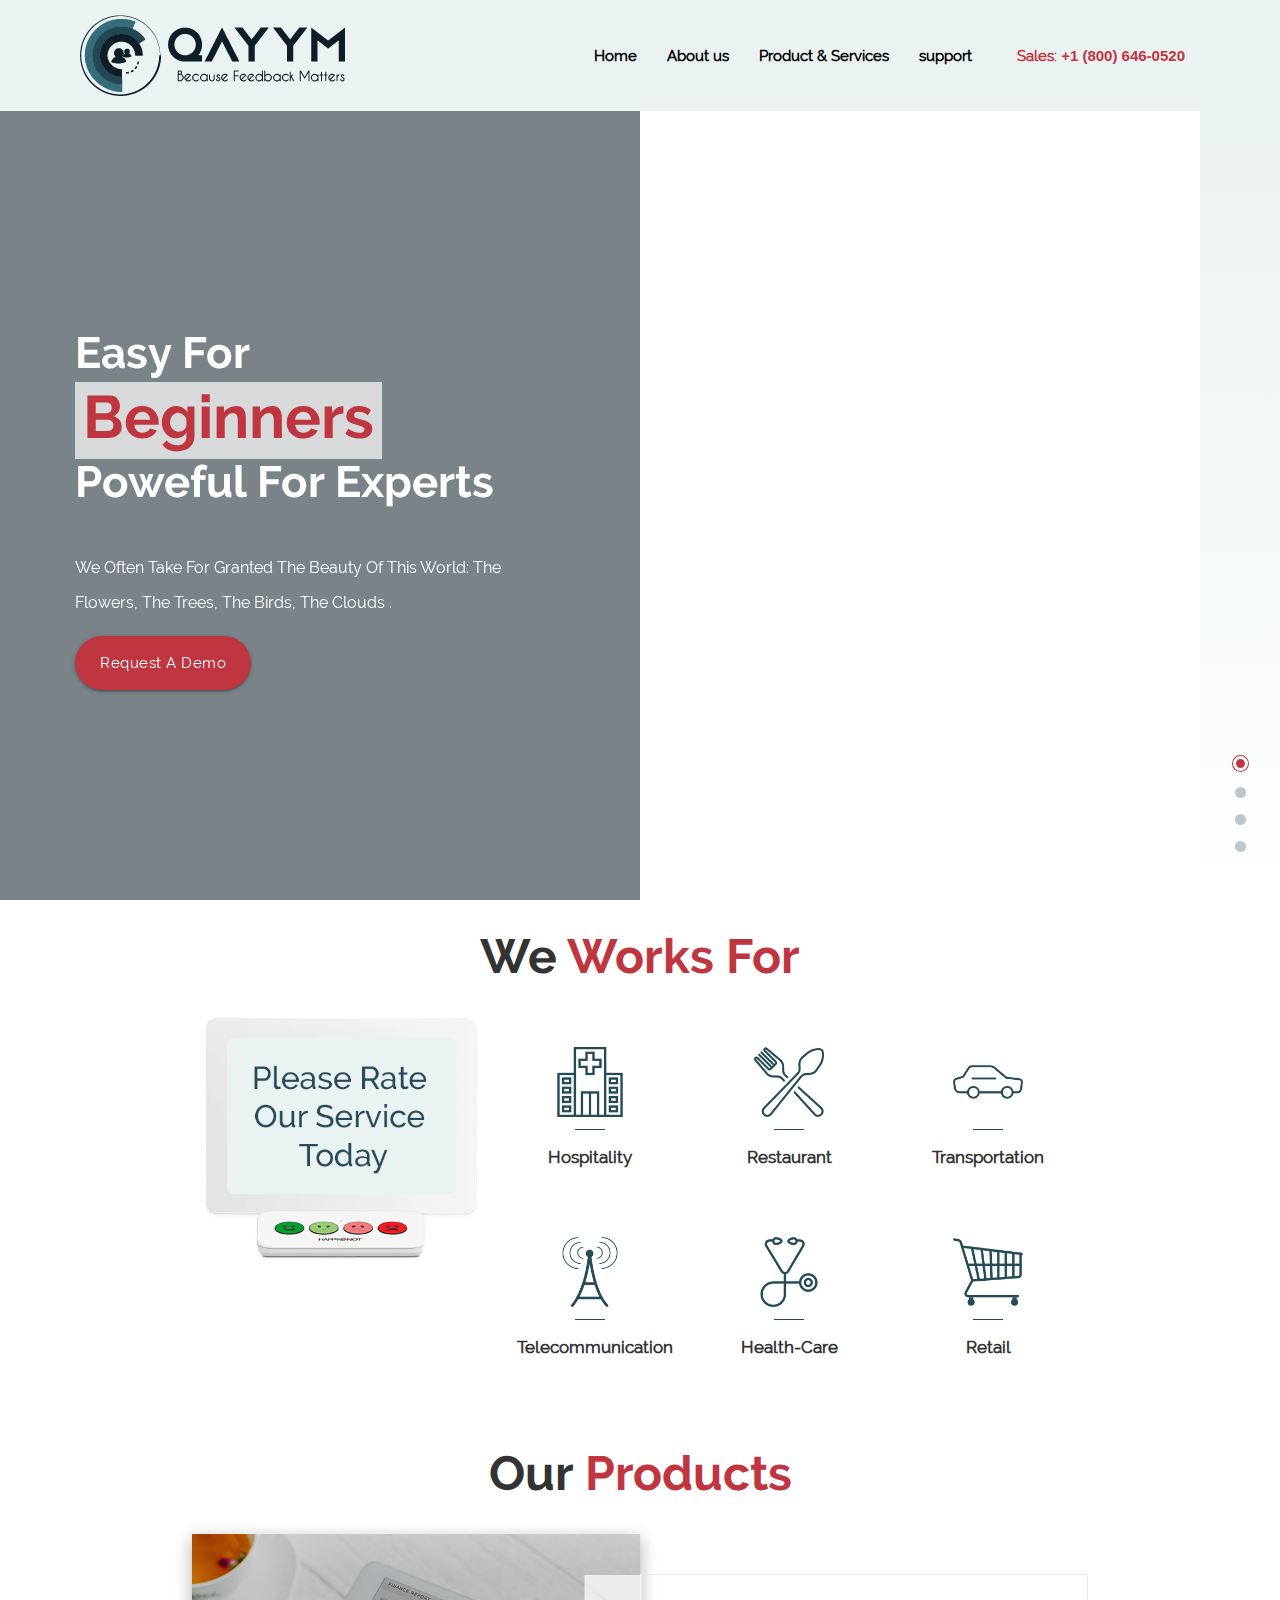
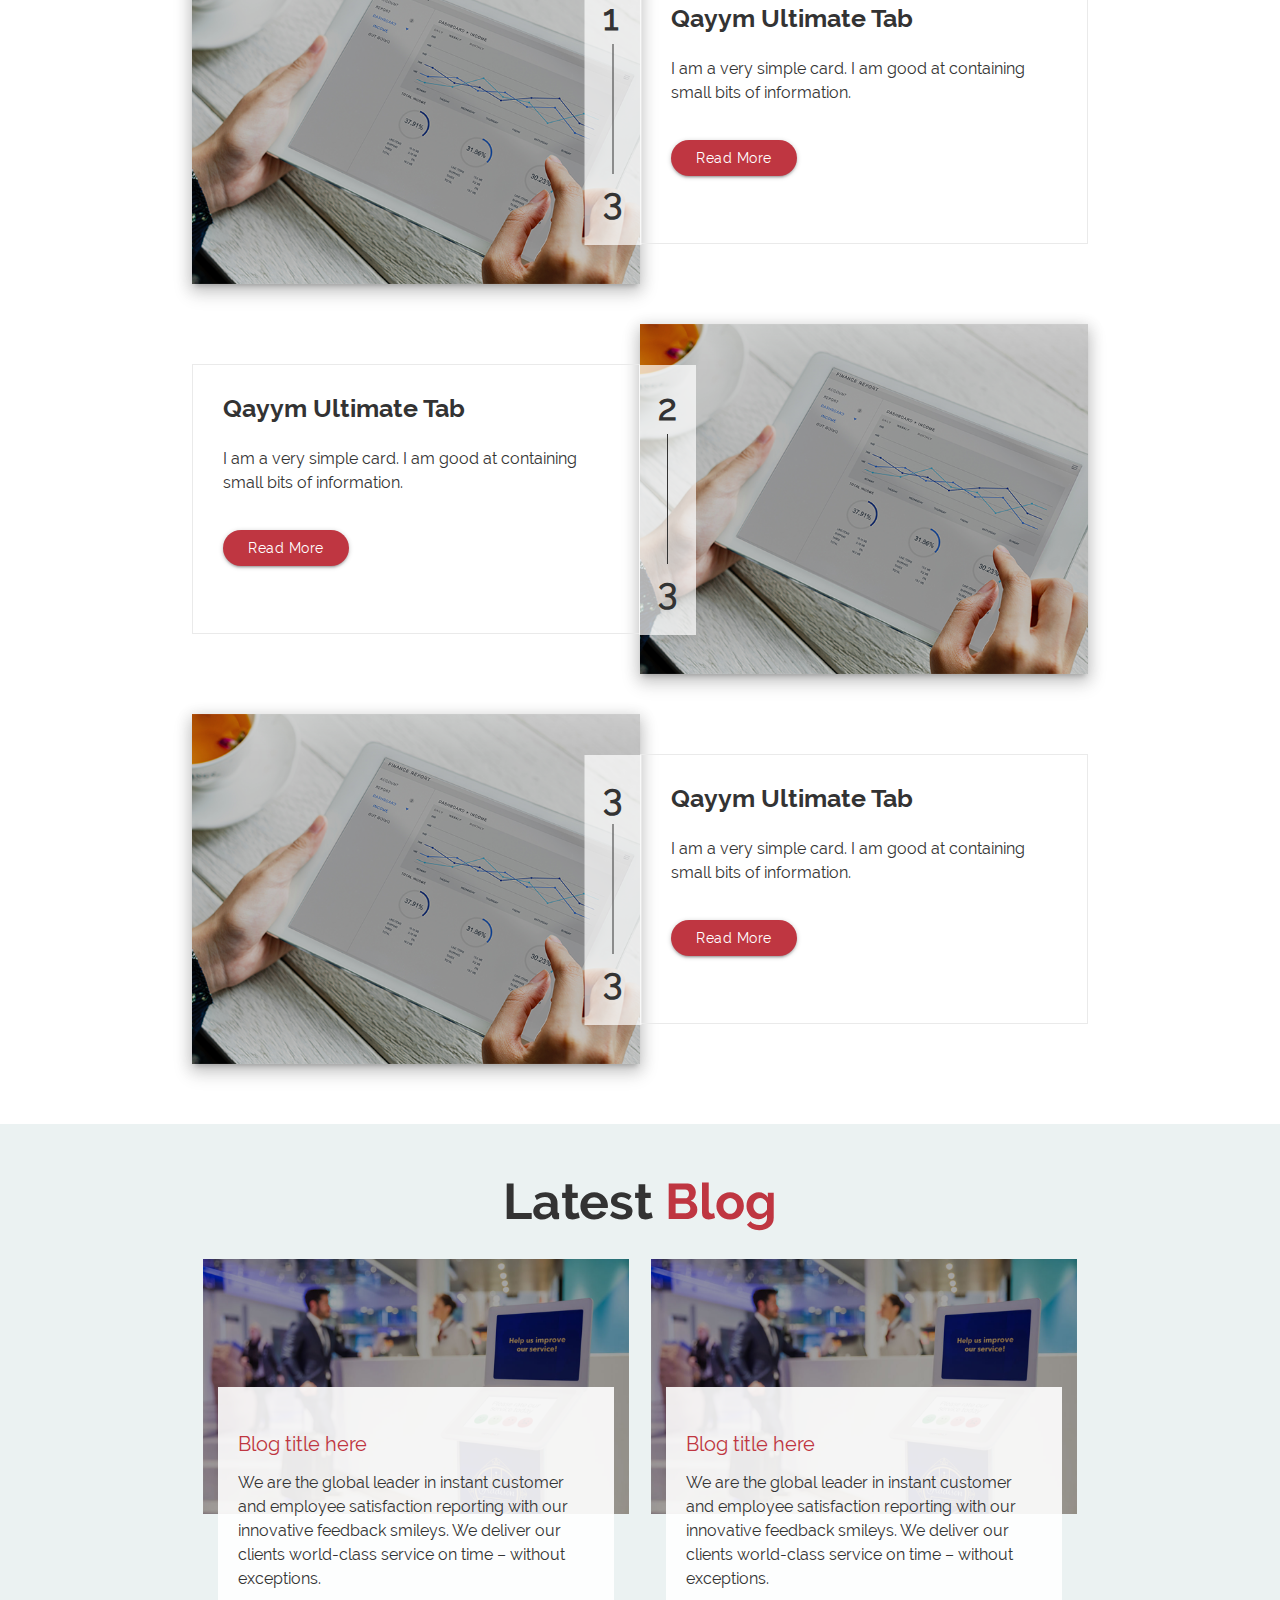
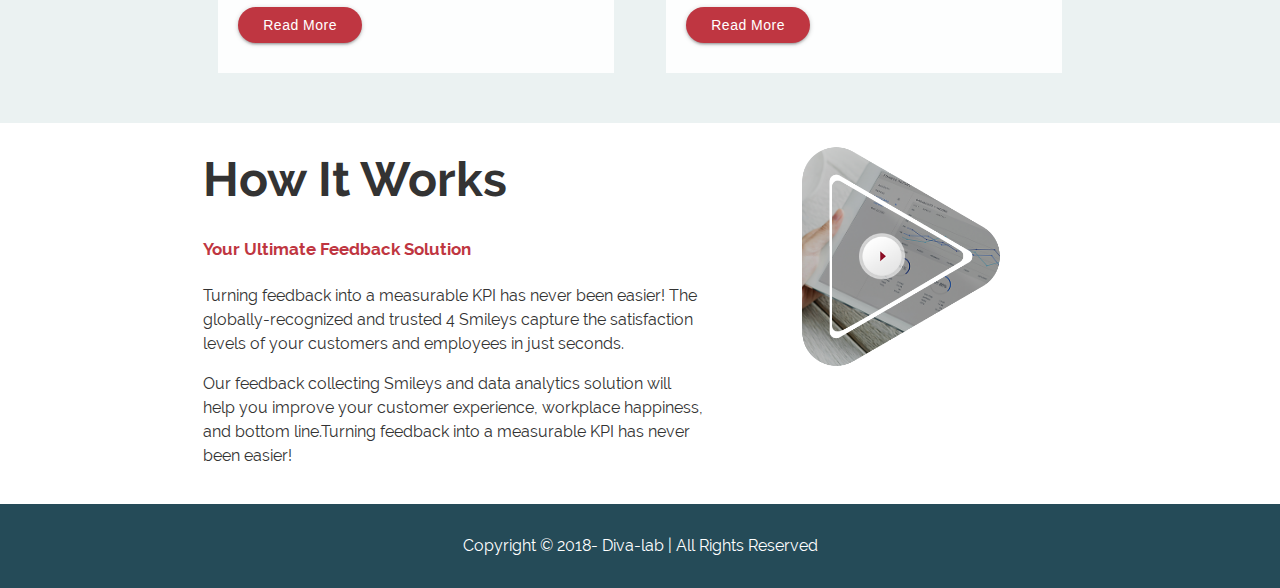
<file: index.html>
<html>
<head>
    <!--Author Meta-->
    <meta name="author" content="Diva-lab">

    <title></title>
    <link rel="icon" href="images/fav.gif"/>

    <!--Import Google Icon Font-->
    <link href="https://fonts.googleapis.com/icon?family=Material+Icons" rel="stylesheet">

    <!--style-->
    <link rel="stylesheet" href="https://use.fontawesome.com/releases/v5.6.3/css/all.css"
          integrity="sha384-UHRtZLI+pbxtHCWp1t77Bi1L4ZtiqrqD80Kn4Z8NTSRyMA2Fd33n5dQ8lWUE00s/" crossorigin="anonymous">

    <link type="text/css" rel="stylesheet" href="css/lightgallery.min.css" media="screen"/>
    <link type="text/css" rel="stylesheet" href="css/style-ltr.css" media="screen"/>

    <!--Let browser know website is optimized for mobile-->
    <meta name="viewport" content="width=device-width, initial-scale=1.0"/>
</head>

<body>

<header>
    <nav class="z-depth-0 nav-extended">
        <div class="nav-wrapper">
            <!-- **** Branding and hamburger menu ****-->
            <a href="#!" class="brand-logo"><img src="images\qayym.png"></a>
            <a href="#" data-target="mobile-demo" class="sidenav-trigger"><i class="material-icons">menu</i></a>
            <ul class="right hide-on-med-and-down">
                <li><a href="index.html">Home</a></li>
                <li><a href="about.html">About us</a></li>
                <li><a href="product-details.html">Product & Services</a></li>
                <li><a href="contact-us.html">support</a></li>
                <li class="tel"><a href="tel: +1 (800) 646-0520"> Sales: <span>+1 (800) 646-0520</span></a></li>
            </ul>
        </div>
    </nav>
    <!-- **** sidebar menu ****-->
    <ul class="sidenav" id="mobile-demo">
        <li><a href="index.html">Home</a></li>
        <li><a href="about.html">About us</a></li>
        <li><a href="product-details.html">Product & Services</a></li>
        <li><a href="#">Business insight</a></li>
        <li><a href="#">support</a></li>
        <li class="tel"><a href="tel: +1 (800) 646-0520"> Sales: <span>+1 (800) 646-0520</span></a></li>
    </ul>

</header>


<!-- bannar section -->
<div class="intro">
    <div class="carousel carousel-slider center" data-indicators="true">
        <div class="items">
            <div class="carousel-item" style="background-image: url('https://lorempixel.com/800/400/food/1')"></div>
            <div class="carousel-item" style="background-image: url('https://lorempixel.com/800/400/food/2')"></div>
            <div class="carousel-item" style="background-image: url('https://lorempixel.com/800/400/food/3')"></div>
            <div class="carousel-item" style="background-image: url('https://lorempixel.com/800/400/food/4')"></div>
        </div>
        <div class="social-media-container">
            <ul class="social-media center">
                <li><a href="#"><i class="fab fa-facebook-f"></i></a></li>
                <li><a href="#"><i class="fab fa-youtube"></i></a></li>
                <li><a href="#"><i class="fab fa-twitter"></i></a></li>
                <li><a href="#"><i class="fab fa-google-plus-g"></i></a></li>
            </ul>
        </div>
    </div>
    <div class="request-demo">
        <h3>easy for <span>beginners</span> <br> poweful for experts</h3>
        <p>We often take for granted the beauty of this world: the flowers, the trees, the birds, the clouds .</p>
        <a href="" class=" btn waves-effect waves-light btn-large btn-custom">Request a Demo</a>
    </div>

</div>

<!-- section works for -->
<section class="worksFor-sec">
    <div class="container">
        <div class="sec-title center-align flow-text">we <span>works for</span></div>
        <div class="row">
            <div class="col s12 m6 l4 center  hide-on-med-and-down">
                <img src="images/1.png" class="responsive-img" alt="">
            </div>
            <div class="col s12 l8">
                <div class="row">
                    <div class="col s6 m4">
                        <div class="service center hospitality">
                            <div class="color-overlay"></div>
                            <h6>hospitality</h6>
                        </div>
                    </div>
                    <div class="col s6 m4">
                        <div class="service center restaurant">
                            <div class="color-overlay"></div>
                            <h6>restaurant</h6>
                        </div>
                    </div>
                    <div class="col s6 m4">
                        <div class="service center transportation">
                            <div class="color-overlay"></div>
                            <h6>transportation</h6>
                        </div>
                    </div>
                    <div class="col s6 m4">
                        <div class="service center telecommunication">
                            <div class="color-overlay"></div>
                            <h6>telecommunication</h6>
                        </div>
                    </div>
                    <div class="col s6 m4">
                        <div class="service center health-care">
                            <div class="color-overlay"></div>
                            <h6>health-care</h6>
                        </div>
                    </div>
                    <div class="col s6 m4">
                        <div class="service center retail">
                            <div class="color-overlay"></div>
                            <h6>retail</h6>
                        </div>
                    </div>
                </div>
            </div>
        </div>
    </div>
</section>

<!-- products section -->
<section class="products-sec">
    <div class="container">
        <div class="sec-title center-align">our <span>products</span></div>
        <div class="row">
            <div class=" card horizontal z-depth-0">
                <div class="card-image z-depth-3 col s12 m6" style="background-image: url('media/p-1.png')">
                </div>
                <div class="card-stacked">
                    <div class="item_num">
                        <span class="num">1</span><span class="of">3</span>
                    </div>
                    <div class="card-content">
                        <h5 class="name sub-title">Qayym Ultimate Tab </h5>
                        <p>I am a very simple card. I am good at containing small bits of information.</p>
                    </div>
                    <div class="card-action">
                        <a class=" btn waves-effect waves-light btn-custom" href="#">read more</a>
                    </div>
                </div>
            </div>
            <div class=" card horizontal z-depth-0">
                <div class="card-image z-depth-3 col s12 m6" style="background-image: url('media/p-1.png')">
                </div>
                <div class="card-stacked">
                    <div class="item_num">
                        <span class="num">2</span><span class="of">3</span>
                    </div>
                    <div class="card-content">
                        <h5 class="name sub-title">Qayym Ultimate Tab </h5>
                        <p>I am a very simple card. I am good at containing small bits of information.</p>
                    </div>
                    <div class="card-action">
                        <a class=" btn waves-effect waves-light btn-custom" href="#">read more</a>
                    </div>
                </div>
            </div>
            <div class=" card horizontal z-depth-0">
                <div class="card-image z-depth-3 col s12 m6" style="background-image: url('media/p-1.png')">
                </div>
                <div class="card-stacked">
                    <div class="item_num">
                        <span class="num">3</span><span class="of">3</span>
                    </div>
                    <div class="card-content">
                        <h5 class="name sub-title">Qayym Ultimate Tab </h5>
                        <p>I am a very simple card. I am good at containing small bits of information.</p>
                    </div>
                    <div class="card-action">
                        <a class=" btn waves-effect waves-light btn-custom" href="#">read more</a>
                    </div>
                </div>
            </div>
        </div>
    </div>
</section>

<section class="latest-blog">
    <div class="container">
        <h5 class="sub-title">latest <span>blog</span></h5>
        <div class="row">
            <div class="col m6">
                <div class="latest-blog-block" style="background-image: url('images/products-bottom.jpg')"></div>
                <div class="latest-blog-bio">
                    <h5>Blog title here</h5>
                    <p>We are the global leader in instant customer and employee satisfaction reporting with our innovative feedback smileys. We deliver our clients world-class service on time – without exceptions. </p>
                    <button class="btn btn-custom" type="submit">read more</button>
                </div>
            </div>
            <div class="col m6">
                <div class="latest-blog-block" style="background-image: url('images/products-bottom.jpg')"></div>
                <div class="latest-blog-bio">
                    <h5>Blog title here</h5>
                    <p>We are the global leader in instant customer and employee satisfaction reporting with our innovative feedback smileys. We deliver our clients world-class service on time – without exceptions. </p>
                    <button class="btn btn-custom" type="submit">read more</button>
                </div>
            </div>
        </div>
    </div>
</section>

<section class="how-it-works">
    <div class="container">
        <div class="row">
            <div class="col s12 m7">
                <div class="sec-title"> how it works</div>
                <h6 class="sub-title">Your Ultimate Feedback Solution</h6>
                <article>
                    <p>Turning feedback into a measurable KPI has never been easier!
                        The globally-recognized and trusted 4 Smileys capture the satisfaction levels of your customers
                        and employees in just seconds.
                    </p>
                    <p>
                        Our feedback collecting Smileys and data analytics solution will help you improve your customer
                        experience, workplace happiness, and bottom line.Turning feedback into a measurable KPI has
                        never been easier!
                    </p>
                </article>
            </div>
            <div class="col s12 m5 video">
                <div id="lightgallery">
                    <div class="video" data-src="https://www.youtube.com/watch?v=3JVw1xPcHAE"
                         data-poster="https://sachinchoolur.github.io/lightGallery/static/img/videos/y-video1-cover.jpg">
                        <a href="">
                            <img src="media/p-1.png" class="responsive-img">
                            <img src="images/play.png" class="play" alt="">
                        </a>
                    </div>
                </div>
            </div>
        </div>
    </div>
</section>

<footer class="center-align">
    <span>Copyright © 2018- Diva-lab | All Rights Reserved</span>
    <ul class="social-media">
        <li><a href="#"><i class="fab fa-facebook-f"></i></a></li>
        <li><a href="#"><i class="fab fa-youtube"></i></a></li>
        <li><a href="#"><i class="fab fa-twitter"></i></a></li>
        <li><a href="#"><i class="fab fa-google-plus-g"></i></a></li>
    </ul>
</footer>


<script type="text/javascript" src="https://code.jquery.com/jquery-3.2.1.min.js"></script>
<!--JavaScript at end of body for optimized loading-->
<script type="text/javascript" src="js/materialize.min.js"></script>
<script>
    $(document).ready(function () {
        $('.sidenav').sidenav();
    });
    $('.carousel.carousel-slider').carousel({
        fullWidth: true,
        indicators: true
    });
</script>

<script type="text/javascript" src="js/lightgallery-all.min.js"></script>
<script type="text/javascript">
    $(document).ready(function () {
        $("#lightgallery").lightGallery();
    });
</script>


<script type="text/javascript" src="js/scripts.js"></script>

</body>
</html>
</file>
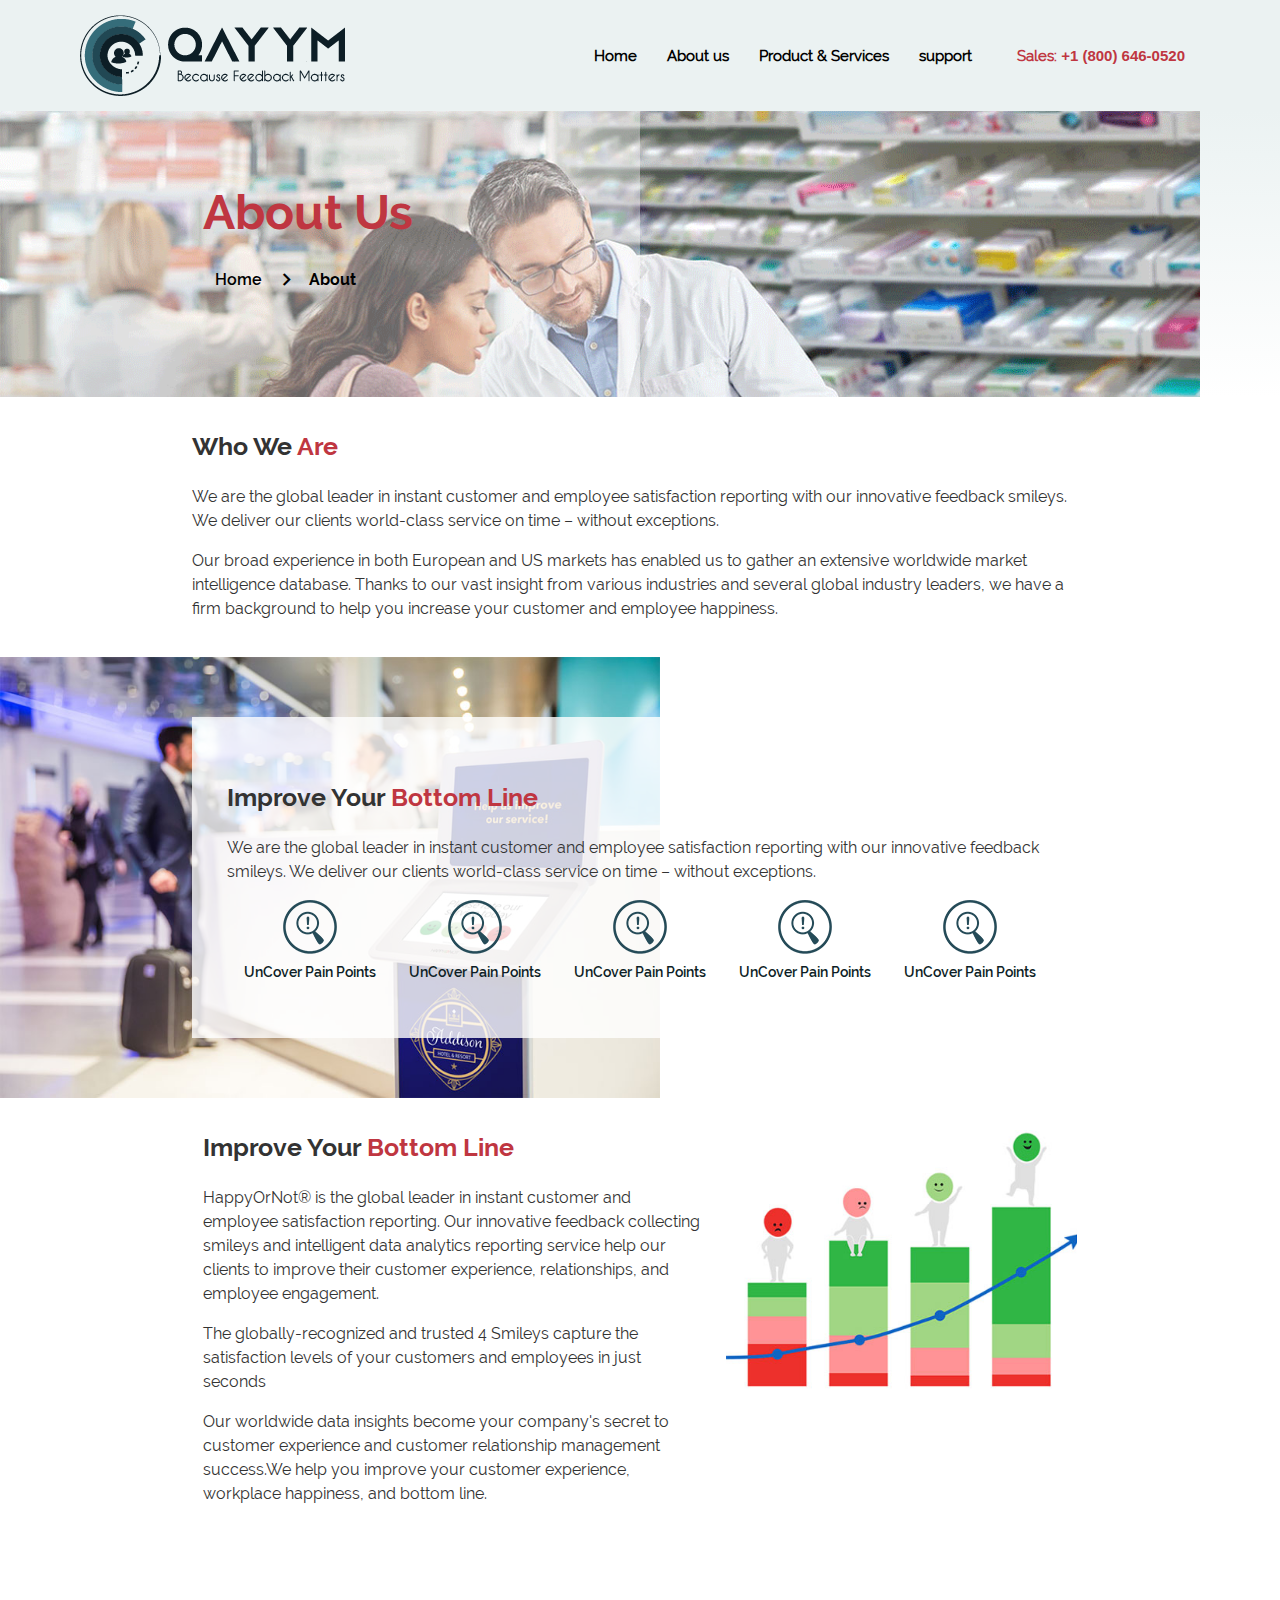
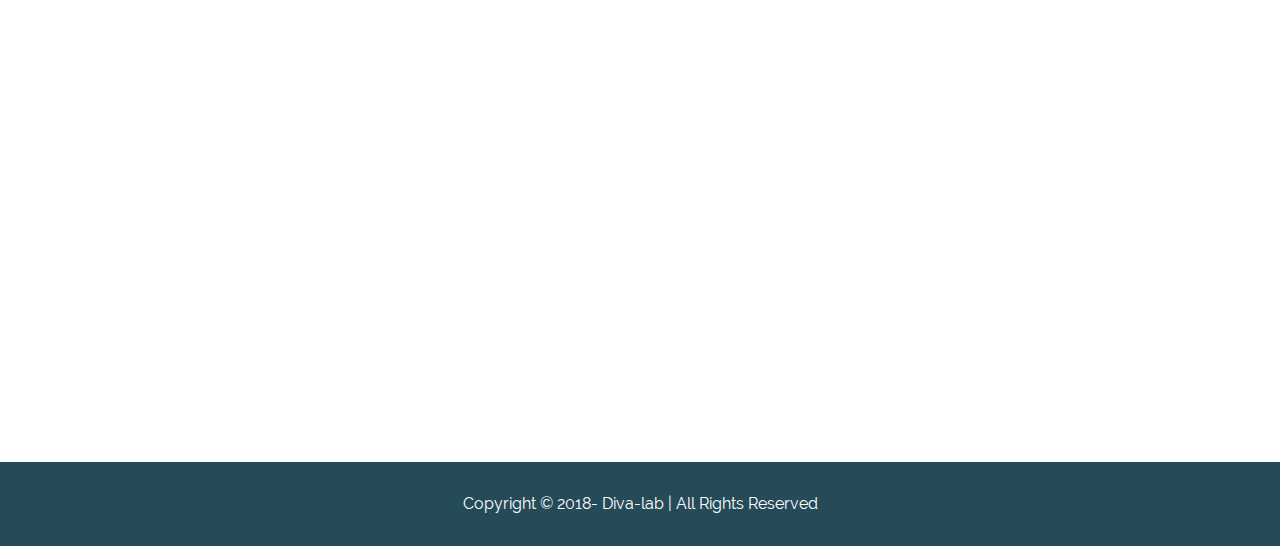
<file: about.html>
<html>
<head>
    <!--Author Meta-->
    <meta name="author" content="Diva-lab">

    <title></title>
    <link rel="icon" href="images/fav.gif"/>

    <!--Import Google Icon Font-->
    <link href="https://fonts.googleapis.com/icon?family=Material+Icons" rel="stylesheet">

    <!--style-->
    <link rel="stylesheet" href="https://use.fontawesome.com/releases/v5.6.3/css/all.css" integrity="sha384-UHRtZLI+pbxtHCWp1t77Bi1L4ZtiqrqD80Kn4Z8NTSRyMA2Fd33n5dQ8lWUE00s/" crossorigin="anonymous">
    <link type="text/css" rel="stylesheet" href="css/style-ltr.css"  media="screen"/>

    <!--Let browser know website is optimized for mobile-->
    <meta name="viewport" content="width=device-width, initial-scale=1.0"/>
</head>

<body>

<header>
    <nav class="z-depth-0 nav-extended">
        <div class="nav-wrapper">
            <!-- **** Branding and hamburger menu ****-->
            <a href="#!" class="brand-logo"><img src="images\qayym.png"></a>
            <a href="#" data-target="mobile-demo" class="sidenav-trigger"><i class="material-icons">menu</i></a>
            <ul class="right hide-on-med-and-down">
                <li><a href="index.html">Home</a></li>
                <li><a href="about.html">About us</a></li>
                <li><a href="product-details.html">Product & Services</a></li>
                <li><a href="contact-us.html">support</a></li>
                <li class="tel"><a href="tel: +1 (800) 646-0520"> Sales: <span>+1 (800) 646-0520</span></a></li>
            </ul>
        </div>
    </nav>
    <!-- **** sidebar menu ****-->
    <ul class="sidenav" id="mobile-demo">
        <li><a href="index.html">Home</a></li>
        <li><a href="about.html">About us</a></li>
        <li><a href="product-details.html">Product & Services</a></li>
        <li><a href="#">Business insight</a></li>
        <li><a href="#">support</a></li>
        <li class="tel"><a href="tel: +1 (800) 646-0520"> Sales: <span>+1 (800) 646-0520</span></a></li>
    </ul>

</header>



<!-- bannar section -->
<div class="banner" style="background-image: url('media/1_1.gif')">
    <div class="container">
        <div class="row">
            <div class="col s12 l6">
                <div class="page_title">about us</div>
                <nav class="z-depth-0">
                    <div class="nav-wrapper">
                        <div class="col s12">
                            <a href="#!" class="breadcrumb">home</a>
                            <a href="#!" class="breadcrumb">about</a>
                        </div>
                    </div>
                </nav>
            </div>
        </div>
    </div>
    <div class="social-media-container">
        <ul class="social-media center">
            <li><a href="#"><i class="fab fa-facebook-f"></i></a></li>
            <li><a href="#"><i class="fab fa-youtube"></i></a></li>
            <li><a href="#"><i class="fab fa-twitter"></i></a></li>
            <li><a href="#"><i class="fab fa-google-plus-g"></i></a></li>
        </ul>
    </div>
</div>

<section class="info">
    <div class="container">
        <article>
            <h5 class="sub-title">Who We <span>Are</span></h5>
            <p>We are the global leader in instant customer and employee satisfaction reporting with our innovative feedback smileys. We deliver our clients world-class service on time – without exceptions.</p>
            <p>Our broad experience in both European and US markets has enabled us to gather an extensive worldwide market intelligence database. Thanks to our vast insight from various industries and several global industry leaders, we have a firm background to help you increase your customer and employee happiness.</p>
        </article>
    </div>
</section>

<section class="improve" style="background-image: url('media/1_2.jpg')">
    <div class="container">
        <div class="row">
            <div class="col s12 l10 offset-l2 content">
                <h5 class="sub-title">Improve Your <span>Bottom Line</span></h5>
                <p>We are the global leader in instant customer and employee satisfaction reporting with our innovative feedback smileys. We deliver our clients world-class service on time – without exceptions.</p>
                <div class="icons">
                    <div class="center icon">
                        <img src="images/icons/i1.png" alt=""/>
                        <h6>UnCover Pain Points</h6>
                    </div>
                    <div class="center icon">
                        <img src="images/icons/i1.png" alt=""/>
                        <h6>UnCover Pain Points</h6>
                    </div>
                    <div class="center icon">
                        <img src="images/icons/i1.png" alt=""/>
                        <h6>UnCover Pain Points</h6>
                    </div>
                    <div class="center icon">
                        <img src="images/icons/i1.png" alt=""/>
                        <h6>UnCover Pain Points</h6>
                    </div>
                    <div class="center icon">
                        <img src="images/icons/i1.png" alt=""/>
                        <h6>UnCover Pain Points</h6>
                    </div>
                </div>
            </div>
        </div>
    </div>
</section>

<section class="chart">
    <div class="container">
        <div class="row">
            <div class="col s12 l7">
                <article>
                    <h5 class="sub-title">Improve Your <span>Bottom Line</span></h5>
                    <p>HappyOrNot® is the global leader in instant customer and employee satisfaction reporting. Our innovative feedback collecting smileys and intelligent data analytics reporting service help our clients to improve their customer experience, relationships, and employee engagement.</p>
                    <p>The globally-recognized and trusted 4 Smileys capture the satisfaction levels of your customers and employees in just seconds</p>
                    <p>Our worldwide data insights become your company's secret to customer experience and customer relationship management success.We help you improve your customer experience, workplace happiness, and bottom line.</p>
                </article>
            </div>
            <div class="col s12 l5 center">
                <img src="images/chart.jpg" class="responsive-img" alt=""/>
            </div>
        </div>
    </div>
</section>

<section class="vedio">
    <div class="container">
        <iframe width="100%" height="480" src="https://www.youtube.com/embed/k_GM1JA608Y" frameborder="0" allow="accelerometer; autoplay; encrypted-media; gyroscope; picture-in-picture" allowfullscreen></iframe>
    </div>
</section>


<footer class="center-align">
    <span>Copyright © 2018- Diva-lab | All Rights Reserved</span>
    <ul class="social-media">
        <li><a href="#"><i class="fab fa-facebook-f"></i></a></li>
        <li><a href="#"><i class="fab fa-youtube"></i></a></li>
        <li><a href="#"><i class="fab fa-twitter"></i></a></li>
        <li><a href="#"><i class="fab fa-google-plus-g"></i></a></li>
    </ul>
</footer>




<script type="text/javascript" src="https://code.jquery.com/jquery-3.2.1.min.js"></script>
<!--JavaScript at end of body for optimized loading-->
<script type="text/javascript" src="js/materialize.min.js"></script>

<script>
    $(document).ready(function(){
        $('.sidenav').sidenav();
    });
    $('.carousel.carousel-slider').carousel({
        fullWidth: true,
        indicators: true
    });
</script>

<script type="text/javascript" src="js/scripts.js"></script>

</body>
</html>
</file>
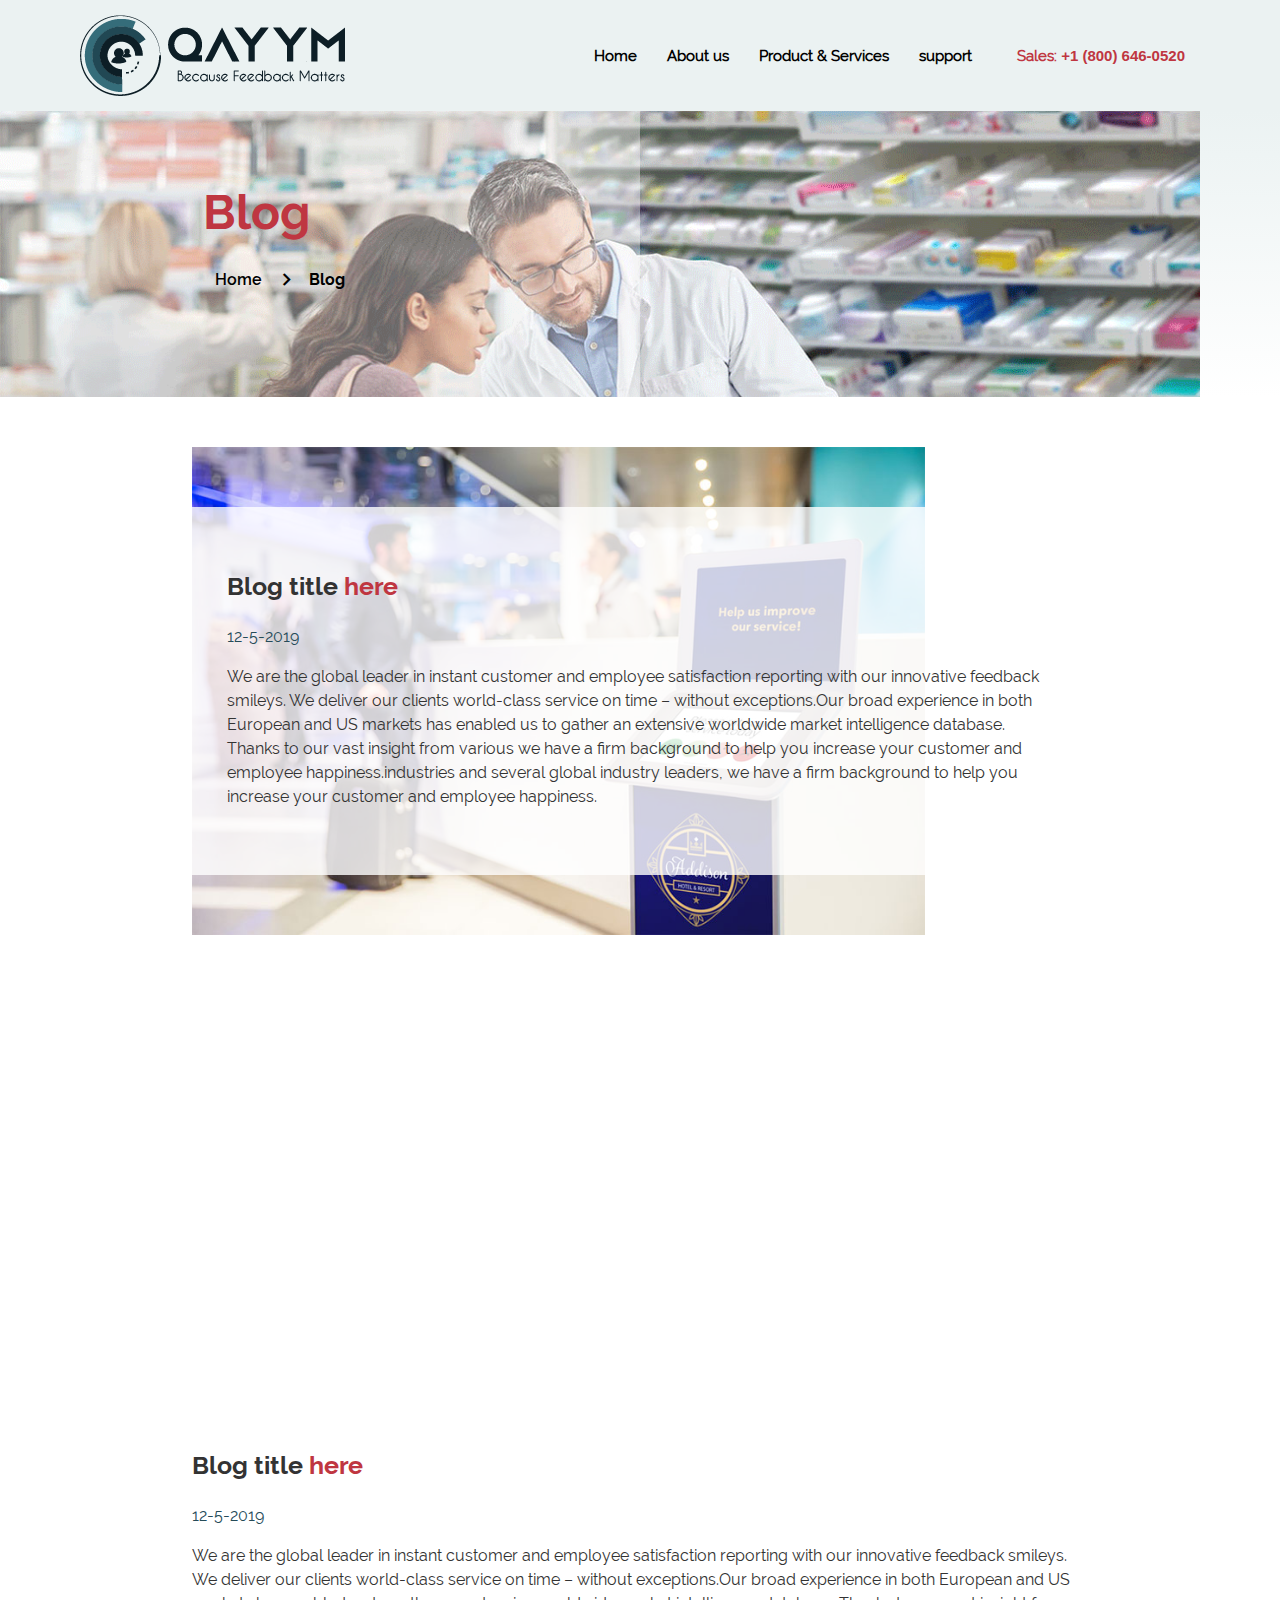
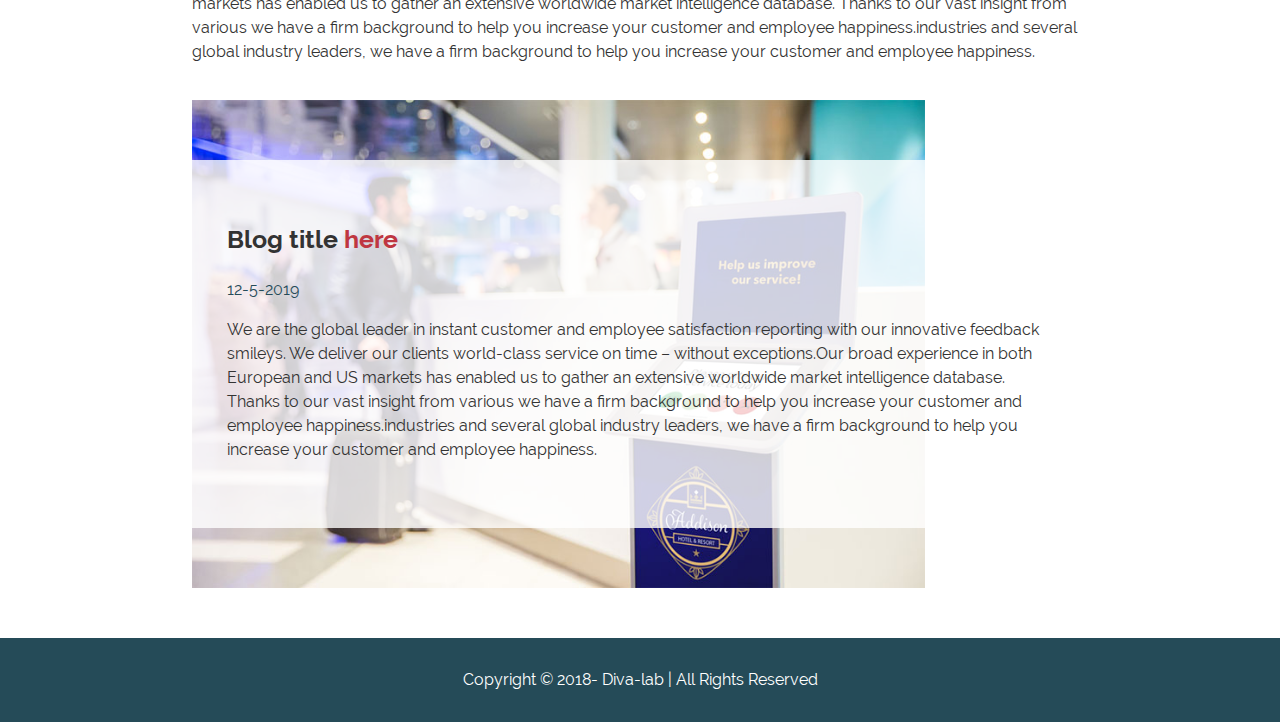
<file: blog.html>
<html>
<head>
    <!--Author Meta-->
    <meta name="author" content="Diva-lab">

    <title></title>
    <link rel="icon" href="images/fav.gif"/>

    <!--Import Google Icon Font-->
    <link href="https://fonts.googleapis.com/icon?family=Material+Icons" rel="stylesheet">

    <!--style-->
    <link rel="stylesheet" href="https://use.fontawesome.com/releases/v5.6.3/css/all.css" integrity="sha384-UHRtZLI+pbxtHCWp1t77Bi1L4ZtiqrqD80Kn4Z8NTSRyMA2Fd33n5dQ8lWUE00s/" crossorigin="anonymous">
    <link type="text/css" rel="stylesheet" href="css/style-ltr.css"  media="screen"/>

    <!--Let browser know website is optimized for mobile-->
    <meta name="viewport" content="width=device-width, initial-scale=1.0"/>
</head>

<body>
<header>
    <nav class="z-depth-0 nav-extended">
        <div class="nav-wrapper">
            <!-- **** Branding and hamburger menu ****-->
            <a href="#!" class="brand-logo"><img src="images\qayym.png"></a>
            <a href="#" data-target="mobile-demo" class="sidenav-trigger"><i class="material-icons">menu</i></a>
            <ul class="right hide-on-med-and-down">
                <li><a href="index.html">Home</a></li>
                <li><a href="about.html">About us</a></li>
                <li><a href="product-details.html">Product & Services</a></li>
                <li><a href="contact-us.html">support</a></li>
                <li class="tel"><a href="tel: +1 (800) 646-0520"> Sales: <span>+1 (800) 646-0520</span></a></li>
            </ul>
        </div>
    </nav>
    <!-- **** sidebar menu ****-->
    <ul class="sidenav" id="mobile-demo">
        <li><a href="index.html">Home</a></li>
        <li><a href="about.html">About us</a></li>
        <li><a href="product-details.html">Product & Services</a></li>
        <li><a href="#">Business insight</a></li>
        <li><a href="#">support</a></li>
        <li class="tel"><a href="tel: +1 (800) 646-0520"> Sales: <span>+1 (800) 646-0520</span></a></li>
    </ul>

</header>

<!-- bannar section -->
<div class="banner" style="background-image: url('media/1_1.gif')">
    <div class="container">
        <div class="row">
            <div class="col s12 l6">
                <div class="page_title">blog</div>
                <nav class="z-depth-0">
                    <div class="nav-wrapper">
                        <div class="col s12">
                            <a href="#!" class="breadcrumb">home</a>
                            <a href="#!" class="breadcrumb">blog</a>
                        </div>
                    </div>
                </nav>
            </div>
        </div>
    </div>
    <div class="social-media-container">
        <ul class="social-media center">
            <li><a href="#"><i class="fab fa-facebook-f"></i></a></li>
            <li><a href="#"><i class="fab fa-youtube"></i></a></li>
            <li><a href="#"><i class="fab fa-twitter"></i></a></li>
            <li><a href="#"><i class="fab fa-google-plus-g"></i></a></li>
        </ul>
    </div>
</div>
<div class="blog-page">
    <div class="container">
        <section class="improve" style="background-image: url('media/1_2.jpg')">
                <div class="row">
                    <div class="col s12 l10 offset-l2 content">
                        <h5 class="sub-title">Blog title <span>here</span></h5>
                        <p class="blog-date">12-5-2019</p>
                        <p>We are the global leader in instant customer and employee satisfaction reporting with our innovative feedback smileys. We deliver our clients world-class service on time – without exceptions.Our broad experience in both European and US markets has enabled us to gather an extensive worldwide market intelligence database. Thanks to our vast insight from various we have a firm background to help you increase your customer and employee happiness.industries and several global industry leaders, we have a firm background to help you increase your customer and employee happiness.</p>
                    </div>
                </div>
        </section>
        <section class="blog-video">
            <div class="video-holder">
                <iframe width="100%" height="480" src="https://www.youtube.com/embed/k_GM1JA608Y" frameborder="0" allow="accelerometer; autoplay; encrypted-media; gyroscope; picture-in-picture" allowfullscreen></iframe>
            </div>
            <div class="video-bio">
                <h5 class="sub-title">Blog title <span>here</span></h5>
                <p class="blog-date">12-5-2019</p>
                <p>We are the global leader in instant customer and employee satisfaction reporting with our innovative feedback smileys. We deliver our clients world-class service on time – without exceptions.Our broad experience in both European and US markets has enabled us to gather an extensive worldwide market intelligence database. Thanks to our vast insight from various we have a firm background to help you increase your customer and employee happiness.industries and several global industry leaders, we have a firm background to help you increase your customer and employee happiness.</p>
            </div>
        </section>
        <section class="improve" style="background-image: url('media/1_2.jpg')">
                <div class="row">
                    <div class="col s12 l10 offset-l2 content">
                        <h5 class="sub-title">Blog title <span>here</span></h5>
                        <p class="blog-date">12-5-2019</p>
                        <p>We are the global leader in instant customer and employee satisfaction reporting with our innovative feedback smileys. We deliver our clients world-class service on time – without exceptions.Our broad experience in both European and US markets has enabled us to gather an extensive worldwide market intelligence database. Thanks to our vast insight from various we have a firm background to help you increase your customer and employee happiness.industries and several global industry leaders, we have a firm background to help you increase your customer and employee happiness.</p>
                    </div>
                </div>
        </section>
    </div>
</div>


<footer class="center-align">
    <span>Copyright © 2018- Diva-lab | All Rights Reserved</span>
    <ul class="social-media">
        <li><a href="#"><i class="fab fa-facebook-f"></i></a></li>
        <li><a href="#"><i class="fab fa-youtube"></i></a></li>
        <li><a href="#"><i class="fab fa-twitter"></i></a></li>
        <li><a href="#"><i class="fab fa-google-plus-g"></i></a></li>
    </ul>
</footer>

<script type="text/javascript" src="https://code.jquery.com/jquery-3.2.1.min.js"></script>
<!--JavaScript at end of body for optimized loading-->
<script type="text/javascript" src="js/materialize.min.js"></script>
<script>
    $(document).ready(function(){
        $('.sidenav').sidenav();
    });
</script>

<script type="text/javascript" src="js/scripts.js"></script>

</body>
</html>
</file>
<file: css/lightgallery.min.css>
.lg-sub-html,.lg-toolbar{background-color:rgba(0,0,0,.45)}@font-face{font-family:lg;src:url(../fonts/lg.eot?n1z373);src:url(../fonts/lg.eot?#iefixn1z373) format("embedded-opentype"),url(../fonts/lg.woff?n1z373) format("woff"),url(../fonts/lg.ttf?n1z373) format("truetype"),url(../fonts/lg.svg?n1z373#lg) format("svg");font-weight:400;font-style:normal}.lg-icon{font-family:lg;speak:none;font-style:normal;font-weight:400;font-variant:normal;text-transform:none;line-height:1;-webkit-font-smoothing:antialiased;-moz-osx-font-smoothing:grayscale}.lg-actions .lg-next,.lg-actions .lg-prev{background-color:rgba(0,0,0,.45);border-radius:2px;color:#999;cursor:pointer;display:block;font-size:22px;margin-top:-10px;padding:8px 10px 9px;position:absolute;top:50%;z-index:1080;border:none;outline:0}.lg-actions .lg-next.disabled,.lg-actions .lg-prev.disabled{pointer-events:none;opacity:.5}.lg-actions .lg-next:hover,.lg-actions .lg-prev:hover{color:#FFF}.lg-actions .lg-next{right:20px}.lg-actions .lg-next:before{content:"\e095"}.lg-actions .lg-prev{left:20px}.lg-actions .lg-prev:after{content:"\e094"}@-webkit-keyframes lg-right-end{0%,100%{left:0}50%{left:-30px}}@-moz-keyframes lg-right-end{0%,100%{left:0}50%{left:-30px}}@-ms-keyframes lg-right-end{0%,100%{left:0}50%{left:-30px}}@keyframes lg-right-end{0%,100%{left:0}50%{left:-30px}}@-webkit-keyframes lg-left-end{0%,100%{left:0}50%{left:30px}}@-moz-keyframes lg-left-end{0%,100%{left:0}50%{left:30px}}@-ms-keyframes lg-left-end{0%,100%{left:0}50%{left:30px}}@keyframes lg-left-end{0%,100%{left:0}50%{left:30px}}.lg-outer.lg-right-end .lg-object{-webkit-animation:lg-right-end .3s;-o-animation:lg-right-end .3s;animation:lg-right-end .3s;position:relative}.lg-outer.lg-left-end .lg-object{-webkit-animation:lg-left-end .3s;-o-animation:lg-left-end .3s;animation:lg-left-end .3s;position:relative}.lg-toolbar{z-index:1082;left:0;position:absolute;top:0;width:100%}.lg-toolbar .lg-icon{color:#999;cursor:pointer;float:right;font-size:24px;height:47px;line-height:27px;padding:10px 0;text-align:center;width:50px;text-decoration:none!important;outline:0;-webkit-transition:color .2s linear;-o-transition:color .2s linear;transition:color .2s linear}.lg-toolbar .lg-icon:hover{color:#FFF}.lg-toolbar .lg-close:after{content:"\e070"}.lg-toolbar .lg-download:after{content:"\e0f2"}.lg-sub-html{bottom:0;color:#EEE;font-size:16px;left:0;padding:10px 40px;position:fixed;right:0;text-align:center;z-index:1080}.lg-sub-html h4{margin:0;font-size:13px;font-weight:700}.lg-sub-html p{font-size:12px;margin:5px 0 0}#lg-counter{color:#999;display:inline-block;font-size:16px;padding-left:20px;padding-top:12px;vertical-align:middle}.lg-next,.lg-prev,.lg-toolbar{opacity:1;-webkit-transition:-webkit-transform .35s cubic-bezier(0,0,.25,1) 0s,opacity .35s cubic-bezier(0,0,.25,1) 0s,color .2s linear;-moz-transition:-moz-transform .35s cubic-bezier(0,0,.25,1) 0s,opacity .35s cubic-bezier(0,0,.25,1) 0s,color .2s linear;-o-transition:-o-transform .35s cubic-bezier(0,0,.25,1) 0s,opacity .35s cubic-bezier(0,0,.25,1) 0s,color .2s linear;transition:transform .35s cubic-bezier(0,0,.25,1) 0s,opacity .35s cubic-bezier(0,0,.25,1) 0s,color .2s linear}.lg-hide-items .lg-prev{opacity:0;-webkit-transform:translate3d(-10px,0,0);transform:translate3d(-10px,0,0)}.lg-hide-items .lg-next{opacity:0;-webkit-transform:translate3d(10px,0,0);transform:translate3d(10px,0,0)}.lg-hide-items .lg-toolbar{opacity:0;-webkit-transform:translate3d(0,-10px,0);transform:translate3d(0,-10px,0)}body:not(.lg-from-hash) .lg-outer.lg-start-zoom .lg-object{-webkit-transform:scale3d(.5,.5,.5);transform:scale3d(.5,.5,.5);opacity:0;-webkit-transition:-webkit-transform 250ms cubic-bezier(0,0,.25,1) 0s,opacity 250ms cubic-bezier(0,0,.25,1)!important;-moz-transition:-moz-transform 250ms cubic-bezier(0,0,.25,1) 0s,opacity 250ms cubic-bezier(0,0,.25,1)!important;-o-transition:-o-transform 250ms cubic-bezier(0,0,.25,1) 0s,opacity 250ms cubic-bezier(0,0,.25,1)!important;transition:transform 250ms cubic-bezier(0,0,.25,1) 0s,opacity 250ms cubic-bezier(0,0,.25,1)!important;-webkit-transform-origin:50% 50%;-moz-transform-origin:50% 50%;-ms-transform-origin:50% 50%;transform-origin:50% 50%}body:not(.lg-from-hash) .lg-outer.lg-start-zoom .lg-item.lg-complete .lg-object{-webkit-transform:scale3d(1,1,1);transform:scale3d(1,1,1);opacity:1}.lg-outer .lg-thumb-outer{background-color:#0D0A0A;bottom:0;position:absolute;width:100%;z-index:1080;max-height:350px;-webkit-transform:translate3d(0,100%,0);transform:translate3d(0,100%,0);-webkit-transition:-webkit-transform .25s cubic-bezier(0,0,.25,1) 0s;-moz-transition:-moz-transform .25s cubic-bezier(0,0,.25,1) 0s;-o-transition:-o-transform .25s cubic-bezier(0,0,.25,1) 0s;transition:transform .25s cubic-bezier(0,0,.25,1) 0s}.lg-outer .lg-thumb-outer.lg-grab .lg-thumb-item{cursor:-webkit-grab;cursor:-moz-grab;cursor:-o-grab;cursor:-ms-grab;cursor:grab}.lg-outer .lg-thumb-outer.lg-grabbing .lg-thumb-item{cursor:move;cursor:-webkit-grabbing;cursor:-moz-grabbing;cursor:-o-grabbing;cursor:-ms-grabbing;cursor:grabbing}.lg-outer .lg-thumb-outer.lg-dragging .lg-thumb{-webkit-transition-duration:0s!important;transition-duration:0s!important}.lg-outer.lg-thumb-open .lg-thumb-outer{-webkit-transform:translate3d(0,0,0);transform:translate3d(0,0,0)}.lg-outer .lg-thumb{padding:10px 0;height:100%;margin-bottom:-5px}.lg-outer .lg-thumb-item{cursor:pointer;float:left;overflow:hidden;height:100%;border:2px solid #FFF;border-radius:4px;margin-bottom:5px}@media (min-width:1025px){.lg-outer .lg-thumb-item{-webkit-transition:border-color .25s ease;-o-transition:border-color .25s ease;transition:border-color .25s ease}}.lg-outer .lg-thumb-item.active,.lg-outer .lg-thumb-item:hover{border-color:#a90707}.lg-outer .lg-thumb-item img{width:100%;height:100%;object-fit:cover}.lg-outer.lg-has-thumb .lg-item{padding-bottom:120px}.lg-outer.lg-can-toggle .lg-item{padding-bottom:0}.lg-outer.lg-pull-caption-up .lg-sub-html{-webkit-transition:bottom .25s ease;-o-transition:bottom .25s ease;transition:bottom .25s ease}.lg-outer.lg-pull-caption-up.lg-thumb-open .lg-sub-html{bottom:100px}.lg-outer .lg-toogle-thumb{background-color:#0D0A0A;border-radius:2px 2px 0 0;color:#999;cursor:pointer;font-size:24px;height:39px;line-height:27px;padding:5px 0;position:absolute;right:20px;text-align:center;top:-39px;width:50px}.lg-outer .lg-toogle-thumb:hover,.lg-outer.lg-dropdown-active #lg-share{color:#FFF}.lg-outer .lg-toogle-thumb:after{content:"\e1ff"}.lg-outer .lg-video-cont{display:inline-block;vertical-align:middle;max-width:1140px;max-height:100%;width:100%;padding:0 5px}.lg-outer .lg-video{width:100%;height:0;padding-bottom:56.25%;overflow:hidden;position:relative}.lg-outer .lg-video .lg-object{display:inline-block;position:absolute;top:0;left:0;width:100%!important;height:100%!important}.lg-outer .lg-video .lg-video-play{width:84px;height:59px;position:absolute;left:50%;top:50%;margin-left:-42px;margin-top:-30px;z-index:1080;cursor:pointer}.lg-outer .lg-has-iframe .lg-video{-webkit-overflow-scrolling:touch;overflow:auto}.lg-outer .lg-has-vimeo .lg-video-play{background:url(../img/vimeo-play.png) no-repeat}.lg-outer .lg-has-vimeo:hover .lg-video-play{background:url(../img/vimeo-play.png) 0 -58px no-repeat}.lg-outer .lg-has-html5 .lg-video-play{background:url(../img/video-play.png) no-repeat;height:64px;margin-left:-32px;margin-top:-32px;width:64px;opacity:.8}.lg-outer .lg-has-html5:hover .lg-video-play{opacity:1}.lg-outer .lg-has-youtube .lg-video-play{background:url(../img/youtube-play.png) no-repeat}.lg-outer .lg-has-youtube:hover .lg-video-play{background:url(../img/youtube-play.png) 0 -60px no-repeat}.lg-outer .lg-video-object{width:100%!important;height:100%!important;position:absolute;top:0;left:0}.lg-outer .lg-has-video .lg-video-object{visibility:hidden}.lg-outer .lg-has-video.lg-video-playing .lg-object,.lg-outer .lg-has-video.lg-video-playing .lg-video-play{display:none}.lg-outer .lg-has-video.lg-video-playing .lg-video-object{visibility:visible}.lg-progress-bar{background-color:#333;height:5px;left:0;position:absolute;top:0;width:100%;z-index:1083;opacity:0;-webkit-transition:opacity 80ms ease 0s;-moz-transition:opacity 80ms ease 0s;-o-transition:opacity 80ms ease 0s;transition:opacity 80ms ease 0s}.lg-progress-bar .lg-progress{background-color:#a90707;height:5px;width:0}.lg-progress-bar.lg-start .lg-progress{width:100%}.lg-show-autoplay .lg-progress-bar{opacity:1}.lg-autoplay-button:after{content:"\e01d"}.lg-show-autoplay .lg-autoplay-button:after{content:"\e01a"}.lg-outer.lg-css3.lg-zoom-dragging .lg-item.lg-complete.lg-zoomable .lg-image,.lg-outer.lg-css3.lg-zoom-dragging .lg-item.lg-complete.lg-zoomable .lg-img-wrap{-webkit-transition-duration:0s;transition-duration:0s}.lg-outer.lg-use-transition-for-zoom .lg-item.lg-complete.lg-zoomable .lg-img-wrap{-webkit-transition:-webkit-transform .3s cubic-bezier(0,0,.25,1) 0s;-moz-transition:-moz-transform .3s cubic-bezier(0,0,.25,1) 0s;-o-transition:-o-transform .3s cubic-bezier(0,0,.25,1) 0s;transition:transform .3s cubic-bezier(0,0,.25,1) 0s}.lg-outer.lg-use-left-for-zoom .lg-item.lg-complete.lg-zoomable .lg-img-wrap{-webkit-transition:left .3s cubic-bezier(0,0,.25,1) 0s,top .3s cubic-bezier(0,0,.25,1) 0s;-moz-transition:left .3s cubic-bezier(0,0,.25,1) 0s,top .3s cubic-bezier(0,0,.25,1) 0s;-o-transition:left .3s cubic-bezier(0,0,.25,1) 0s,top .3s cubic-bezier(0,0,.25,1) 0s;transition:left .3s cubic-bezier(0,0,.25,1) 0s,top .3s cubic-bezier(0,0,.25,1) 0s}.lg-outer .lg-item.lg-complete.lg-zoomable .lg-img-wrap{-webkit-transform:translate3d(0,0,0);transform:translate3d(0,0,0);-webkit-backface-visibility:hidden;-moz-backface-visibility:hidden;backface-visibility:hidden}.lg-outer .lg-item.lg-complete.lg-zoomable .lg-image{-webkit-transform:scale3d(1,1,1);transform:scale3d(1,1,1);-webkit-transition:-webkit-transform .3s cubic-bezier(0,0,.25,1) 0s,opacity .15s!important;-moz-transition:-moz-transform .3s cubic-bezier(0,0,.25,1) 0s,opacity .15s!important;-o-transition:-o-transform .3s cubic-bezier(0,0,.25,1) 0s,opacity .15s!important;transition:transform .3s cubic-bezier(0,0,.25,1) 0s,opacity .15s!important;-webkit-transform-origin:0 0;-moz-transform-origin:0 0;-ms-transform-origin:0 0;transform-origin:0 0;-webkit-backface-visibility:hidden;-moz-backface-visibility:hidden;backface-visibility:hidden}#lg-zoom-in:after{content:"\e311"}#lg-actual-size{font-size:20px}#lg-actual-size:after{content:"\e033"}#lg-zoom-out{opacity:.5;pointer-events:none}#lg-zoom-out:after{content:"\e312"}.lg-zoomed #lg-zoom-out{opacity:1;pointer-events:auto}.lg-outer .lg-pager-outer{bottom:60px;left:0;position:absolute;right:0;text-align:center;z-index:1080;height:10px}.lg-outer .lg-pager-outer.lg-pager-hover .lg-pager-cont{overflow:visible}.lg-outer .lg-pager-cont{cursor:pointer;display:inline-block;overflow:hidden;position:relative;vertical-align:top;margin:0 5px}.lg-outer .lg-pager-cont:hover .lg-pager-thumb-cont{opacity:1;-webkit-transform:translate3d(0,0,0);transform:translate3d(0,0,0)}.lg-outer .lg-pager-cont.lg-pager-active .lg-pager{box-shadow:0 0 0 2px #fff inset}.lg-outer .lg-pager-thumb-cont{background-color:#fff;color:#FFF;bottom:100%;height:83px;left:0;margin-bottom:20px;margin-left:-60px;opacity:0;padding:5px;position:absolute;width:120px;border-radius:3px;-webkit-transition:opacity .15s ease 0s,-webkit-transform .15s ease 0s;-moz-transition:opacity .15s ease 0s,-moz-transform .15s ease 0s;-o-transition:opacity .15s ease 0s,-o-transform .15s ease 0s;transition:opacity .15s ease 0s,transform .15s ease 0s;-webkit-transform:translate3d(0,5px,0);transform:translate3d(0,5px,0)}.lg-outer .lg-pager-thumb-cont img{width:100%;height:100%}.lg-outer .lg-pager{background-color:rgba(255,255,255,.5);border-radius:50%;box-shadow:0 0 0 8px rgba(255,255,255,.7) inset;display:block;height:12px;-webkit-transition:box-shadow .3s ease 0s;-o-transition:box-shadow .3s ease 0s;transition:box-shadow .3s ease 0s;width:12px}.lg-outer .lg-pager:focus,.lg-outer .lg-pager:hover{box-shadow:0 0 0 8px #fff inset}.lg-outer .lg-caret{border-left:10px solid transparent;border-right:10px solid transparent;border-top:10px dashed;bottom:-10px;display:inline-block;height:0;left:50%;margin-left:-5px;position:absolute;vertical-align:middle;width:0}.lg-fullscreen:after{content:"\e20c"}.lg-fullscreen-on .lg-fullscreen:after{content:"\e20d"}.lg-outer #lg-dropdown-overlay{background-color:rgba(0,0,0,.25);bottom:0;cursor:default;left:0;position:fixed;right:0;top:0;z-index:1081;opacity:0;visibility:hidden;-webkit-transition:visibility 0s linear .18s,opacity .18s linear 0s;-o-transition:visibility 0s linear .18s,opacity .18s linear 0s;transition:visibility 0s linear .18s,opacity .18s linear 0s}.lg-outer.lg-dropdown-active #lg-dropdown-overlay,.lg-outer.lg-dropdown-active .lg-dropdown{-webkit-transition-delay:0s;transition-delay:0s;-moz-transform:translate3d(0,0,0);-o-transform:translate3d(0,0,0);-ms-transform:translate3d(0,0,0);-webkit-transform:translate3d(0,0,0);transform:translate3d(0,0,0);opacity:1;visibility:visible}.lg-outer .lg-dropdown{background-color:#fff;border-radius:2px;font-size:14px;list-style-type:none;margin:0;padding:10px 0;position:absolute;right:0;text-align:left;top:50px;opacity:0;visibility:hidden;-moz-transform:translate3d(0,5px,0);-o-transform:translate3d(0,5px,0);-ms-transform:translate3d(0,5px,0);-webkit-transform:translate3d(0,5px,0);transform:translate3d(0,5px,0);-webkit-transition:-webkit-transform .18s linear 0s,visibility 0s linear .5s,opacity .18s linear 0s;-moz-transition:-moz-transform .18s linear 0s,visibility 0s linear .5s,opacity .18s linear 0s;-o-transition:-o-transform .18s linear 0s,visibility 0s linear .5s,opacity .18s linear 0s;transition:transform .18s linear 0s,visibility 0s linear .5s,opacity .18s linear 0s}.lg-outer .lg-dropdown:after{content:"";display:block;height:0;width:0;position:absolute;border:8px solid transparent;border-bottom-color:#FFF;right:16px;top:-16px}.lg-outer .lg-dropdown>li:last-child{margin-bottom:0}.lg-outer .lg-dropdown>li:hover .lg-icon,.lg-outer .lg-dropdown>li:hover a{color:#333}.lg-outer .lg-dropdown a{color:#333;display:block;white-space:pre;padding:4px 12px;font-family:"Open Sans","Helvetica Neue",Helvetica,Arial,sans-serif;font-size:12px}.lg-outer .lg-dropdown a:hover{background-color:rgba(0,0,0,.07)}.lg-outer .lg-dropdown .lg-dropdown-text{display:inline-block;line-height:1;margin-top:-3px;vertical-align:middle}.lg-outer .lg-dropdown .lg-icon{color:#333;display:inline-block;float:none;font-size:20px;height:auto;line-height:1;margin-right:8px;padding:0;vertical-align:middle;width:auto}.lg-outer,.lg-outer .lg,.lg-outer .lg-inner{width:100%;height:100%}.lg-outer #lg-share{position:relative}.lg-outer #lg-share:after{content:"\e80d"}.lg-outer #lg-share-facebook .lg-icon{color:#3b5998}.lg-outer #lg-share-facebook .lg-icon:after{content:"\e901"}.lg-outer #lg-share-twitter .lg-icon{color:#00aced}.lg-outer #lg-share-twitter .lg-icon:after{content:"\e904"}.lg-outer #lg-share-googleplus .lg-icon{color:#dd4b39}.lg-outer #lg-share-googleplus .lg-icon:after{content:"\e902"}.lg-outer #lg-share-pinterest .lg-icon{color:#cb2027}.lg-outer #lg-share-pinterest .lg-icon:after{content:"\e903"}.lg-group:after{content:"";display:table;clear:both}.lg-outer{position:fixed;top:0;left:0;z-index:1050;text-align:left;opacity:0;-webkit-transition:opacity .15s ease 0s;-o-transition:opacity .15s ease 0s;transition:opacity .15s ease 0s}.lg-outer *{-webkit-box-sizing:border-box;-moz-box-sizing:border-box;box-sizing:border-box}.lg-outer.lg-visible{opacity:1}.lg-outer.lg-css3 .lg-item.lg-current,.lg-outer.lg-css3 .lg-item.lg-next-slide,.lg-outer.lg-css3 .lg-item.lg-prev-slide{-webkit-transition-duration:inherit!important;transition-duration:inherit!important;-webkit-transition-timing-function:inherit!important;transition-timing-function:inherit!important}.lg-outer.lg-css3.lg-dragging .lg-item.lg-current,.lg-outer.lg-css3.lg-dragging .lg-item.lg-next-slide,.lg-outer.lg-css3.lg-dragging .lg-item.lg-prev-slide{-webkit-transition-duration:0s!important;transition-duration:0s!important;opacity:1}.lg-outer.lg-grab img.lg-object{cursor:-webkit-grab;cursor:-moz-grab;cursor:-o-grab;cursor:-ms-grab;cursor:grab}.lg-outer.lg-grabbing img.lg-object{cursor:move;cursor:-webkit-grabbing;cursor:-moz-grabbing;cursor:-o-grabbing;cursor:-ms-grabbing;cursor:grabbing}.lg-outer .lg{position:relative;overflow:hidden;margin-left:auto;margin-right:auto;max-width:100%;max-height:100%}.lg-outer .lg-inner{position:absolute;left:0;top:0;white-space:nowrap}.lg-outer .lg-item{background:url(../img/loading.gif) center center no-repeat;display:none!important}.lg-outer.lg-css .lg-current,.lg-outer.lg-css3 .lg-current,.lg-outer.lg-css3 .lg-next-slide,.lg-outer.lg-css3 .lg-prev-slide{display:inline-block!important}.lg-outer .lg-img-wrap,.lg-outer .lg-item{display:inline-block;text-align:center;position:absolute;width:100%;height:100%}.lg-outer .lg-img-wrap:before,.lg-outer .lg-item:before{content:"";display:inline-block;height:50%;width:1px;margin-right:-1px}.lg-outer .lg-img-wrap{position:absolute;padding:0 5px;left:0;right:0;top:0;bottom:0}.lg-outer .lg-item.lg-complete{background-image:none}.lg-outer .lg-item.lg-current{z-index:1060}.lg-outer .lg-image{display:inline-block;vertical-align:middle;max-width:100%;max-height:100%;width:auto!important;height:auto!important}.lg-outer.lg-show-after-load .lg-item .lg-object,.lg-outer.lg-show-after-load .lg-item .lg-video-play{opacity:0;-webkit-transition:opacity .15s ease 0s;-o-transition:opacity .15s ease 0s;transition:opacity .15s ease 0s}.lg-outer.lg-show-after-load .lg-item.lg-complete .lg-object,.lg-outer.lg-show-after-load .lg-item.lg-complete .lg-video-play{opacity:1}.lg-outer .lg-empty-html,.lg-outer.lg-hide-download #lg-download{display:none}.lg-backdrop{position:fixed;top:0;left:0;right:0;bottom:0;z-index:1040;background-color:#000;opacity:0;-webkit-transition:opacity .15s ease 0s;-o-transition:opacity .15s ease 0s;transition:opacity .15s ease 0s}.lg-backdrop.in{opacity:1}.lg-css3.lg-no-trans .lg-current,.lg-css3.lg-no-trans .lg-next-slide,.lg-css3.lg-no-trans .lg-prev-slide{-webkit-transition:none 0s ease 0s!important;-moz-transition:none 0s ease 0s!important;-o-transition:none 0s ease 0s!important;transition:none 0s ease 0s!important}.lg-css3.lg-use-css3 .lg-item,.lg-css3.lg-use-left .lg-item{-webkit-backface-visibility:hidden;-moz-backface-visibility:hidden;backface-visibility:hidden}.lg-css3.lg-fade .lg-item{opacity:0}.lg-css3.lg-fade .lg-item.lg-current{opacity:1}.lg-css3.lg-fade .lg-item.lg-current,.lg-css3.lg-fade .lg-item.lg-next-slide,.lg-css3.lg-fade .lg-item.lg-prev-slide{-webkit-transition:opacity .1s ease 0s;-moz-transition:opacity .1s ease 0s;-o-transition:opacity .1s ease 0s;transition:opacity .1s ease 0s}.lg-css3.lg-slide.lg-use-css3 .lg-item{opacity:0}.lg-css3.lg-slide.lg-use-css3 .lg-item.lg-prev-slide{-webkit-transform:translate3d(-100%,0,0);transform:translate3d(-100%,0,0)}.lg-css3.lg-slide.lg-use-css3 .lg-item.lg-next-slide{-webkit-transform:translate3d(100%,0,0);transform:translate3d(100%,0,0)}.lg-css3.lg-slide.lg-use-css3 .lg-item.lg-current{-webkit-transform:translate3d(0,0,0);transform:translate3d(0,0,0);opacity:1}.lg-css3.lg-slide.lg-use-css3 .lg-item.lg-current,.lg-css3.lg-slide.lg-use-css3 .lg-item.lg-next-slide,.lg-css3.lg-slide.lg-use-css3 .lg-item.lg-prev-slide{-webkit-transition:-webkit-transform 1s cubic-bezier(0,0,.25,1) 0s,opacity .1s ease 0s;-moz-transition:-moz-transform 1s cubic-bezier(0,0,.25,1) 0s,opacity .1s ease 0s;-o-transition:-o-transform 1s cubic-bezier(0,0,.25,1) 0s,opacity .1s ease 0s;transition:transform 1s cubic-bezier(0,0,.25,1) 0s,opacity .1s ease 0s}.lg-css3.lg-slide.lg-use-left .lg-item{opacity:0;position:absolute;left:0}.lg-css3.lg-slide.lg-use-left .lg-item.lg-prev-slide{left:-100%}.lg-css3.lg-slide.lg-use-left .lg-item.lg-next-slide{left:100%}.lg-css3.lg-slide.lg-use-left .lg-item.lg-current{left:0;opacity:1}.lg-css3.lg-slide.lg-use-left .lg-item.lg-current,.lg-css3.lg-slide.lg-use-left .lg-item.lg-next-slide,.lg-css3.lg-slide.lg-use-left .lg-item.lg-prev-slide{-webkit-transition:left 1s cubic-bezier(0,0,.25,1) 0s,opacity .1s ease 0s;-moz-transition:left 1s cubic-bezier(0,0,.25,1) 0s,opacity .1s ease 0s;-o-transition:left 1s cubic-bezier(0,0,.25,1) 0s,opacity .1s ease 0s;transition:left 1s cubic-bezier(0,0,.25,1) 0s,opacity .1s ease 0s}
</file>
<file: css/style-ltr.css>
﻿.materialize-red{background-color:#e51c23 !important}.materialize-red-text{color:#e51c23 !important}.materialize-red.lighten-5{background-color:#fdeaeb !important}.materialize-red-text.text-lighten-5{color:#fdeaeb !important}.materialize-red.lighten-4{background-color:#f8c1c3 !important}.materialize-red-text.text-lighten-4{color:#f8c1c3 !important}.materialize-red.lighten-3{background-color:#f3989b !important}.materialize-red-text.text-lighten-3{color:#f3989b !important}.materialize-red.lighten-2{background-color:#ee6e73 !important}.materialize-red-text.text-lighten-2{color:#ee6e73 !important}.materialize-red.lighten-1{background-color:#ea454b !important}.materialize-red-text.text-lighten-1{color:#ea454b !important}.materialize-red.darken-1{background-color:#d0181e !important}.materialize-red-text.text-darken-1{color:#d0181e !important}.materialize-red.darken-2{background-color:#b9151b !important}.materialize-red-text.text-darken-2{color:#b9151b !important}.materialize-red.darken-3{background-color:#a21318 !important}.materialize-red-text.text-darken-3{color:#a21318 !important}.materialize-red.darken-4{background-color:#8b1014 !important}.materialize-red-text.text-darken-4{color:#8b1014 !important}.red{background-color:#F44336 !important}.red-text{color:#F44336 !important}.red.lighten-5{background-color:#FFEBEE !important}.red-text.text-lighten-5{color:#FFEBEE !important}.red.lighten-4{background-color:#FFCDD2 !important}.red-text.text-lighten-4{color:#FFCDD2 !important}.red.lighten-3{background-color:#EF9A9A !important}.red-text.text-lighten-3{color:#EF9A9A !important}.red.lighten-2{background-color:#E57373 !important}.red-text.text-lighten-2{color:#E57373 !important}.red.lighten-1{background-color:#EF5350 !important}.red-text.text-lighten-1{color:#EF5350 !important}.red.darken-1{background-color:#E53935 !important}.red-text.text-darken-1{color:#E53935 !important}.red.darken-2{background-color:#D32F2F !important}.red-text.text-darken-2{color:#D32F2F !important}.red.darken-3{background-color:#C62828 !important}.red-text.text-darken-3{color:#C62828 !important}.red.darken-4{background-color:#B71C1C !important}.red-text.text-darken-4{color:#B71C1C !important}.red.accent-1{background-color:#FF8A80 !important}.red-text.text-accent-1{color:#FF8A80 !important}.red.accent-2{background-color:#FF5252 !important}.red-text.text-accent-2{color:#FF5252 !important}.red.accent-3{background-color:#FF1744 !important}.red-text.text-accent-3{color:#FF1744 !important}.red.accent-4{background-color:#D50000 !important}.red-text.text-accent-4{color:#D50000 !important}.pink{background-color:#e91e63 !important}.pink-text{color:#e91e63 !important}.pink.lighten-5{background-color:#fce4ec !important}.pink-text.text-lighten-5{color:#fce4ec !important}.pink.lighten-4{background-color:#f8bbd0 !important}.pink-text.text-lighten-4{color:#f8bbd0 !important}.pink.lighten-3{background-color:#f48fb1 !important}.pink-text.text-lighten-3{color:#f48fb1 !important}.pink.lighten-2{background-color:#f06292 !important}.pink-text.text-lighten-2{color:#f06292 !important}.pink.lighten-1{background-color:#ec407a !important}.pink-text.text-lighten-1{color:#ec407a !important}.pink.darken-1{background-color:#d81b60 !important}.pink-text.text-darken-1{color:#d81b60 !important}.pink.darken-2{background-color:#c2185b !important}.pink-text.text-darken-2{color:#c2185b !important}.pink.darken-3{background-color:#ad1457 !important}.pink-text.text-darken-3{color:#ad1457 !important}.pink.darken-4{background-color:#880e4f !important}.pink-text.text-darken-4{color:#880e4f !important}.pink.accent-1{background-color:#ff80ab !important}.pink-text.text-accent-1{color:#ff80ab !important}.pink.accent-2{background-color:#ff4081 !important}.pink-text.text-accent-2{color:#ff4081 !important}.pink.accent-3{background-color:#f50057 !important}.pink-text.text-accent-3{color:#f50057 !important}.pink.accent-4{background-color:#c51162 !important}.pink-text.text-accent-4{color:#c51162 !important}.purple{background-color:#9c27b0 !important}.purple-text{color:#9c27b0 !important}.purple.lighten-5{background-color:#f3e5f5 !important}.purple-text.text-lighten-5{color:#f3e5f5 !important}.purple.lighten-4{background-color:#e1bee7 !important}.purple-text.text-lighten-4{color:#e1bee7 !important}.purple.lighten-3{background-color:#ce93d8 !important}.purple-text.text-lighten-3{color:#ce93d8 !important}.purple.lighten-2{background-color:#ba68c8 !important}.purple-text.text-lighten-2{color:#ba68c8 !important}.purple.lighten-1{background-color:#ab47bc !important}.purple-text.text-lighten-1{color:#ab47bc !important}.purple.darken-1{background-color:#8e24aa !important}.purple-text.text-darken-1{color:#8e24aa !important}.purple.darken-2{background-color:#7b1fa2 !important}.purple-text.text-darken-2{color:#7b1fa2 !important}.purple.darken-3{background-color:#6a1b9a !important}.purple-text.text-darken-3{color:#6a1b9a !important}.purple.darken-4{background-color:#4a148c !important}.purple-text.text-darken-4{color:#4a148c !important}.purple.accent-1{background-color:#ea80fc !important}.purple-text.text-accent-1{color:#ea80fc !important}.purple.accent-2{background-color:#e040fb !important}.purple-text.text-accent-2{color:#e040fb !important}.purple.accent-3{background-color:#d500f9 !important}.purple-text.text-accent-3{color:#d500f9 !important}.purple.accent-4{background-color:#a0f !important}.purple-text.text-accent-4{color:#a0f !important}.deep-purple{background-color:#673ab7 !important}.deep-purple-text{color:#673ab7 !important}.deep-purple.lighten-5{background-color:#ede7f6 !important}.deep-purple-text.text-lighten-5{color:#ede7f6 !important}.deep-purple.lighten-4{background-color:#d1c4e9 !important}.deep-purple-text.text-lighten-4{color:#d1c4e9 !important}.deep-purple.lighten-3{background-color:#b39ddb !important}.deep-purple-text.text-lighten-3{color:#b39ddb !important}.deep-purple.lighten-2{background-color:#9575cd !important}.deep-purple-text.text-lighten-2{color:#9575cd !important}.deep-purple.lighten-1{background-color:#7e57c2 !important}.deep-purple-text.text-lighten-1{color:#7e57c2 !important}.deep-purple.darken-1{background-color:#5e35b1 !important}.deep-purple-text.text-darken-1{color:#5e35b1 !important}.deep-purple.darken-2{background-color:#512da8 !important}.deep-purple-text.text-darken-2{color:#512da8 !important}.deep-purple.darken-3{background-color:#4527a0 !important}.deep-purple-text.text-darken-3{color:#4527a0 !important}.deep-purple.darken-4{background-color:#311b92 !important}.deep-purple-text.text-darken-4{color:#311b92 !important}.deep-purple.accent-1{background-color:#b388ff !important}.deep-purple-text.text-accent-1{color:#b388ff !important}.deep-purple.accent-2{background-color:#7c4dff !important}.deep-purple-text.text-accent-2{color:#7c4dff !important}.deep-purple.accent-3{background-color:#651fff !important}.deep-purple-text.text-accent-3{color:#651fff !important}.deep-purple.accent-4{background-color:#6200ea !important}.deep-purple-text.text-accent-4{color:#6200ea !important}.indigo{background-color:#3f51b5 !important}.indigo-text{color:#3f51b5 !important}.indigo.lighten-5{background-color:#e8eaf6 !important}.indigo-text.text-lighten-5{color:#e8eaf6 !important}.indigo.lighten-4{background-color:#c5cae9 !important}.indigo-text.text-lighten-4{color:#c5cae9 !important}.indigo.lighten-3{background-color:#9fa8da !important}.indigo-text.text-lighten-3{color:#9fa8da !important}.indigo.lighten-2{background-color:#7986cb !important}.indigo-text.text-lighten-2{color:#7986cb !important}.indigo.lighten-1{background-color:#5c6bc0 !important}.indigo-text.text-lighten-1{color:#5c6bc0 !important}.indigo.darken-1{background-color:#3949ab !important}.indigo-text.text-darken-1{color:#3949ab !important}.indigo.darken-2{background-color:#303f9f !important}.indigo-text.text-darken-2{color:#303f9f !important}.indigo.darken-3{background-color:#283593 !important}.indigo-text.text-darken-3{color:#283593 !important}.indigo.darken-4{background-color:#1a237e !important}.indigo-text.text-darken-4{color:#1a237e !important}.indigo.accent-1{background-color:#8c9eff !important}.indigo-text.text-accent-1{color:#8c9eff !important}.indigo.accent-2{background-color:#536dfe !important}.indigo-text.text-accent-2{color:#536dfe !important}.indigo.accent-3{background-color:#3d5afe !important}.indigo-text.text-accent-3{color:#3d5afe !important}.indigo.accent-4{background-color:#304ffe !important}.indigo-text.text-accent-4{color:#304ffe !important}.blue{background-color:#2196F3 !important}.blue-text{color:#2196F3 !important}.blue.lighten-5{background-color:#E3F2FD !important}.blue-text.text-lighten-5{color:#E3F2FD !important}.blue.lighten-4{background-color:#BBDEFB !important}.blue-text.text-lighten-4{color:#BBDEFB !important}.blue.lighten-3{background-color:#90CAF9 !important}.blue-text.text-lighten-3{color:#90CAF9 !important}.blue.lighten-2{background-color:#64B5F6 !important}.blue-text.text-lighten-2{color:#64B5F6 !important}.blue.lighten-1{background-color:#42A5F5 !important}.blue-text.text-lighten-1{color:#42A5F5 !important}.blue.darken-1{background-color:#1E88E5 !important}.blue-text.text-darken-1{color:#1E88E5 !important}.blue.darken-2{background-color:#1976D2 !important}.blue-text.text-darken-2{color:#1976D2 !important}.blue.darken-3{background-color:#1565C0 !important}.blue-text.text-darken-3{color:#1565C0 !important}.blue.darken-4{background-color:#0D47A1 !important}.blue-text.text-darken-4{color:#0D47A1 !important}.blue.accent-1{background-color:#82B1FF !important}.blue-text.text-accent-1{color:#82B1FF !important}.blue.accent-2{background-color:#448AFF !important}.blue-text.text-accent-2{color:#448AFF !important}.blue.accent-3{background-color:#2979FF !important}.blue-text.text-accent-3{color:#2979FF !important}.blue.accent-4{background-color:#2962FF !important}.blue-text.text-accent-4{color:#2962FF !important}.light-blue{background-color:#03a9f4 !important}.light-blue-text{color:#03a9f4 !important}.light-blue.lighten-5{background-color:#e1f5fe !important}.light-blue-text.text-lighten-5{color:#e1f5fe !important}.light-blue.lighten-4{background-color:#b3e5fc !important}.light-blue-text.text-lighten-4{color:#b3e5fc !important}.light-blue.lighten-3{background-color:#81d4fa !important}.light-blue-text.text-lighten-3{color:#81d4fa !important}.light-blue.lighten-2{background-color:#4fc3f7 !important}.light-blue-text.text-lighten-2{color:#4fc3f7 !important}.light-blue.lighten-1{background-color:#29b6f6 !important}.light-blue-text.text-lighten-1{color:#29b6f6 !important}.light-blue.darken-1{background-color:#039be5 !important}.light-blue-text.text-darken-1{color:#039be5 !important}.light-blue.darken-2{background-color:#0288d1 !important}.light-blue-text.text-darken-2{color:#0288d1 !important}.light-blue.darken-3{background-color:#0277bd !important}.light-blue-text.text-darken-3{color:#0277bd !important}.light-blue.darken-4{background-color:#01579b !important}.light-blue-text.text-darken-4{color:#01579b !important}.light-blue.accent-1{background-color:#80d8ff !important}.light-blue-text.text-accent-1{color:#80d8ff !important}.light-blue.accent-2{background-color:#40c4ff !important}.light-blue-text.text-accent-2{color:#40c4ff !important}.light-blue.accent-3{background-color:#00b0ff !important}.light-blue-text.text-accent-3{color:#00b0ff !important}.light-blue.accent-4{background-color:#0091ea !important}.light-blue-text.text-accent-4{color:#0091ea !important}.cyan{background-color:#00bcd4 !important}.cyan-text{color:#00bcd4 !important}.cyan.lighten-5{background-color:#e0f7fa !important}.cyan-text.text-lighten-5{color:#e0f7fa !important}.cyan.lighten-4{background-color:#b2ebf2 !important}.cyan-text.text-lighten-4{color:#b2ebf2 !important}.cyan.lighten-3{background-color:#80deea !important}.cyan-text.text-lighten-3{color:#80deea !important}.cyan.lighten-2{background-color:#4dd0e1 !important}.cyan-text.text-lighten-2{color:#4dd0e1 !important}.cyan.lighten-1{background-color:#26c6da !important}.cyan-text.text-lighten-1{color:#26c6da !important}.cyan.darken-1{background-color:#00acc1 !important}.cyan-text.text-darken-1{color:#00acc1 !important}.cyan.darken-2{background-color:#0097a7 !important}.cyan-text.text-darken-2{color:#0097a7 !important}.cyan.darken-3{background-color:#00838f !important}.cyan-text.text-darken-3{color:#00838f !important}.cyan.darken-4{background-color:#006064 !important}.cyan-text.text-darken-4{color:#006064 !important}.cyan.accent-1{background-color:#84ffff !important}.cyan-text.text-accent-1{color:#84ffff !important}.cyan.accent-2{background-color:#18ffff !important}.cyan-text.text-accent-2{color:#18ffff !important}.cyan.accent-3{background-color:#00e5ff !important}.cyan-text.text-accent-3{color:#00e5ff !important}.cyan.accent-4{background-color:#00b8d4 !important}.cyan-text.text-accent-4{color:#00b8d4 !important}.teal{background-color:#009688 !important}.teal-text{color:#009688 !important}.teal.lighten-5{background-color:#e0f2f1 !important}.teal-text.text-lighten-5{color:#e0f2f1 !important}.teal.lighten-4{background-color:#b2dfdb !important}.teal-text.text-lighten-4{color:#b2dfdb !important}.teal.lighten-3{background-color:#80cbc4 !important}.teal-text.text-lighten-3{color:#80cbc4 !important}.teal.lighten-2{background-color:#4db6ac !important}.teal-text.text-lighten-2{color:#4db6ac !important}.teal.lighten-1{background-color:#26a69a !important}.teal-text.text-lighten-1{color:#26a69a !important}.teal.darken-1{background-color:#00897b !important}.teal-text.text-darken-1{color:#00897b !important}.teal.darken-2{background-color:#00796b !important}.teal-text.text-darken-2{color:#00796b !important}.teal.darken-3{background-color:#00695c !important}.teal-text.text-darken-3{color:#00695c !important}.teal.darken-4{background-color:#004d40 !important}.teal-text.text-darken-4{color:#004d40 !important}.teal.accent-1{background-color:#a7ffeb !important}.teal-text.text-accent-1{color:#a7ffeb !important}.teal.accent-2{background-color:#64ffda !important}.teal-text.text-accent-2{color:#64ffda !important}.teal.accent-3{background-color:#1de9b6 !important}.teal-text.text-accent-3{color:#1de9b6 !important}.teal.accent-4{background-color:#00bfa5 !important}.teal-text.text-accent-4{color:#00bfa5 !important}.green{background-color:#4CAF50 !important}.green-text{color:#4CAF50 !important}.green.lighten-5{background-color:#E8F5E9 !important}.green-text.text-lighten-5{color:#E8F5E9 !important}.green.lighten-4{background-color:#C8E6C9 !important}.green-text.text-lighten-4{color:#C8E6C9 !important}.green.lighten-3{background-color:#A5D6A7 !important}.green-text.text-lighten-3{color:#A5D6A7 !important}.green.lighten-2{background-color:#81C784 !important}.green-text.text-lighten-2{color:#81C784 !important}.green.lighten-1{background-color:#66BB6A !important}.green-text.text-lighten-1{color:#66BB6A !important}.green.darken-1{background-color:#43A047 !important}.green-text.text-darken-1{color:#43A047 !important}.green.darken-2{background-color:#388E3C !important}.green-text.text-darken-2{color:#388E3C !important}.green.darken-3{background-color:#2E7D32 !important}.green-text.text-darken-3{color:#2E7D32 !important}.green.darken-4{background-color:#1B5E20 !important}.green-text.text-darken-4{color:#1B5E20 !important}.green.accent-1{background-color:#B9F6CA !important}.green-text.text-accent-1{color:#B9F6CA !important}.green.accent-2{background-color:#69F0AE !important}.green-text.text-accent-2{color:#69F0AE !important}.green.accent-3{background-color:#00E676 !important}.green-text.text-accent-3{color:#00E676 !important}.green.accent-4{background-color:#00C853 !important}.green-text.text-accent-4{color:#00C853 !important}.light-green{background-color:#8bc34a !important}.light-green-text{color:#8bc34a !important}.light-green.lighten-5{background-color:#f1f8e9 !important}.light-green-text.text-lighten-5{color:#f1f8e9 !important}.light-green.lighten-4{background-color:#dcedc8 !important}.light-green-text.text-lighten-4{color:#dcedc8 !important}.light-green.lighten-3{background-color:#c5e1a5 !important}.light-green-text.text-lighten-3{color:#c5e1a5 !important}.light-green.lighten-2{background-color:#aed581 !important}.light-green-text.text-lighten-2{color:#aed581 !important}.light-green.lighten-1{background-color:#9ccc65 !important}.light-green-text.text-lighten-1{color:#9ccc65 !important}.light-green.darken-1{background-color:#7cb342 !important}.light-green-text.text-darken-1{color:#7cb342 !important}.light-green.darken-2{background-color:#689f38 !important}.light-green-text.text-darken-2{color:#689f38 !important}.light-green.darken-3{background-color:#558b2f !important}.light-green-text.text-darken-3{color:#558b2f !important}.light-green.darken-4{background-color:#33691e !important}.light-green-text.text-darken-4{color:#33691e !important}.light-green.accent-1{background-color:#ccff90 !important}.light-green-text.text-accent-1{color:#ccff90 !important}.light-green.accent-2{background-color:#b2ff59 !important}.light-green-text.text-accent-2{color:#b2ff59 !important}.light-green.accent-3{background-color:#76ff03 !important}.light-green-text.text-accent-3{color:#76ff03 !important}.light-green.accent-4{background-color:#64dd17 !important}.light-green-text.text-accent-4{color:#64dd17 !important}.lime{background-color:#cddc39 !important}.lime-text{color:#cddc39 !important}.lime.lighten-5{background-color:#f9fbe7 !important}.lime-text.text-lighten-5{color:#f9fbe7 !important}.lime.lighten-4{background-color:#f0f4c3 !important}.lime-text.text-lighten-4{color:#f0f4c3 !important}.lime.lighten-3{background-color:#e6ee9c !important}.lime-text.text-lighten-3{color:#e6ee9c !important}.lime.lighten-2{background-color:#dce775 !important}.lime-text.text-lighten-2{color:#dce775 !important}.lime.lighten-1{background-color:#d4e157 !important}.lime-text.text-lighten-1{color:#d4e157 !important}.lime.darken-1{background-color:#c0ca33 !important}.lime-text.text-darken-1{color:#c0ca33 !important}.lime.darken-2{background-color:#afb42b !important}.lime-text.text-darken-2{color:#afb42b !important}.lime.darken-3{background-color:#9e9d24 !important}.lime-text.text-darken-3{color:#9e9d24 !important}.lime.darken-4{background-color:#827717 !important}.lime-text.text-darken-4{color:#827717 !important}.lime.accent-1{background-color:#f4ff81 !important}.lime-text.text-accent-1{color:#f4ff81 !important}.lime.accent-2{background-color:#eeff41 !important}.lime-text.text-accent-2{color:#eeff41 !important}.lime.accent-3{background-color:#c6ff00 !important}.lime-text.text-accent-3{color:#c6ff00 !important}.lime.accent-4{background-color:#aeea00 !important}.lime-text.text-accent-4{color:#aeea00 !important}.yellow{background-color:#ffeb3b !important}.yellow-text{color:#ffeb3b !important}.yellow.lighten-5{background-color:#fffde7 !important}.yellow-text.text-lighten-5{color:#fffde7 !important}.yellow.lighten-4{background-color:#fff9c4 !important}.yellow-text.text-lighten-4{color:#fff9c4 !important}.yellow.lighten-3{background-color:#fff59d !important}.yellow-text.text-lighten-3{color:#fff59d !important}.yellow.lighten-2{background-color:#fff176 !important}.yellow-text.text-lighten-2{color:#fff176 !important}.yellow.lighten-1{background-color:#ffee58 !important}.yellow-text.text-lighten-1{color:#ffee58 !important}.yellow.darken-1{background-color:#fdd835 !important}.yellow-text.text-darken-1{color:#fdd835 !important}.yellow.darken-2{background-color:#fbc02d !important}.yellow-text.text-darken-2{color:#fbc02d !important}.yellow.darken-3{background-color:#f9a825 !important}.yellow-text.text-darken-3{color:#f9a825 !important}.yellow.darken-4{background-color:#f57f17 !important}.yellow-text.text-darken-4{color:#f57f17 !important}.yellow.accent-1{background-color:#ffff8d !important}.yellow-text.text-accent-1{color:#ffff8d !important}.yellow.accent-2{background-color:#ff0 !important}.yellow-text.text-accent-2{color:#ff0 !important}.yellow.accent-3{background-color:#ffea00 !important}.yellow-text.text-accent-3{color:#ffea00 !important}.yellow.accent-4{background-color:#ffd600 !important}.yellow-text.text-accent-4{color:#ffd600 !important}.amber{background-color:#ffc107 !important}.amber-text{color:#ffc107 !important}.amber.lighten-5{background-color:#fff8e1 !important}.amber-text.text-lighten-5{color:#fff8e1 !important}.amber.lighten-4{background-color:#ffecb3 !important}.amber-text.text-lighten-4{color:#ffecb3 !important}.amber.lighten-3{background-color:#ffe082 !important}.amber-text.text-lighten-3{color:#ffe082 !important}.amber.lighten-2{background-color:#ffd54f !important}.amber-text.text-lighten-2{color:#ffd54f !important}.amber.lighten-1{background-color:#ffca28 !important}.amber-text.text-lighten-1{color:#ffca28 !important}.amber.darken-1{background-color:#ffb300 !important}.amber-text.text-darken-1{color:#ffb300 !important}.amber.darken-2{background-color:#ffa000 !important}.amber-text.text-darken-2{color:#ffa000 !important}.amber.darken-3{background-color:#ff8f00 !important}.amber-text.text-darken-3{color:#ff8f00 !important}.amber.darken-4{background-color:#ff6f00 !important}.amber-text.text-darken-4{color:#ff6f00 !important}.amber.accent-1{background-color:#ffe57f !important}.amber-text.text-accent-1{color:#ffe57f !important}.amber.accent-2{background-color:#ffd740 !important}.amber-text.text-accent-2{color:#ffd740 !important}.amber.accent-3{background-color:#ffc400 !important}.amber-text.text-accent-3{color:#ffc400 !important}.amber.accent-4{background-color:#ffab00 !important}.amber-text.text-accent-4{color:#ffab00 !important}.orange{background-color:#ff9800 !important}.orange-text{color:#ff9800 !important}.orange.lighten-5{background-color:#fff3e0 !important}.orange-text.text-lighten-5{color:#fff3e0 !important}.orange.lighten-4{background-color:#ffe0b2 !important}.orange-text.text-lighten-4{color:#ffe0b2 !important}.orange.lighten-3{background-color:#ffcc80 !important}.orange-text.text-lighten-3{color:#ffcc80 !important}.orange.lighten-2{background-color:#ffb74d !important}.orange-text.text-lighten-2{color:#ffb74d !important}.orange.lighten-1{background-color:#ffa726 !important}.orange-text.text-lighten-1{color:#ffa726 !important}.orange.darken-1{background-color:#fb8c00 !important}.orange-text.text-darken-1{color:#fb8c00 !important}.orange.darken-2{background-color:#f57c00 !important}.orange-text.text-darken-2{color:#f57c00 !important}.orange.darken-3{background-color:#ef6c00 !important}.orange-text.text-darken-3{color:#ef6c00 !important}.orange.darken-4{background-color:#e65100 !important}.orange-text.text-darken-4{color:#e65100 !important}.orange.accent-1{background-color:#ffd180 !important}.orange-text.text-accent-1{color:#ffd180 !important}.orange.accent-2{background-color:#ffab40 !important}.orange-text.text-accent-2{color:#ffab40 !important}.orange.accent-3{background-color:#ff9100 !important}.orange-text.text-accent-3{color:#ff9100 !important}.orange.accent-4{background-color:#ff6d00 !important}.orange-text.text-accent-4{color:#ff6d00 !important}.deep-orange{background-color:#ff5722 !important}.deep-orange-text{color:#ff5722 !important}.deep-orange.lighten-5{background-color:#fbe9e7 !important}.deep-orange-text.text-lighten-5{color:#fbe9e7 !important}.deep-orange.lighten-4{background-color:#ffccbc !important}.deep-orange-text.text-lighten-4{color:#ffccbc !important}.deep-orange.lighten-3{background-color:#ffab91 !important}.deep-orange-text.text-lighten-3{color:#ffab91 !important}.deep-orange.lighten-2{background-color:#ff8a65 !important}.deep-orange-text.text-lighten-2{color:#ff8a65 !important}.deep-orange.lighten-1{background-color:#ff7043 !important}.deep-orange-text.text-lighten-1{color:#ff7043 !important}.deep-orange.darken-1{background-color:#f4511e !important}.deep-orange-text.text-darken-1{color:#f4511e !important}.deep-orange.darken-2{background-color:#e64a19 !important}.deep-orange-text.text-darken-2{color:#e64a19 !important}.deep-orange.darken-3{background-color:#d84315 !important}.deep-orange-text.text-darken-3{color:#d84315 !important}.deep-orange.darken-4{background-color:#bf360c !important}.deep-orange-text.text-darken-4{color:#bf360c !important}.deep-orange.accent-1{background-color:#ff9e80 !important}.deep-orange-text.text-accent-1{color:#ff9e80 !important}.deep-orange.accent-2{background-color:#ff6e40 !important}.deep-orange-text.text-accent-2{color:#ff6e40 !important}.deep-orange.accent-3{background-color:#ff3d00 !important}.deep-orange-text.text-accent-3{color:#ff3d00 !important}.deep-orange.accent-4{background-color:#dd2c00 !important}.deep-orange-text.text-accent-4{color:#dd2c00 !important}.brown{background-color:#795548 !important}.brown-text{color:#795548 !important}.brown.lighten-5{background-color:#efebe9 !important}.brown-text.text-lighten-5{color:#efebe9 !important}.brown.lighten-4{background-color:#d7ccc8 !important}.brown-text.text-lighten-4{color:#d7ccc8 !important}.brown.lighten-3{background-color:#bcaaa4 !important}.brown-text.text-lighten-3{color:#bcaaa4 !important}.brown.lighten-2{background-color:#a1887f !important}.brown-text.text-lighten-2{color:#a1887f !important}.brown.lighten-1{background-color:#8d6e63 !important}.brown-text.text-lighten-1{color:#8d6e63 !important}.brown.darken-1{background-color:#6d4c41 !important}.brown-text.text-darken-1{color:#6d4c41 !important}.brown.darken-2{background-color:#5d4037 !important}.brown-text.text-darken-2{color:#5d4037 !important}.brown.darken-3{background-color:#4e342e !important}.brown-text.text-darken-3{color:#4e342e !important}.brown.darken-4{background-color:#3e2723 !important}.brown-text.text-darken-4{color:#3e2723 !important}.blue-grey{background-color:#607d8b !important}.blue-grey-text{color:#607d8b !important}.blue-grey.lighten-5{background-color:#eceff1 !important}.blue-grey-text.text-lighten-5{color:#eceff1 !important}.blue-grey.lighten-4{background-color:#cfd8dc !important}.blue-grey-text.text-lighten-4{color:#cfd8dc !important}.blue-grey.lighten-3{background-color:#b0bec5 !important}.blue-grey-text.text-lighten-3{color:#b0bec5 !important}.blue-grey.lighten-2{background-color:#90a4ae !important}.blue-grey-text.text-lighten-2{color:#90a4ae !important}.blue-grey.lighten-1{background-color:#78909c !important}.blue-grey-text.text-lighten-1{color:#78909c !important}.blue-grey.darken-1{background-color:#546e7a !important}.blue-grey-text.text-darken-1{color:#546e7a !important}.blue-grey.darken-2{background-color:#455a64 !important}.blue-grey-text.text-darken-2{color:#455a64 !important}.blue-grey.darken-3{background-color:#37474f !important}.blue-grey-text.text-darken-3{color:#37474f !important}.blue-grey.darken-4{background-color:#263238 !important}.blue-grey-text.text-darken-4{color:#263238 !important}.grey{background-color:#9e9e9e !important}.grey-text{color:#9e9e9e !important}.grey.lighten-5{background-color:#fafafa !important}.grey-text.text-lighten-5{color:#fafafa !important}.grey.lighten-4{background-color:#f5f5f5 !important}.grey-text.text-lighten-4{color:#f5f5f5 !important}.grey.lighten-3{background-color:#eee !important}.grey-text.text-lighten-3{color:#eee !important}.grey.lighten-2{background-color:#e0e0e0 !important}.grey-text.text-lighten-2{color:#e0e0e0 !important}.grey.lighten-1{background-color:#bdbdbd !important}.grey-text.text-lighten-1{color:#bdbdbd !important}.grey.darken-1{background-color:#757575 !important}.grey-text.text-darken-1{color:#757575 !important}.grey.darken-2{background-color:#616161 !important}.grey-text.text-darken-2{color:#616161 !important}.grey.darken-3{background-color:#424242 !important}.grey-text.text-darken-3{color:#424242 !important}.grey.darken-4{background-color:#212121 !important}.grey-text.text-darken-4{color:#212121 !important}.black{background-color:#000 !important}.black-text{color:#000 !important}.white{background-color:#fff !important}.white-text{color:#fff !important}.transparent{background-color:transparent !important}.transparent-text{color:transparent !important}/*! normalize.css v7.0.0 | MIT License | github.com/necolas/normalize.css */html{line-height:1.15;-ms-text-size-adjust:100%;-webkit-text-size-adjust:100%}body{margin:0}article,aside,footer,header,nav,section{display:block}h1{font-size:2em;margin:0.67em 0}figcaption,figure,main{display:block}figure{margin:1em 40px}hr{box-sizing:content-box;height:0;overflow:visible}pre{font-family:monospace, monospace;font-size:1em}a{background-color:transparent;-webkit-text-decoration-skip:objects}abbr[title]{border-bottom:none;text-decoration:underline;text-decoration:underline dotted}b,strong{font-weight:inherit}b,strong{font-weight:bolder}code,kbd,samp{font-family:monospace, monospace;font-size:1em}dfn{font-style:italic}mark{background-color:#ff0;color:#000}small{font-size:80%}sub,sup{font-size:75%;line-height:0;position:relative;vertical-align:baseline}sub{bottom:-0.25em}sup{top:-0.5em}audio,video{display:inline-block}audio:not([controls]){display:none;height:0}img{border-style:none}svg:not(:root){overflow:hidden}button,input,optgroup,select,textarea{font-family:sans-serif;font-size:100%;line-height:1.15;margin:0}button,input{overflow:visible}button,select{text-transform:none}button,html [type="button"],[type="reset"],[type="submit"]{-webkit-appearance:button}button::-moz-focus-inner,[type="button"]::-moz-focus-inner,[type="reset"]::-moz-focus-inner,[type="submit"]::-moz-focus-inner{border-style:none;padding:0}button:-moz-focusring,[type="button"]:-moz-focusring,[type="reset"]:-moz-focusring,[type="submit"]:-moz-focusring{outline:1px dotted ButtonText}fieldset{padding:0.35em 0.75em 0.625em}legend{box-sizing:border-box;color:inherit;display:table;max-width:100%;padding:0;white-space:normal}progress{display:inline-block;vertical-align:baseline}textarea{overflow:auto}[type="checkbox"],[type="radio"]{box-sizing:border-box;padding:0}[type="number"]::-webkit-inner-spin-button,[type="number"]::-webkit-outer-spin-button{height:auto}[type="search"]{-webkit-appearance:textfield;outline-offset:-2px}[type="search"]::-webkit-search-cancel-button,[type="search"]::-webkit-search-decoration{-webkit-appearance:none}::-webkit-file-upload-button{-webkit-appearance:button;font:inherit}details,menu{display:block}summary{display:list-item}canvas{display:inline-block}template{display:none}[hidden]{display:none}html{box-sizing:border-box}*,*:before,*:after{box-sizing:inherit}button,input,optgroup,select,textarea{font-family:-apple-system,BlinkMacSystemFont,"Segoe UI",Roboto,Oxygen-Sans,Ubuntu,Cantarell,"Helvetica Neue",sans-serif}ul:not(.browser-default){padding-left:0;list-style-type:none}ul:not(.browser-default)>li{list-style-type:none}a{color:#039be5;text-decoration:none;-webkit-tap-highlight-color:transparent}.valign-wrapper{display:flex;align-items:center}.clearfix{clear:both}.z-depth-0{box-shadow:none !important}.z-depth-1,nav,.card-panel,.card,.toast,.btn,.btn-large,.btn-small,.btn-floating,.dropdown-content,.collapsible,.sidenav{box-shadow:0 2px 2px 0 rgba(0,0,0,0.14),0 3px 1px -2px rgba(0,0,0,0.12),0 1px 5px 0 rgba(0,0,0,0.2)}.z-depth-1-half,.btn:hover,.btn-large:hover,.btn-small:hover,.btn-floating:hover{box-shadow:0 3px 3px 0 rgba(0,0,0,0.14),0 1px 7px 0 rgba(0,0,0,0.12),0 3px 1px -1px rgba(0,0,0,0.2)}.z-depth-2{box-shadow:0 4px 5px 0 rgba(0,0,0,0.14),0 1px 10px 0 rgba(0,0,0,0.12),0 2px 4px -1px rgba(0,0,0,0.3)}.z-depth-3{box-shadow:0 8px 17px 2px rgba(0,0,0,0.14),0 3px 14px 2px rgba(0,0,0,0.12),0 5px 5px -3px rgba(0,0,0,0.2)}.z-depth-4{box-shadow:0 16px 24px 2px rgba(0,0,0,0.14),0 6px 30px 5px rgba(0,0,0,0.12),0 8px 10px -7px rgba(0,0,0,0.2)}.z-depth-5,.modal{box-shadow:0 24px 38px 3px rgba(0,0,0,0.14),0 9px 46px 8px rgba(0,0,0,0.12),0 11px 15px -7px rgba(0,0,0,0.2)}.hoverable{transition:box-shadow .25s}.hoverable:hover{box-shadow:0 8px 17px 0 rgba(0,0,0,0.2),0 6px 20px 0 rgba(0,0,0,0.19)}.divider{height:1px;overflow:hidden;background-color:#e0e0e0}blockquote{margin:20px 0;padding-left:1.5rem;border-left:5px solid #ee6e73}i{line-height:inherit}i.left{float:left;margin-right:15px}i.right{float:right;margin-left:15px}i.tiny{font-size:1rem}i.small{font-size:2rem}i.medium{font-size:4rem}i.large{font-size:6rem}img.responsive-img,video.responsive-video{max-width:100%;height:auto}.pagination li{display:inline-block;border-radius:2px;text-align:center;vertical-align:top;height:30px}.pagination li a{color:#444;display:inline-block;font-size:1.2rem;padding:0 10px;line-height:30px}.pagination li.active a{color:#fff}.pagination li.active{background-color:#ee6e73}.pagination li.disabled a{cursor:default;color:#999}.pagination li i{font-size:2rem}.pagination li.pages ul li{display:inline-block;float:none}@media only screen and (max-width: 992px){.pagination{width:100%}.pagination li.prev,.pagination li.next{width:10%}.pagination li.pages{width:80%;overflow:hidden;white-space:nowrap}}.breadcrumb{font-size:18px;color:rgba(255,255,255,0.7)}.breadcrumb i,.breadcrumb [class^="mdi-"],.breadcrumb [class*="mdi-"],.breadcrumb i.material-icons{display:inline-block;float:left;font-size:24px}.breadcrumb:before{content:'\E5CC';color:rgba(255,255,255,0.7);vertical-align:top;display:inline-block;font-family:'Material Icons';font-weight:normal;font-style:normal;font-size:25px;margin:0 10px 0 8px;-webkit-font-smoothing:antialiased}.breadcrumb:first-child:before{display:none}.breadcrumb:last-child{color:#fff}.parallax-container{position:relative;overflow:hidden;height:500px}.parallax-container .parallax{position:absolute;top:0;left:0;right:0;bottom:0;z-index:-1}.parallax-container .parallax img{opacity:0;position:absolute;left:50%;bottom:0;min-width:100%;min-height:100%;transform:translate3d(0, 0, 0);transform:translateX(-50%)}.pin-top,.pin-bottom{position:relative}.pinned{position:fixed !important}ul.staggered-list li{opacity:0}.fade-in{opacity:0;transform-origin:0 50%}@media only screen and (max-width: 600px){.hide-on-small-only,.hide-on-small-and-down{display:none !important}}@media only screen and (max-width: 992px){.hide-on-med-and-down{display:none !important}}@media only screen and (min-width: 601px){.hide-on-med-and-up{display:none !important}}@media only screen and (min-width: 600px) and (max-width: 992px){.hide-on-med-only{display:none !important}}@media only screen and (min-width: 993px){.hide-on-large-only{display:none !important}}@media only screen and (min-width: 1201px){.hide-on-extra-large-only{display:none !important}}@media only screen and (min-width: 1201px){.show-on-extra-large{display:block !important}}@media only screen and (min-width: 993px){.show-on-large{display:block !important}}@media only screen and (min-width: 600px) and (max-width: 992px){.show-on-medium{display:block !important}}@media only screen and (max-width: 600px){.show-on-small{display:block !important}}@media only screen and (min-width: 601px){.show-on-medium-and-up{display:block !important}}@media only screen and (max-width: 992px){.show-on-medium-and-down{display:block !important}}@media only screen and (max-width: 600px){.center-on-small-only{text-align:center}}.page-footer{padding-top:20px;color:#fff;background-color:#ee6e73}.page-footer .footer-copyright{overflow:hidden;min-height:50px;display:flex;align-items:center;justify-content:space-between;padding:10px 0px;color:rgba(255,255,255,0.8);background-color:rgba(51,51,51,0.08)}table,th,td{border:none}table{width:100%;display:table;border-collapse:collapse;border-spacing:0}table.striped tr{border-bottom:none}table.striped>tbody>tr:nth-child(odd){background-color:rgba(242,242,242,0.5)}table.striped>tbody>tr>td{border-radius:0}table.highlight>tbody>tr{transition:background-color .25s ease}table.highlight>tbody>tr:hover{background-color:rgba(242,242,242,0.5)}table.centered thead tr th,table.centered tbody tr td{text-align:center}tr{border-bottom:1px solid rgba(0,0,0,0.12)}td,th{padding:15px 5px;display:table-cell;text-align:left;vertical-align:middle;border-radius:2px}@media only screen and (max-width: 992px){table.responsive-table{width:100%;border-collapse:collapse;border-spacing:0;display:block;position:relative}table.responsive-table td:empty:before{content:'\00a0'}table.responsive-table th,table.responsive-table td{margin:0;vertical-align:top}table.responsive-table th{text-align:left}table.responsive-table thead{display:block;float:left}table.responsive-table thead tr{display:block;padding:0 10px 0 0}table.responsive-table thead tr th::before{content:"\00a0"}table.responsive-table tbody{display:block;width:auto;position:relative;overflow-x:auto;white-space:nowrap}table.responsive-table tbody tr{display:inline-block;vertical-align:top}table.responsive-table th{display:block;text-align:right}table.responsive-table td{display:block;min-height:1.25em;text-align:left}table.responsive-table tr{border-bottom:none;padding:0 10px}table.responsive-table thead{border:0;border-right:1px solid rgba(0,0,0,0.12)}}.collection{margin:.5rem 0 1rem 0;border:1px solid #e0e0e0;border-radius:2px;overflow:hidden;position:relative}.collection .collection-item{background-color:#fff;line-height:1.5rem;padding:10px 20px;margin:0;border-bottom:1px solid #e0e0e0}.collection .collection-item.avatar{min-height:84px;padding-left:72px;position:relative}.collection .collection-item.avatar:not(.circle-clipper)>.circle,.collection .collection-item.avatar :not(.circle-clipper)>.circle{position:absolute;width:42px;height:42px;overflow:hidden;left:15px;display:inline-block;vertical-align:middle}.collection .collection-item.avatar i.circle{font-size:18px;line-height:42px;color:#fff;background-color:#999;text-align:center}.collection .collection-item.avatar .title{font-size:16px}.collection .collection-item.avatar p{margin:0}.collection .collection-item.avatar .secondary-content{position:absolute;top:16px;right:16px}.collection .collection-item:last-child{border-bottom:none}.collection .collection-item.active{background-color:#26a69a;color:#eafaf9}.collection .collection-item.active .secondary-content{color:#fff}.collection a.collection-item{display:block;transition:.25s;color:#26a69a}.collection a.collection-item:not(.active):hover{background-color:#ddd}.collection.with-header .collection-header{background-color:#fff;border-bottom:1px solid #e0e0e0;padding:10px 20px}.collection.with-header .collection-item{padding-left:30px}.collection.with-header .collection-item.avatar{padding-left:72px}.secondary-content{float:right;color:#26a69a}.collapsible .collection{margin:0;border:none}.video-container{position:relative;padding-bottom:56.25%;height:0;overflow:hidden}.video-container iframe,.video-container object,.video-container embed{position:absolute;top:0;left:0;width:100%;height:100%}.progress{position:relative;height:4px;display:block;width:100%;background-color:#acece6;border-radius:2px;margin:.5rem 0 1rem 0;overflow:hidden}.progress .determinate{position:absolute;top:0;left:0;bottom:0;background-color:#26a69a;transition:width .3s linear}.progress .indeterminate{background-color:#26a69a}.progress .indeterminate:before{content:'';position:absolute;background-color:inherit;top:0;left:0;bottom:0;will-change:left, right;animation:indeterminate 2.1s cubic-bezier(0.65, 0.815, 0.735, 0.395) infinite}.progress .indeterminate:after{content:'';position:absolute;background-color:inherit;top:0;left:0;bottom:0;will-change:left, right;animation:indeterminate-short 2.1s cubic-bezier(0.165, 0.84, 0.44, 1) infinite;animation-delay:1.15s}@keyframes indeterminate{0%{left:-35%;right:100%}60%{left:100%;right:-90%}100%{left:100%;right:-90%}}@keyframes indeterminate-short{0%{left:-200%;right:100%}60%{left:107%;right:-8%}100%{left:107%;right:-8%}}.hide{display:none !important}.left-align{text-align:left}.right-align{text-align:right}.center,.center-align{text-align:center}.left{float:left !important}.right{float:right !important}.no-select,input[type=range],input[type=range]+.thumb{user-select:none}.circle{border-radius:50%}.center-block{display:block;margin-left:auto;margin-right:auto}.truncate{display:block;white-space:nowrap;overflow:hidden;text-overflow:ellipsis}.no-padding{padding:0 !important}span.badge{min-width:3rem;padding:0 6px;margin-left:14px;text-align:center;font-size:1rem;line-height:22px;height:22px;color:#757575;float:right;box-sizing:border-box}span.badge.new{font-weight:300;font-size:0.8rem;color:#fff;background-color:#26a69a;border-radius:2px}span.badge.new:after{content:" new"}span.badge[data-badge-caption]::after{content:" " attr(data-badge-caption)}nav ul a span.badge{display:inline-block;float:none;margin-left:4px;line-height:22px;height:22px;-webkit-font-smoothing:auto}.collection-item span.badge{margin-top:calc(.75rem - 11px)}.collapsible span.badge{margin-left:auto}.sidenav span.badge{margin-top:calc(24px - 11px)}table span.badge{display:inline-block;float:none;margin-left:auto}.material-icons{text-rendering:optimizeLegibility;font-feature-settings:'liga'}.container{margin:0 auto;max-width:1280px;width:90%}@media only screen and (min-width: 601px){.container{width:85%}}@media only screen and (min-width: 993px){.container{width:70%}}.col .row{margin-left:-.75rem;margin-right:-.75rem}.section{padding-top:1rem;padding-bottom:1rem}.section.no-pad{padding:0}.section.no-pad-bot{padding-bottom:0}.section.no-pad-top{padding-top:0}.row{margin-left:auto;margin-right:auto;margin-bottom:20px}.row:after{content:"";display:table;clear:both}.row .col{float:left;box-sizing:border-box;padding:0 .75rem;min-height:1px}.row .col[class*="push-"],.row .col[class*="pull-"]{position:relative}.row .col.s1{width:8.3333333333%;margin-left:auto;left:auto;right:auto}.row .col.s2{width:16.6666666667%;margin-left:auto;left:auto;right:auto}.row .col.s3{width:25%;margin-left:auto;left:auto;right:auto}.row .col.s4{width:33.3333333333%;margin-left:auto;left:auto;right:auto}.row .col.s5{width:41.6666666667%;margin-left:auto;left:auto;right:auto}.row .col.s6{width:50%;margin-left:auto;left:auto;right:auto}.row .col.s7{width:58.3333333333%;margin-left:auto;left:auto;right:auto}.row .col.s8{width:66.6666666667%;margin-left:auto;left:auto;right:auto}.row .col.s9{width:75%;margin-left:auto;left:auto;right:auto}.row .col.s10{width:83.3333333333%;margin-left:auto;left:auto;right:auto}.row .col.s11{width:91.6666666667%;margin-left:auto;left:auto;right:auto}.row .col.s12{width:100%;margin-left:auto;left:auto;right:auto}.row .col.offset-s1{margin-left:8.3333333333%}.row .col.pull-s1{right:8.3333333333%}.row .col.push-s1{left:8.3333333333%}.row .col.offset-s2{margin-left:16.6666666667%}.row .col.pull-s2{right:16.6666666667%}.row .col.push-s2{left:16.6666666667%}.row .col.offset-s3{margin-left:25%}.row .col.pull-s3{right:25%}.row .col.push-s3{left:25%}.row .col.offset-s4{margin-left:33.3333333333%}.row .col.pull-s4{right:33.3333333333%}.row .col.push-s4{left:33.3333333333%}.row .col.offset-s5{margin-left:41.6666666667%}.row .col.pull-s5{right:41.6666666667%}.row .col.push-s5{left:41.6666666667%}.row .col.offset-s6{margin-left:50%}.row .col.pull-s6{right:50%}.row .col.push-s6{left:50%}.row .col.offset-s7{margin-left:58.3333333333%}.row .col.pull-s7{right:58.3333333333%}.row .col.push-s7{left:58.3333333333%}.row .col.offset-s8{margin-left:66.6666666667%}.row .col.pull-s8{right:66.6666666667%}.row .col.push-s8{left:66.6666666667%}.row .col.offset-s9{margin-left:75%}.row .col.pull-s9{right:75%}.row .col.push-s9{left:75%}.row .col.offset-s10{margin-left:83.3333333333%}.row .col.pull-s10{right:83.3333333333%}.row .col.push-s10{left:83.3333333333%}.row .col.offset-s11{margin-left:91.6666666667%}.row .col.pull-s11{right:91.6666666667%}.row .col.push-s11{left:91.6666666667%}.row .col.offset-s12{margin-left:100%}.row .col.pull-s12{right:100%}.row .col.push-s12{left:100%}@media only screen and (min-width: 601px){.row .col.m1{width:8.3333333333%;margin-left:auto;left:auto;right:auto}.row .col.m2{width:16.6666666667%;margin-left:auto;left:auto;right:auto}.row .col.m3{width:25%;margin-left:auto;left:auto;right:auto}.row .col.m4{width:33.3333333333%;margin-left:auto;left:auto;right:auto}.row .col.m5{width:41.6666666667%;margin-left:auto;left:auto;right:auto}.row .col.m6{width:50%;margin-left:auto;left:auto;right:auto}.row .col.m7{width:58.3333333333%;margin-left:auto;left:auto;right:auto}.row .col.m8{width:66.6666666667%;margin-left:auto;left:auto;right:auto}.row .col.m9{width:75%;margin-left:auto;left:auto;right:auto}.row .col.m10{width:83.3333333333%;margin-left:auto;left:auto;right:auto}.row .col.m11{width:91.6666666667%;margin-left:auto;left:auto;right:auto}.row .col.m12{width:100%;margin-left:auto;left:auto;right:auto}.row .col.offset-m1{margin-left:8.3333333333%}.row .col.pull-m1{right:8.3333333333%}.row .col.push-m1{left:8.3333333333%}.row .col.offset-m2{margin-left:16.6666666667%}.row .col.pull-m2{right:16.6666666667%}.row .col.push-m2{left:16.6666666667%}.row .col.offset-m3{margin-left:25%}.row .col.pull-m3{right:25%}.row .col.push-m3{left:25%}.row .col.offset-m4{margin-left:33.3333333333%}.row .col.pull-m4{right:33.3333333333%}.row .col.push-m4{left:33.3333333333%}.row .col.offset-m5{margin-left:41.6666666667%}.row .col.pull-m5{right:41.6666666667%}.row .col.push-m5{left:41.6666666667%}.row .col.offset-m6{margin-left:50%}.row .col.pull-m6{right:50%}.row .col.push-m6{left:50%}.row .col.offset-m7{margin-left:58.3333333333%}.row .col.pull-m7{right:58.3333333333%}.row .col.push-m7{left:58.3333333333%}.row .col.offset-m8{margin-left:66.6666666667%}.row .col.pull-m8{right:66.6666666667%}.row .col.push-m8{left:66.6666666667%}.row .col.offset-m9{margin-left:75%}.row .col.pull-m9{right:75%}.row .col.push-m9{left:75%}.row .col.offset-m10{margin-left:83.3333333333%}.row .col.pull-m10{right:83.3333333333%}.row .col.push-m10{left:83.3333333333%}.row .col.offset-m11{margin-left:91.6666666667%}.row .col.pull-m11{right:91.6666666667%}.row .col.push-m11{left:91.6666666667%}.row .col.offset-m12{margin-left:100%}.row .col.pull-m12{right:100%}.row .col.push-m12{left:100%}}@media only screen and (min-width: 993px){.row .col.l1{width:8.3333333333%;margin-left:auto;left:auto;right:auto}.row .col.l2{width:16.6666666667%;margin-left:auto;left:auto;right:auto}.row .col.l3{width:25%;margin-left:auto;left:auto;right:auto}.row .col.l4{width:33.3333333333%;margin-left:auto;left:auto;right:auto}.row .col.l5{width:41.6666666667%;margin-left:auto;left:auto;right:auto}.row .col.l6{width:50%;margin-left:auto;left:auto;right:auto}.row .col.l7{width:58.3333333333%;margin-left:auto;left:auto;right:auto}.row .col.l8{width:66.6666666667%;margin-left:auto;left:auto;right:auto}.row .col.l9{width:75%;margin-left:auto;left:auto;right:auto}.row .col.l10{width:83.3333333333%;margin-left:auto;left:auto;right:auto}.row .col.l11{width:91.6666666667%;margin-left:auto;left:auto;right:auto}.row .col.l12{width:100%;margin-left:auto;left:auto;right:auto}.row .col.offset-l1{margin-left:8.3333333333%}.row .col.pull-l1{right:8.3333333333%}.row .col.push-l1{left:8.3333333333%}.row .col.offset-l2{margin-left:16.6666666667%}.row .col.pull-l2{right:16.6666666667%}.row .col.push-l2{left:16.6666666667%}.row .col.offset-l3{margin-left:25%}.row .col.pull-l3{right:25%}.row .col.push-l3{left:25%}.row .col.offset-l4{margin-left:33.3333333333%}.row .col.pull-l4{right:33.3333333333%}.row .col.push-l4{left:33.3333333333%}.row .col.offset-l5{margin-left:41.6666666667%}.row .col.pull-l5{right:41.6666666667%}.row .col.push-l5{left:41.6666666667%}.row .col.offset-l6{margin-left:50%}.row .col.pull-l6{right:50%}.row .col.push-l6{left:50%}.row .col.offset-l7{margin-left:58.3333333333%}.row .col.pull-l7{right:58.3333333333%}.row .col.push-l7{left:58.3333333333%}.row .col.offset-l8{margin-left:66.6666666667%}.row .col.pull-l8{right:66.6666666667%}.row .col.push-l8{left:66.6666666667%}.row .col.offset-l9{margin-left:75%}.row .col.pull-l9{right:75%}.row .col.push-l9{left:75%}.row .col.offset-l10{margin-left:83.3333333333%}.row .col.pull-l10{right:83.3333333333%}.row .col.push-l10{left:83.3333333333%}.row .col.offset-l11{margin-left:91.6666666667%}.row .col.pull-l11{right:91.6666666667%}.row .col.push-l11{left:91.6666666667%}.row .col.offset-l12{margin-left:100%}.row .col.pull-l12{right:100%}.row .col.push-l12{left:100%}}@media only screen and (min-width: 1201px){.row .col.xl1{width:8.3333333333%;margin-left:auto;left:auto;right:auto}.row .col.xl2{width:16.6666666667%;margin-left:auto;left:auto;right:auto}.row .col.xl3{width:25%;margin-left:auto;left:auto;right:auto}.row .col.xl4{width:33.3333333333%;margin-left:auto;left:auto;right:auto}.row .col.xl5{width:41.6666666667%;margin-left:auto;left:auto;right:auto}.row .col.xl6{width:50%;margin-left:auto;left:auto;right:auto}.row .col.xl7{width:58.3333333333%;margin-left:auto;left:auto;right:auto}.row .col.xl8{width:66.6666666667%;margin-left:auto;left:auto;right:auto}.row .col.xl9{width:75%;margin-left:auto;left:auto;right:auto}.row .col.xl10{width:83.3333333333%;margin-left:auto;left:auto;right:auto}.row .col.xl11{width:91.6666666667%;margin-left:auto;left:auto;right:auto}.row .col.xl12{width:100%;margin-left:auto;left:auto;right:auto}.row .col.offset-xl1{margin-left:8.3333333333%}.row .col.pull-xl1{right:8.3333333333%}.row .col.push-xl1{left:8.3333333333%}.row .col.offset-xl2{margin-left:16.6666666667%}.row .col.pull-xl2{right:16.6666666667%}.row .col.push-xl2{left:16.6666666667%}.row .col.offset-xl3{margin-left:25%}.row .col.pull-xl3{right:25%}.row .col.push-xl3{left:25%}.row .col.offset-xl4{margin-left:33.3333333333%}.row .col.pull-xl4{right:33.3333333333%}.row .col.push-xl4{left:33.3333333333%}.row .col.offset-xl5{margin-left:41.6666666667%}.row .col.pull-xl5{right:41.6666666667%}.row .col.push-xl5{left:41.6666666667%}.row .col.offset-xl6{margin-left:50%}.row .col.pull-xl6{right:50%}.row .col.push-xl6{left:50%}.row .col.offset-xl7{margin-left:58.3333333333%}.row .col.pull-xl7{right:58.3333333333%}.row .col.push-xl7{left:58.3333333333%}.row .col.offset-xl8{margin-left:66.6666666667%}.row .col.pull-xl8{right:66.6666666667%}.row .col.push-xl8{left:66.6666666667%}.row .col.offset-xl9{margin-left:75%}.row .col.pull-xl9{right:75%}.row .col.push-xl9{left:75%}.row .col.offset-xl10{margin-left:83.3333333333%}.row .col.pull-xl10{right:83.3333333333%}.row .col.push-xl10{left:83.3333333333%}.row .col.offset-xl11{margin-left:91.6666666667%}.row .col.pull-xl11{right:91.6666666667%}.row .col.push-xl11{left:91.6666666667%}.row .col.offset-xl12{margin-left:100%}.row .col.pull-xl12{right:100%}.row .col.push-xl12{left:100%}}nav{color:#fff;background-color:#ee6e73;width:100%;height:56px;line-height:56px}nav.nav-extended{height:auto}nav.nav-extended .nav-wrapper{min-height:56px;height:auto}nav.nav-extended .nav-content{position:relative;line-height:normal}nav a{color:#fff}nav i,nav [class^="mdi-"],nav [class*="mdi-"],nav i.material-icons{display:block;font-size:24px;height:56px;line-height:56px}nav .nav-wrapper{position:relative;height:100%}@media only screen and (min-width: 993px){nav a.sidenav-trigger{display:none}}nav .sidenav-trigger{float:left;position:relative;z-index:1;height:56px;margin:0 18px}nav .sidenav-trigger i{height:56px;line-height:56px}nav .brand-logo{position:absolute;color:#fff;display:inline-block;font-size:2.1rem;padding:0}nav .brand-logo.center{left:50%;transform:translateX(-50%)}@media only screen and (max-width: 992px){nav .brand-logo{left:50%;transform:translateX(-50%)}nav .brand-logo.left,nav .brand-logo.right{padding:0;transform:none}nav .brand-logo.left{left:0.5rem}nav .brand-logo.right{right:0.5rem;left:auto}}nav .brand-logo.right{right:0.5rem;padding:0}nav .brand-logo i,nav .brand-logo [class^="mdi-"],nav .brand-logo [class*="mdi-"],nav .brand-logo i.material-icons{float:left;margin-right:15px}nav .nav-title{display:inline-block;font-size:32px;padding:28px 0}nav ul{margin:0}nav ul li{transition:background-color .3s;float:left;padding:0}nav ul li.active{background-color:rgba(0,0,0,0.1)}nav ul a{transition:background-color .3s;font-size:1rem;color:#fff;display:block;padding:0 15px;cursor:pointer}nav ul a.btn,nav ul a.btn-large,nav ul a.btn-small,nav ul a.btn-large,nav ul a.btn-flat,nav ul a.btn-floating{margin-top:-2px;margin-left:15px;margin-right:15px}nav ul a.btn>.material-icons,nav ul a.btn-large>.material-icons,nav ul a.btn-small>.material-icons,nav ul a.btn-large>.material-icons,nav ul a.btn-flat>.material-icons,nav ul a.btn-floating>.material-icons{height:inherit;line-height:inherit}nav ul a:hover{background-color:rgba(0,0,0,0.1)}nav ul.left{float:left}nav form{height:100%}nav .input-field{margin:0;height:100%}nav .input-field input{height:100%;font-size:1.2rem;border:none;padding-left:2rem}nav .input-field input:focus,nav .input-field input[type=text]:valid,nav .input-field input[type=password]:valid,nav .input-field input[type=email]:valid,nav .input-field input[type=url]:valid,nav .input-field input[type=date]:valid{border:none;box-shadow:none}nav .input-field label{top:0;left:0}nav .input-field label i{color:rgba(255,255,255,0.7);transition:color .3s}nav .input-field label.active i{color:#fff}.navbar-fixed{position:relative;height:56px;z-index:997}.navbar-fixed nav{position:fixed}@media only screen and (min-width: 601px){nav.nav-extended .nav-wrapper{min-height:64px}nav,nav .nav-wrapper i,nav a.sidenav-trigger,nav a.sidenav-trigger i{height:64px;line-height:64px}.navbar-fixed{height:64px}}a{text-decoration:none}html{line-height:1.5;font-family:-apple-system,BlinkMacSystemFont,"Segoe UI",Roboto,Oxygen-Sans,Ubuntu,Cantarell,"Helvetica Neue",sans-serif;font-weight:normal;color:rgba(0,0,0,0.87)}@media only screen and (min-width: 0){html{font-size:14px}}@media only screen and (min-width: 992px){html{font-size:14.5px}}@media only screen and (min-width: 1200px){html{font-size:15px}}h1,h2,h3,h4,h5,h6{font-weight:400;line-height:1.3}h1 a,h2 a,h3 a,h4 a,h5 a,h6 a{font-weight:inherit}h1{font-size:4.2rem;line-height:110%;margin:2.8rem 0 1.68rem 0}h2{font-size:3.56rem;line-height:110%;margin:2.3733333333rem 0 1.424rem 0}h3{font-size:2.92rem;line-height:110%;margin:1.9466666667rem 0 1.168rem 0}h4{font-size:2.28rem;line-height:110%;margin:1.52rem 0 .912rem 0}h5{font-size:1.64rem;line-height:110%;margin:1.0933333333rem 0 .656rem 0}h6{font-size:1.15rem;line-height:110%;margin:.7666666667rem 0 .46rem 0}em{font-style:italic}strong{font-weight:500}small{font-size:75%}.light{font-weight:300}.thin{font-weight:200}@media only screen and (min-width: 360px){.flow-text{font-size:1.2rem}}@media only screen and (min-width: 390px){.flow-text{font-size:1.224rem}}@media only screen and (min-width: 420px){.flow-text{font-size:1.248rem}}@media only screen and (min-width: 450px){.flow-text{font-size:1.272rem}}@media only screen and (min-width: 480px){.flow-text{font-size:1.296rem}}@media only screen and (min-width: 510px){.flow-text{font-size:1.32rem}}@media only screen and (min-width: 540px){.flow-text{font-size:1.344rem}}@media only screen and (min-width: 570px){.flow-text{font-size:1.368rem}}@media only screen and (min-width: 600px){.flow-text{font-size:1.392rem}}@media only screen and (min-width: 630px){.flow-text{font-size:1.416rem}}@media only screen and (min-width: 660px){.flow-text{font-size:1.44rem}}@media only screen and (min-width: 690px){.flow-text{font-size:1.464rem}}@media only screen and (min-width: 720px){.flow-text{font-size:1.488rem}}@media only screen and (min-width: 750px){.flow-text{font-size:1.512rem}}@media only screen and (min-width: 780px){.flow-text{font-size:1.536rem}}@media only screen and (min-width: 810px){.flow-text{font-size:1.56rem}}@media only screen and (min-width: 840px){.flow-text{font-size:1.584rem}}@media only screen and (min-width: 870px){.flow-text{font-size:1.608rem}}@media only screen and (min-width: 900px){.flow-text{font-size:1.632rem}}@media only screen and (min-width: 930px){.flow-text{font-size:1.656rem}}@media only screen and (min-width: 960px){.flow-text{font-size:1.68rem}}@media only screen and (max-width: 360px){.flow-text{font-size:1.2rem}}.scale-transition{transition:transform 0.3s cubic-bezier(0.53, 0.01, 0.36, 1.63) !important}.scale-transition.scale-out{transform:scale(0);transition:transform .2s !important}.scale-transition.scale-in{transform:scale(1)}.card-panel{transition:box-shadow .25s;padding:24px;margin:.5rem 0 1rem 0;border-radius:2px;background-color:#fff}.card{position:relative;margin:.5rem 0 1rem 0;background-color:#fff;transition:box-shadow .25s;border-radius:2px}.card .card-title{font-size:24px;font-weight:300}.card .card-title.activator{cursor:pointer}.card.small,.card.medium,.card.large{position:relative}.card.small .card-image,.card.medium .card-image,.card.large .card-image{max-height:60%;overflow:hidden}.card.small .card-image+.card-content,.card.medium .card-image+.card-content,.card.large .card-image+.card-content{max-height:40%}.card.small .card-content,.card.medium .card-content,.card.large .card-content{max-height:100%;overflow:hidden}.card.small .card-action,.card.medium .card-action,.card.large .card-action{position:absolute;bottom:0;left:0;right:0}.card.small{height:300px}.card.medium{height:400px}.card.large{height:500px}.card.horizontal{display:flex}.card.horizontal.small .card-image,.card.horizontal.medium .card-image,.card.horizontal.large .card-image{height:100%;max-height:none;overflow:visible}.card.horizontal.small .card-image img,.card.horizontal.medium .card-image img,.card.horizontal.large .card-image img{height:100%}.card.horizontal .card-image{max-width:50%}.card.horizontal .card-image img{border-radius:2px 0 0 2px;max-width:100%;width:auto}.card.horizontal .card-stacked{display:flex;flex-direction:column;flex:1;position:relative}.card.horizontal .card-stacked .card-content{flex-grow:1}.card.sticky-action .card-action{z-index:2}.card.sticky-action .card-reveal{z-index:1;padding-bottom:64px}.card .card-image{position:relative}.card .card-image img{display:block;border-radius:2px 2px 0 0;position:relative;left:0;right:0;top:0;bottom:0;width:100%}.card .card-image .card-title{color:#fff;position:absolute;bottom:0;left:0;max-width:100%;padding:24px}.card .card-content{padding:24px;border-radius:0 0 2px 2px}.card .card-content p{margin:0}.card .card-content .card-title{display:block;line-height:32px;margin-bottom:8px}.card .card-content .card-title i{line-height:32px}.card .card-action{background-color:inherit;border-top:1px solid rgba(160,160,160,0.2);position:relative;padding:16px 24px}.card .card-action:last-child{border-radius:0 0 2px 2px}.card .card-action a:not(.btn):not(.btn-large):not(.btn-small):not(.btn-large):not(.btn-floating){color:#ffab40;margin-right:24px;transition:color .3s ease;text-transform:uppercase}.card .card-action a:not(.btn):not(.btn-large):not(.btn-small):not(.btn-large):not(.btn-floating):hover{color:#ffd8a6}.card .card-reveal{padding:24px;position:absolute;background-color:#fff;width:100%;overflow-y:auto;left:0;top:100%;height:100%;z-index:3;display:none}.card .card-reveal .card-title{cursor:pointer;display:block}#toast-container{display:block;position:fixed;z-index:10000}@media only screen and (max-width: 600px){#toast-container{min-width:100%;bottom:0%}}@media only screen and (min-width: 601px) and (max-width: 992px){#toast-container{left:5%;bottom:7%;max-width:90%}}@media only screen and (min-width: 993px){#toast-container{top:10%;right:7%;max-width:86%}}.toast{border-radius:2px;top:35px;width:auto;margin-top:10px;position:relative;max-width:100%;height:auto;min-height:48px;line-height:1.5em;background-color:#323232;padding:10px 25px;font-size:1.1rem;font-weight:300;color:#fff;display:flex;align-items:center;justify-content:space-between;cursor:default}.toast .toast-action{color:#eeff41;font-weight:500;margin-right:-25px;margin-left:3rem}.toast.rounded{border-radius:24px}@media only screen and (max-width: 600px){.toast{width:100%;border-radius:0}}.tabs{position:relative;overflow-x:auto;overflow-y:hidden;height:48px;width:100%;background-color:#fff;margin:0 auto;white-space:nowrap}.tabs.tabs-transparent{background-color:transparent}.tabs.tabs-transparent .tab a,.tabs.tabs-transparent .tab.disabled a,.tabs.tabs-transparent .tab.disabled a:hover{color:rgba(255,255,255,0.7)}.tabs.tabs-transparent .tab a:hover,.tabs.tabs-transparent .tab a.active{color:#fff}.tabs.tabs-transparent .indicator{background-color:#fff}.tabs.tabs-fixed-width{display:flex}.tabs.tabs-fixed-width .tab{flex-grow:1}.tabs .tab{display:inline-block;text-align:center;line-height:48px;height:48px;padding:0;margin:0;text-transform:uppercase}.tabs .tab a{color:rgba(238,110,115,0.7);display:block;width:100%;height:100%;padding:0 24px;font-size:14px;text-overflow:ellipsis;overflow:hidden;transition:color .28s ease, background-color .28s ease}.tabs .tab a:focus,.tabs .tab a:focus.active{background-color:rgba(246,178,181,0.2);outline:none}.tabs .tab a:hover,.tabs .tab a.active{background-color:transparent;color:#ee6e73}.tabs .tab.disabled a,.tabs .tab.disabled a:hover{color:rgba(238,110,115,0.4);cursor:default}.tabs .indicator{position:absolute;bottom:0;height:2px;background-color:#f6b2b5;will-change:left, right}@media only screen and (max-width: 992px){.tabs{display:flex}.tabs .tab{flex-grow:1}.tabs .tab a{padding:0 12px}}.material-tooltip{padding:10px 8px;font-size:1rem;z-index:2000;background-color:transparent;border-radius:2px;color:#fff;min-height:36px;line-height:120%;opacity:0;position:absolute;text-align:center;max-width:calc(100% - 4px);overflow:hidden;left:0;top:0;pointer-events:none;visibility:hidden;background-color:#323232}.backdrop{position:absolute;opacity:0;height:7px;width:14px;border-radius:0 0 50% 50%;background-color:#323232;z-index:-1;transform-origin:50% 0%;visibility:hidden}.btn,.btn-large,.btn-small,.btn-flat{border:none;border-radius:2px;display:inline-block;height:36px;line-height:36px;padding:0 16px;text-transform:uppercase;vertical-align:middle;-webkit-tap-highlight-color:transparent}.btn.disabled,.disabled.btn-large,.disabled.btn-small,.btn-floating.disabled,.btn-large.disabled,.btn-small.disabled,.btn-flat.disabled,.btn:disabled,.btn-large:disabled,.btn-small:disabled,.btn-floating:disabled,.btn-large:disabled,.btn-small:disabled,.btn-flat:disabled,.btn[disabled],[disabled].btn-large,[disabled].btn-small,.btn-floating[disabled],.btn-large[disabled],.btn-small[disabled],.btn-flat[disabled]{pointer-events:none;background-color:#DFDFDF !important;box-shadow:none;color:#9F9F9F !important;cursor:default}.btn.disabled:hover,.disabled.btn-large:hover,.disabled.btn-small:hover,.btn-floating.disabled:hover,.btn-large.disabled:hover,.btn-small.disabled:hover,.btn-flat.disabled:hover,.btn:disabled:hover,.btn-large:disabled:hover,.btn-small:disabled:hover,.btn-floating:disabled:hover,.btn-large:disabled:hover,.btn-small:disabled:hover,.btn-flat:disabled:hover,.btn[disabled]:hover,[disabled].btn-large:hover,[disabled].btn-small:hover,.btn-floating[disabled]:hover,.btn-large[disabled]:hover,.btn-small[disabled]:hover,.btn-flat[disabled]:hover{background-color:#DFDFDF !important;color:#9F9F9F !important}.btn,.btn-large,.btn-small,.btn-floating,.btn-large,.btn-small,.btn-flat{font-size:14px;outline:0}.btn i,.btn-large i,.btn-small i,.btn-floating i,.btn-large i,.btn-small i,.btn-flat i{font-size:1.3rem;line-height:inherit}.btn:focus,.btn-large:focus,.btn-small:focus,.btn-floating:focus{background-color:#1d7d74}.btn,.btn-large,.btn-small{text-decoration:none;color:#fff;background-color:#26a69a;text-align:center;letter-spacing:.5px;transition:background-color .2s ease-out;cursor:pointer}.btn:hover,.btn-large:hover,.btn-small:hover{background-color:#2bbbad}.btn-floating{display:inline-block;color:#fff;position:relative;overflow:hidden;z-index:1;width:40px;height:40px;line-height:40px;padding:0;background-color:#26a69a;border-radius:50%;transition:background-color .3s;cursor:pointer;vertical-align:middle}.btn-floating:hover{background-color:#26a69a}.btn-floating:before{border-radius:0}.btn-floating.btn-large{width:56px;height:56px;padding:0}.btn-floating.btn-large.halfway-fab{bottom:-28px}.btn-floating.btn-large i{line-height:56px}.btn-floating.btn-small{width:32.4px;height:32.4px}.btn-floating.btn-small.halfway-fab{bottom:-16.2px}.btn-floating.btn-small i{line-height:32.4px}.btn-floating.halfway-fab{position:absolute;right:24px;bottom:-20px}.btn-floating.halfway-fab.left{right:auto;left:24px}.btn-floating i{width:inherit;display:inline-block;text-align:center;color:#fff;font-size:1.6rem;line-height:40px}button.btn-floating{border:none}.fixed-action-btn{position:fixed;right:23px;bottom:23px;padding-top:15px;margin-bottom:0;z-index:997}.fixed-action-btn.active ul{visibility:visible}.fixed-action-btn.direction-left,.fixed-action-btn.direction-right{padding:0 0 0 15px}.fixed-action-btn.direction-left ul,.fixed-action-btn.direction-right ul{text-align:right;right:64px;top:50%;transform:translateY(-50%);height:100%;left:auto;width:500px}.fixed-action-btn.direction-left ul li,.fixed-action-btn.direction-right ul li{display:inline-block;margin:7.5px 15px 0 0}.fixed-action-btn.direction-right{padding:0 15px 0 0}.fixed-action-btn.direction-right ul{text-align:left;direction:rtl;left:64px;right:auto}.fixed-action-btn.direction-right ul li{margin:7.5px 0 0 15px}.fixed-action-btn.direction-bottom{padding:0 0 15px 0}.fixed-action-btn.direction-bottom ul{top:64px;bottom:auto;display:flex;flex-direction:column-reverse}.fixed-action-btn.direction-bottom ul li{margin:15px 0 0 0}.fixed-action-btn.toolbar{padding:0;height:56px}.fixed-action-btn.toolbar.active>a i{opacity:0}.fixed-action-btn.toolbar ul{display:flex;top:0;bottom:0;z-index:1}.fixed-action-btn.toolbar ul li{flex:1;display:inline-block;margin:0;height:100%;transition:none}.fixed-action-btn.toolbar ul li a{display:block;overflow:hidden;position:relative;width:100%;height:100%;background-color:transparent;box-shadow:none;color:#fff;line-height:56px;z-index:1}.fixed-action-btn.toolbar ul li a i{line-height:inherit}.fixed-action-btn ul{left:0;right:0;text-align:center;position:absolute;bottom:64px;margin:0;visibility:hidden}.fixed-action-btn ul li{margin-bottom:15px}.fixed-action-btn ul a.btn-floating{opacity:0}.fixed-action-btn .fab-backdrop{position:absolute;top:0;left:0;z-index:-1;width:40px;height:40px;background-color:#26a69a;border-radius:50%;transform:scale(0)}.btn-flat{box-shadow:none;background-color:transparent;color:#343434;cursor:pointer;transition:background-color .2s}.btn-flat:focus,.btn-flat:hover{box-shadow:none}.btn-flat:focus{background-color:rgba(0,0,0,0.1)}.btn-flat.disabled,.btn-flat.btn-flat[disabled]{background-color:transparent !important;color:#b3b3b3 !important;cursor:default}.btn-large{height:54px;line-height:54px;font-size:15px;padding:0 28px}.btn-large i{font-size:1.6rem}.btn-small{height:32.4px;line-height:32.4px;font-size:13px}.btn-small i{font-size:1.2rem}.btn-block{display:block}.dropdown-content{background-color:#fff;margin:0;display:none;min-width:100px;overflow-y:auto;opacity:0;position:absolute;left:0;top:0;z-index:9999;transform-origin:0 0}.dropdown-content:focus{outline:0}.dropdown-content li{clear:both;color:rgba(0,0,0,0.87);cursor:pointer;min-height:50px;line-height:1.5rem;width:100%;text-align:left}.dropdown-content li:hover,.dropdown-content li.active{background-color:#eee}.dropdown-content li:focus{outline:none}.dropdown-content li.divider{min-height:0;height:1px}.dropdown-content li>a,.dropdown-content li>span{font-size:16px;color:#26a69a;display:block;line-height:22px;padding:14px 16px}.dropdown-content li>span>label{top:1px;left:0;height:18px}.dropdown-content li>a>i{height:inherit;line-height:inherit;float:left;margin:0 24px 0 0;width:24px}body.keyboard-focused .dropdown-content li:focus{background-color:#dadada}.input-field.col .dropdown-content [type="checkbox"]+label{top:1px;left:0;height:18px;transform:none}.dropdown-trigger{cursor:pointer}/*!
 * Waves v0.6.0
 * http://fian.my.id/Waves
 *
 * Copyright 2014 Alfiana E. Sibuea and other contributors
 * Released under the MIT license
 * https://github.com/fians/Waves/blob/master/LICENSE
 */.waves-effect{position:relative;cursor:pointer;display:inline-block;overflow:hidden;user-select:none;-webkit-tap-highlight-color:transparent;vertical-align:middle;z-index:1;transition:.3s ease-out}.waves-effect .waves-ripple{position:absolute;border-radius:50%;width:20px;height:20px;margin-top:-10px;margin-left:-10px;opacity:0;background:rgba(0,0,0,0.2);transition:all 0.7s ease-out;transition-property:transform, opacity;transform:scale(0);pointer-events:none}.waves-effect.waves-light .waves-ripple{background-color:rgba(255,255,255,0.45)}.waves-effect.waves-red .waves-ripple{background-color:rgba(244,67,54,0.7)}.waves-effect.waves-yellow .waves-ripple{background-color:rgba(255,235,59,0.7)}.waves-effect.waves-orange .waves-ripple{background-color:rgba(255,152,0,0.7)}.waves-effect.waves-purple .waves-ripple{background-color:rgba(156,39,176,0.7)}.waves-effect.waves-green .waves-ripple{background-color:rgba(76,175,80,0.7)}.waves-effect.waves-teal .waves-ripple{background-color:rgba(0,150,136,0.7)}.waves-effect input[type="button"],.waves-effect input[type="reset"],.waves-effect input[type="submit"]{border:0;font-style:normal;font-size:inherit;text-transform:inherit;background:none}.waves-effect img{position:relative;z-index:-1}.waves-notransition{transition:none !important}.waves-circle{transform:translateZ(0);-webkit-mask-image:-webkit-radial-gradient(circle, #fff 100%, #000 100%)}.waves-input-wrapper{border-radius:0.2em;vertical-align:bottom}.waves-input-wrapper .waves-button-input{position:relative;top:0;left:0;z-index:1}.waves-circle{text-align:center;width:2.5em;height:2.5em;line-height:2.5em;border-radius:50%;-webkit-mask-image:none}.waves-block{display:block}.waves-effect .waves-ripple{z-index:-1}.modal{display:none;position:fixed;left:0;right:0;background-color:#fafafa;padding:0;max-height:70%;width:55%;margin:auto;overflow-y:auto;border-radius:2px;will-change:top, opacity}.modal:focus{outline:none}@media only screen and (max-width: 992px){.modal{width:80%}}.modal h1,.modal h2,.modal h3,.modal h4{margin-top:0}.modal .modal-content{padding:24px}.modal .modal-close{cursor:pointer}.modal .modal-footer{border-radius:0 0 2px 2px;background-color:#fafafa;padding:4px 6px;height:56px;width:100%;text-align:right}.modal .modal-footer .btn,.modal .modal-footer .btn-large,.modal .modal-footer .btn-small,.modal .modal-footer .btn-flat{margin:6px 0}.modal-overlay{position:fixed;z-index:999;top:-25%;left:0;bottom:0;right:0;height:125%;width:100%;background:#000;display:none;will-change:opacity}.modal.modal-fixed-footer{padding:0;height:70%}.modal.modal-fixed-footer .modal-content{position:absolute;height:calc(100% - 56px);max-height:100%;width:100%;overflow-y:auto}.modal.modal-fixed-footer .modal-footer{border-top:1px solid rgba(0,0,0,0.1);position:absolute;bottom:0}.modal.bottom-sheet{top:auto;bottom:-100%;margin:0;width:100%;max-height:45%;border-radius:0;will-change:bottom, opacity}.collapsible{border-top:1px solid #ddd;border-right:1px solid #ddd;border-left:1px solid #ddd;margin:.5rem 0 1rem 0}.collapsible-header{display:flex;cursor:pointer;-webkit-tap-highlight-color:transparent;line-height:1.5;padding:1rem;background-color:#fff;border-bottom:1px solid #ddd}.collapsible-header:focus{outline:0}.collapsible-header i{width:2rem;font-size:1.6rem;display:inline-block;text-align:center;margin-right:1rem}.keyboard-focused .collapsible-header:focus{background-color:#eee}.collapsible-body{display:none;border-bottom:1px solid #ddd;box-sizing:border-box;padding:2rem}.sidenav .collapsible,.sidenav.fixed .collapsible{border:none;box-shadow:none}.sidenav .collapsible li,.sidenav.fixed .collapsible li{padding:0}.sidenav .collapsible-header,.sidenav.fixed .collapsible-header{background-color:transparent;border:none;line-height:inherit;height:inherit;padding:0 16px}.sidenav .collapsible-header:hover,.sidenav.fixed .collapsible-header:hover{background-color:rgba(0,0,0,0.05)}.sidenav .collapsible-header i,.sidenav.fixed .collapsible-header i{line-height:inherit}.sidenav .collapsible-body,.sidenav.fixed .collapsible-body{border:0;background-color:#fff}.sidenav .collapsible-body li a,.sidenav.fixed .collapsible-body li a{padding:0 23.5px 0 31px}.collapsible.popout{border:none;box-shadow:none}.collapsible.popout>li{box-shadow:0 2px 5px 0 rgba(0,0,0,0.16),0 2px 10px 0 rgba(0,0,0,0.12);margin:0 24px;transition:margin 0.35s cubic-bezier(0.25, 0.46, 0.45, 0.94)}.collapsible.popout>li.active{box-shadow:0 5px 11px 0 rgba(0,0,0,0.18),0 4px 15px 0 rgba(0,0,0,0.15);margin:16px 0}.chip{display:inline-block;height:32px;font-size:13px;font-weight:500;color:rgba(0,0,0,0.6);line-height:32px;padding:0 12px;border-radius:16px;background-color:#e4e4e4;margin-bottom:5px;margin-right:5px}.chip:focus{outline:none;background-color:#26a69a;color:#fff}.chip>img{float:left;margin:0 8px 0 -12px;height:32px;width:32px;border-radius:50%}.chip .close{cursor:pointer;float:right;font-size:16px;line-height:32px;padding-left:8px}.chips{border:none;border-bottom:1px solid #9e9e9e;box-shadow:none;margin:0 0 8px 0;min-height:45px;outline:none;transition:all .3s}.chips.focus{border-bottom:1px solid #26a69a;box-shadow:0 1px 0 0 #26a69a}.chips:hover{cursor:text}.chips .input{background:none;border:0;color:rgba(0,0,0,0.6);display:inline-block;font-size:16px;height:3rem;line-height:32px;outline:0;margin:0;padding:0 !important;width:120px !important}.chips .input:focus{border:0 !important;box-shadow:none !important}.chips .autocomplete-content{margin-top:0;margin-bottom:0}.prefix ~ .chips{margin-left:3rem;width:92%;width:calc(100% - 3rem)}.chips:empty ~ label{font-size:0.8rem;transform:translateY(-140%)}.materialboxed{display:block;cursor:zoom-in;position:relative;transition:opacity .4s;-webkit-backface-visibility:hidden}.materialboxed:hover:not(.active){opacity:.8}.materialboxed.active{cursor:zoom-out}#materialbox-overlay{position:fixed;top:0;right:0;bottom:0;left:0;background-color:#292929;z-index:1000;will-change:opacity}.materialbox-caption{position:fixed;display:none;color:#fff;line-height:50px;bottom:0;left:0;width:100%;text-align:center;padding:0% 15%;height:50px;z-index:1000;-webkit-font-smoothing:antialiased}select:focus{outline:1px solid #c9f3ef}button:focus{outline:none;background-color:#2ab7a9}label{font-size:.8rem;color:#9e9e9e}::placeholder{color:#d1d1d1}input:not([type]),input[type=text]:not(.browser-default),input[type=password]:not(.browser-default),input[type=email]:not(.browser-default),input[type=url]:not(.browser-default),input[type=time]:not(.browser-default),input[type=date]:not(.browser-default),input[type=datetime]:not(.browser-default),input[type=datetime-local]:not(.browser-default),input[type=tel]:not(.browser-default),input[type=number]:not(.browser-default),input[type=search]:not(.browser-default),textarea.materialize-textarea{background-color:transparent;border:none;border-bottom:1px solid #9e9e9e;border-radius:0;outline:none;height:3rem;width:100%;font-size:16px;margin:0 0 8px 0;padding:0;box-shadow:none;box-sizing:content-box;transition:box-shadow .3s, border .3s}input:not([type]):disabled,input:not([type])[readonly="readonly"],input[type=text]:not(.browser-default):disabled,input[type=text]:not(.browser-default)[readonly="readonly"],input[type=password]:not(.browser-default):disabled,input[type=password]:not(.browser-default)[readonly="readonly"],input[type=email]:not(.browser-default):disabled,input[type=email]:not(.browser-default)[readonly="readonly"],input[type=url]:not(.browser-default):disabled,input[type=url]:not(.browser-default)[readonly="readonly"],input[type=time]:not(.browser-default):disabled,input[type=time]:not(.browser-default)[readonly="readonly"],input[type=date]:not(.browser-default):disabled,input[type=date]:not(.browser-default)[readonly="readonly"],input[type=datetime]:not(.browser-default):disabled,input[type=datetime]:not(.browser-default)[readonly="readonly"],input[type=datetime-local]:not(.browser-default):disabled,input[type=datetime-local]:not(.browser-default)[readonly="readonly"],input[type=tel]:not(.browser-default):disabled,input[type=tel]:not(.browser-default)[readonly="readonly"],input[type=number]:not(.browser-default):disabled,input[type=number]:not(.browser-default)[readonly="readonly"],input[type=search]:not(.browser-default):disabled,input[type=search]:not(.browser-default)[readonly="readonly"],textarea.materialize-textarea:disabled,textarea.materialize-textarea[readonly="readonly"]{color:rgba(0,0,0,0.42);border-bottom:1px dotted rgba(0,0,0,0.42)}input:not([type]):disabled+label,input:not([type])[readonly="readonly"]+label,input[type=text]:not(.browser-default):disabled+label,input[type=text]:not(.browser-default)[readonly="readonly"]+label,input[type=password]:not(.browser-default):disabled+label,input[type=password]:not(.browser-default)[readonly="readonly"]+label,input[type=email]:not(.browser-default):disabled+label,input[type=email]:not(.browser-default)[readonly="readonly"]+label,input[type=url]:not(.browser-default):disabled+label,input[type=url]:not(.browser-default)[readonly="readonly"]+label,input[type=time]:not(.browser-default):disabled+label,input[type=time]:not(.browser-default)[readonly="readonly"]+label,input[type=date]:not(.browser-default):disabled+label,input[type=date]:not(.browser-default)[readonly="readonly"]+label,input[type=datetime]:not(.browser-default):disabled+label,input[type=datetime]:not(.browser-default)[readonly="readonly"]+label,input[type=datetime-local]:not(.browser-default):disabled+label,input[type=datetime-local]:not(.browser-default)[readonly="readonly"]+label,input[type=tel]:not(.browser-default):disabled+label,input[type=tel]:not(.browser-default)[readonly="readonly"]+label,input[type=number]:not(.browser-default):disabled+label,input[type=number]:not(.browser-default)[readonly="readonly"]+label,input[type=search]:not(.browser-default):disabled+label,input[type=search]:not(.browser-default)[readonly="readonly"]+label,textarea.materialize-textarea:disabled+label,textarea.materialize-textarea[readonly="readonly"]+label{color:rgba(0,0,0,0.42)}input:not([type]):focus:not([readonly]),input[type=text]:not(.browser-default):focus:not([readonly]),input[type=password]:not(.browser-default):focus:not([readonly]),input[type=email]:not(.browser-default):focus:not([readonly]),input[type=url]:not(.browser-default):focus:not([readonly]),input[type=time]:not(.browser-default):focus:not([readonly]),input[type=date]:not(.browser-default):focus:not([readonly]),input[type=datetime]:not(.browser-default):focus:not([readonly]),input[type=datetime-local]:not(.browser-default):focus:not([readonly]),input[type=tel]:not(.browser-default):focus:not([readonly]),input[type=number]:not(.browser-default):focus:not([readonly]),input[type=search]:not(.browser-default):focus:not([readonly]),textarea.materialize-textarea:focus:not([readonly]){border-bottom:1px solid #26a69a;box-shadow:0 1px 0 0 #26a69a}input:not([type]):focus:not([readonly])+label,input[type=text]:not(.browser-default):focus:not([readonly])+label,input[type=password]:not(.browser-default):focus:not([readonly])+label,input[type=email]:not(.browser-default):focus:not([readonly])+label,input[type=url]:not(.browser-default):focus:not([readonly])+label,input[type=time]:not(.browser-default):focus:not([readonly])+label,input[type=date]:not(.browser-default):focus:not([readonly])+label,input[type=datetime]:not(.browser-default):focus:not([readonly])+label,input[type=datetime-local]:not(.browser-default):focus:not([readonly])+label,input[type=tel]:not(.browser-default):focus:not([readonly])+label,input[type=number]:not(.browser-default):focus:not([readonly])+label,input[type=search]:not(.browser-default):focus:not([readonly])+label,textarea.materialize-textarea:focus:not([readonly])+label{color:#26a69a}input:not([type]):focus.valid ~ label,input[type=text]:not(.browser-default):focus.valid ~ label,input[type=password]:not(.browser-default):focus.valid ~ label,input[type=email]:not(.browser-default):focus.valid ~ label,input[type=url]:not(.browser-default):focus.valid ~ label,input[type=time]:not(.browser-default):focus.valid ~ label,input[type=date]:not(.browser-default):focus.valid ~ label,input[type=datetime]:not(.browser-default):focus.valid ~ label,input[type=datetime-local]:not(.browser-default):focus.valid ~ label,input[type=tel]:not(.browser-default):focus.valid ~ label,input[type=number]:not(.browser-default):focus.valid ~ label,input[type=search]:not(.browser-default):focus.valid ~ label,textarea.materialize-textarea:focus.valid ~ label{color:#4CAF50}input:not([type]):focus.invalid ~ label,input[type=text]:not(.browser-default):focus.invalid ~ label,input[type=password]:not(.browser-default):focus.invalid ~ label,input[type=email]:not(.browser-default):focus.invalid ~ label,input[type=url]:not(.browser-default):focus.invalid ~ label,input[type=time]:not(.browser-default):focus.invalid ~ label,input[type=date]:not(.browser-default):focus.invalid ~ label,input[type=datetime]:not(.browser-default):focus.invalid ~ label,input[type=datetime-local]:not(.browser-default):focus.invalid ~ label,input[type=tel]:not(.browser-default):focus.invalid ~ label,input[type=number]:not(.browser-default):focus.invalid ~ label,input[type=search]:not(.browser-default):focus.invalid ~ label,textarea.materialize-textarea:focus.invalid ~ label{color:#F44336}input:not([type]).validate+label,input[type=text]:not(.browser-default).validate+label,input[type=password]:not(.browser-default).validate+label,input[type=email]:not(.browser-default).validate+label,input[type=url]:not(.browser-default).validate+label,input[type=time]:not(.browser-default).validate+label,input[type=date]:not(.browser-default).validate+label,input[type=datetime]:not(.browser-default).validate+label,input[type=datetime-local]:not(.browser-default).validate+label,input[type=tel]:not(.browser-default).validate+label,input[type=number]:not(.browser-default).validate+label,input[type=search]:not(.browser-default).validate+label,textarea.materialize-textarea.validate+label{width:100%}input.valid:not([type]),input.valid:not([type]):focus,input[type=text].valid:not(.browser-default),input[type=text].valid:not(.browser-default):focus,input[type=password].valid:not(.browser-default),input[type=password].valid:not(.browser-default):focus,input[type=email].valid:not(.browser-default),input[type=email].valid:not(.browser-default):focus,input[type=url].valid:not(.browser-default),input[type=url].valid:not(.browser-default):focus,input[type=time].valid:not(.browser-default),input[type=time].valid:not(.browser-default):focus,input[type=date].valid:not(.browser-default),input[type=date].valid:not(.browser-default):focus,input[type=datetime].valid:not(.browser-default),input[type=datetime].valid:not(.browser-default):focus,input[type=datetime-local].valid:not(.browser-default),input[type=datetime-local].valid:not(.browser-default):focus,input[type=tel].valid:not(.browser-default),input[type=tel].valid:not(.browser-default):focus,input[type=number].valid:not(.browser-default),input[type=number].valid:not(.browser-default):focus,input[type=search].valid:not(.browser-default),input[type=search].valid:not(.browser-default):focus,textarea.materialize-textarea.valid,textarea.materialize-textarea.valid:focus,.select-wrapper.valid>input.select-dropdown{border-bottom:1px solid #4CAF50;box-shadow:0 1px 0 0 #4CAF50}input.invalid:not([type]),input.invalid:not([type]):focus,input[type=text].invalid:not(.browser-default),input[type=text].invalid:not(.browser-default):focus,input[type=password].invalid:not(.browser-default),input[type=password].invalid:not(.browser-default):focus,input[type=email].invalid:not(.browser-default),input[type=email].invalid:not(.browser-default):focus,input[type=url].invalid:not(.browser-default),input[type=url].invalid:not(.browser-default):focus,input[type=time].invalid:not(.browser-default),input[type=time].invalid:not(.browser-default):focus,input[type=date].invalid:not(.browser-default),input[type=date].invalid:not(.browser-default):focus,input[type=datetime].invalid:not(.browser-default),input[type=datetime].invalid:not(.browser-default):focus,input[type=datetime-local].invalid:not(.browser-default),input[type=datetime-local].invalid:not(.browser-default):focus,input[type=tel].invalid:not(.browser-default),input[type=tel].invalid:not(.browser-default):focus,input[type=number].invalid:not(.browser-default),input[type=number].invalid:not(.browser-default):focus,input[type=search].invalid:not(.browser-default),input[type=search].invalid:not(.browser-default):focus,textarea.materialize-textarea.invalid,textarea.materialize-textarea.invalid:focus,.select-wrapper.invalid>input.select-dropdown,.select-wrapper.invalid>input.select-dropdown:focus{border-bottom:1px solid #F44336;box-shadow:0 1px 0 0 #F44336}input:not([type]).valid ~ .helper-text[data-success],input:not([type]):focus.valid ~ .helper-text[data-success],input:not([type]).invalid ~ .helper-text[data-error],input:not([type]):focus.invalid ~ .helper-text[data-error],input[type=text]:not(.browser-default).valid ~ .helper-text[data-success],input[type=text]:not(.browser-default):focus.valid ~ .helper-text[data-success],input[type=text]:not(.browser-default).invalid ~ .helper-text[data-error],input[type=text]:not(.browser-default):focus.invalid ~ .helper-text[data-error],input[type=password]:not(.browser-default).valid ~ .helper-text[data-success],input[type=password]:not(.browser-default):focus.valid ~ .helper-text[data-success],input[type=password]:not(.browser-default).invalid ~ .helper-text[data-error],input[type=password]:not(.browser-default):focus.invalid ~ .helper-text[data-error],input[type=email]:not(.browser-default).valid ~ .helper-text[data-success],input[type=email]:not(.browser-default):focus.valid ~ .helper-text[data-success],input[type=email]:not(.browser-default).invalid ~ .helper-text[data-error],input[type=email]:not(.browser-default):focus.invalid ~ .helper-text[data-error],input[type=url]:not(.browser-default).valid ~ .helper-text[data-success],input[type=url]:not(.browser-default):focus.valid ~ .helper-text[data-success],input[type=url]:not(.browser-default).invalid ~ .helper-text[data-error],input[type=url]:not(.browser-default):focus.invalid ~ .helper-text[data-error],input[type=time]:not(.browser-default).valid ~ .helper-text[data-success],input[type=time]:not(.browser-default):focus.valid ~ .helper-text[data-success],input[type=time]:not(.browser-default).invalid ~ .helper-text[data-error],input[type=time]:not(.browser-default):focus.invalid ~ .helper-text[data-error],input[type=date]:not(.browser-default).valid ~ .helper-text[data-success],input[type=date]:not(.browser-default):focus.valid ~ .helper-text[data-success],input[type=date]:not(.browser-default).invalid ~ .helper-text[data-error],input[type=date]:not(.browser-default):focus.invalid ~ .helper-text[data-error],input[type=datetime]:not(.browser-default).valid ~ .helper-text[data-success],input[type=datetime]:not(.browser-default):focus.valid ~ .helper-text[data-success],input[type=datetime]:not(.browser-default).invalid ~ .helper-text[data-error],input[type=datetime]:not(.browser-default):focus.invalid ~ .helper-text[data-error],input[type=datetime-local]:not(.browser-default).valid ~ .helper-text[data-success],input[type=datetime-local]:not(.browser-default):focus.valid ~ .helper-text[data-success],input[type=datetime-local]:not(.browser-default).invalid ~ .helper-text[data-error],input[type=datetime-local]:not(.browser-default):focus.invalid ~ .helper-text[data-error],input[type=tel]:not(.browser-default).valid ~ .helper-text[data-success],input[type=tel]:not(.browser-default):focus.valid ~ .helper-text[data-success],input[type=tel]:not(.browser-default).invalid ~ .helper-text[data-error],input[type=tel]:not(.browser-default):focus.invalid ~ .helper-text[data-error],input[type=number]:not(.browser-default).valid ~ .helper-text[data-success],input[type=number]:not(.browser-default):focus.valid ~ .helper-text[data-success],input[type=number]:not(.browser-default).invalid ~ .helper-text[data-error],input[type=number]:not(.browser-default):focus.invalid ~ .helper-text[data-error],input[type=search]:not(.browser-default).valid ~ .helper-text[data-success],input[type=search]:not(.browser-default):focus.valid ~ .helper-text[data-success],input[type=search]:not(.browser-default).invalid ~ .helper-text[data-error],input[type=search]:not(.browser-default):focus.invalid ~ .helper-text[data-error],textarea.materialize-textarea.valid ~ .helper-text[data-success],textarea.materialize-textarea:focus.valid ~ .helper-text[data-success],textarea.materialize-textarea.invalid ~ .helper-text[data-error],textarea.materialize-textarea:focus.invalid ~ .helper-text[data-error],.select-wrapper.valid .helper-text[data-success],.select-wrapper.invalid ~ .helper-text[data-error]{color:transparent;user-select:none;pointer-events:none}input:not([type]).valid ~ .helper-text:after,input:not([type]):focus.valid ~ .helper-text:after,input[type=text]:not(.browser-default).valid ~ .helper-text:after,input[type=text]:not(.browser-default):focus.valid ~ .helper-text:after,input[type=password]:not(.browser-default).valid ~ .helper-text:after,input[type=password]:not(.browser-default):focus.valid ~ .helper-text:after,input[type=email]:not(.browser-default).valid ~ .helper-text:after,input[type=email]:not(.browser-default):focus.valid ~ .helper-text:after,input[type=url]:not(.browser-default).valid ~ .helper-text:after,input[type=url]:not(.browser-default):focus.valid ~ .helper-text:after,input[type=time]:not(.browser-default).valid ~ .helper-text:after,input[type=time]:not(.browser-default):focus.valid ~ .helper-text:after,input[type=date]:not(.browser-default).valid ~ .helper-text:after,input[type=date]:not(.browser-default):focus.valid ~ .helper-text:after,input[type=datetime]:not(.browser-default).valid ~ .helper-text:after,input[type=datetime]:not(.browser-default):focus.valid ~ .helper-text:after,input[type=datetime-local]:not(.browser-default).valid ~ .helper-text:after,input[type=datetime-local]:not(.browser-default):focus.valid ~ .helper-text:after,input[type=tel]:not(.browser-default).valid ~ .helper-text:after,input[type=tel]:not(.browser-default):focus.valid ~ .helper-text:after,input[type=number]:not(.browser-default).valid ~ .helper-text:after,input[type=number]:not(.browser-default):focus.valid ~ .helper-text:after,input[type=search]:not(.browser-default).valid ~ .helper-text:after,input[type=search]:not(.browser-default):focus.valid ~ .helper-text:after,textarea.materialize-textarea.valid ~ .helper-text:after,textarea.materialize-textarea:focus.valid ~ .helper-text:after,.select-wrapper.valid ~ .helper-text:after{content:attr(data-success);color:#4CAF50}input:not([type]).invalid ~ .helper-text:after,input:not([type]):focus.invalid ~ .helper-text:after,input[type=text]:not(.browser-default).invalid ~ .helper-text:after,input[type=text]:not(.browser-default):focus.invalid ~ .helper-text:after,input[type=password]:not(.browser-default).invalid ~ .helper-text:after,input[type=password]:not(.browser-default):focus.invalid ~ .helper-text:after,input[type=email]:not(.browser-default).invalid ~ .helper-text:after,input[type=email]:not(.browser-default):focus.invalid ~ .helper-text:after,input[type=url]:not(.browser-default).invalid ~ .helper-text:after,input[type=url]:not(.browser-default):focus.invalid ~ .helper-text:after,input[type=time]:not(.browser-default).invalid ~ .helper-text:after,input[type=time]:not(.browser-default):focus.invalid ~ .helper-text:after,input[type=date]:not(.browser-default).invalid ~ .helper-text:after,input[type=date]:not(.browser-default):focus.invalid ~ .helper-text:after,input[type=datetime]:not(.browser-default).invalid ~ .helper-text:after,input[type=datetime]:not(.browser-default):focus.invalid ~ .helper-text:after,input[type=datetime-local]:not(.browser-default).invalid ~ .helper-text:after,input[type=datetime-local]:not(.browser-default):focus.invalid ~ .helper-text:after,input[type=tel]:not(.browser-default).invalid ~ .helper-text:after,input[type=tel]:not(.browser-default):focus.invalid ~ .helper-text:after,input[type=number]:not(.browser-default).invalid ~ .helper-text:after,input[type=number]:not(.browser-default):focus.invalid ~ .helper-text:after,input[type=search]:not(.browser-default).invalid ~ .helper-text:after,input[type=search]:not(.browser-default):focus.invalid ~ .helper-text:after,textarea.materialize-textarea.invalid ~ .helper-text:after,textarea.materialize-textarea:focus.invalid ~ .helper-text:after,.select-wrapper.invalid ~ .helper-text:after{content:attr(data-error);color:#F44336}input:not([type])+label:after,input[type=text]:not(.browser-default)+label:after,input[type=password]:not(.browser-default)+label:after,input[type=email]:not(.browser-default)+label:after,input[type=url]:not(.browser-default)+label:after,input[type=time]:not(.browser-default)+label:after,input[type=date]:not(.browser-default)+label:after,input[type=datetime]:not(.browser-default)+label:after,input[type=datetime-local]:not(.browser-default)+label:after,input[type=tel]:not(.browser-default)+label:after,input[type=number]:not(.browser-default)+label:after,input[type=search]:not(.browser-default)+label:after,textarea.materialize-textarea+label:after,.select-wrapper+label:after{display:block;content:"";position:absolute;top:100%;left:0;opacity:0;transition:.2s opacity ease-out, .2s color ease-out}.input-field{position:relative;margin-top:1rem;margin-bottom:1rem}.input-field.inline{display:inline-block;vertical-align:middle;margin-left:5px}.input-field.inline input,.input-field.inline .select-dropdown{margin-bottom:1rem}.input-field.col label{left:.75rem}.input-field.col .prefix ~ label,.input-field.col .prefix ~ .validate ~ label{width:calc(100% - 3rem - 1.5rem)}.input-field>label{color:#9e9e9e;position:absolute;top:0;left:0;font-size:1rem;cursor:text;transition:transform .2s ease-out, color .2s ease-out;transform-origin:0% 100%;text-align:initial;transform:translateY(12px)}.input-field>label:not(.label-icon).active{transform:translateY(-14px) scale(0.8);transform-origin:0 0}.input-field>input[type]:-webkit-autofill:not(.browser-default):not([type="search"])+label,.input-field>input[type=date]:not(.browser-default)+label,.input-field>input[type=time]:not(.browser-default)+label{transform:translateY(-14px) scale(0.8);transform-origin:0 0}.input-field .helper-text{position:relative;min-height:18px;display:block;font-size:12px;color:rgba(0,0,0,0.54)}.input-field .helper-text::after{opacity:1;position:absolute;top:0;left:0}.input-field .prefix{position:absolute;width:3rem;font-size:2rem;transition:color .2s;top:.5rem}.input-field .prefix.active{color:#26a69a}.input-field .prefix ~ input,.input-field .prefix ~ textarea,.input-field .prefix ~ label,.input-field .prefix ~ .validate ~ label,.input-field .prefix ~ .helper-text,.input-field .prefix ~ .autocomplete-content{margin-left:3rem;width:92%;width:calc(100% - 3rem)}.input-field .prefix ~ label{margin-left:3rem}@media only screen and (max-width: 992px){.input-field .prefix ~ input{width:86%;width:calc(100% - 3rem)}}@media only screen and (max-width: 600px){.input-field .prefix ~ input{width:80%;width:calc(100% - 3rem)}}.input-field input[type=search]{display:block;line-height:inherit;transition:.3s background-color}.nav-wrapper .input-field input[type=search]{height:inherit;padding-left:4rem;width:calc(100% - 4rem);border:0;box-shadow:none}.input-field input[type=search]:focus:not(.browser-default){background-color:#fff;border:0;box-shadow:none;color:#444}.input-field input[type=search]:focus:not(.browser-default)+label i,.input-field input[type=search]:focus:not(.browser-default) ~ .mdi-navigation-close,.input-field input[type=search]:focus:not(.browser-default) ~ .material-icons{color:#444}.input-field input[type=search]+.label-icon{transform:none;left:1rem}.input-field input[type=search] ~ .mdi-navigation-close,.input-field input[type=search] ~ .material-icons{position:absolute;top:0;right:1rem;color:transparent;cursor:pointer;font-size:2rem;transition:.3s color}textarea{width:100%;height:3rem;background-color:transparent}textarea.materialize-textarea{line-height:normal;overflow-y:hidden;padding:.8rem 0 .8rem 0;resize:none;min-height:3rem;box-sizing:border-box}.hiddendiv{visibility:hidden;white-space:pre-wrap;word-wrap:break-word;overflow-wrap:break-word;padding-top:1.2rem;position:absolute;top:0;z-index:-1}.autocomplete-content li .highlight{color:#444}.autocomplete-content li img{height:40px;width:40px;margin:5px 15px}.character-counter{min-height:18px}[type="radio"]:not(:checked),[type="radio"]:checked{position:absolute;opacity:0;pointer-events:none}[type="radio"]:not(:checked)+span,[type="radio"]:checked+span{position:relative;padding-left:35px;cursor:pointer;display:inline-block;height:25px;line-height:25px;font-size:1rem;transition:.28s ease;user-select:none}[type="radio"]+span:before,[type="radio"]+span:after{content:'';position:absolute;left:0;top:0;margin:4px;width:16px;height:16px;z-index:0;transition:.28s ease}[type="radio"]:not(:checked)+span:before,[type="radio"]:not(:checked)+span:after,[type="radio"]:checked+span:before,[type="radio"]:checked+span:after,[type="radio"].with-gap:checked+span:before,[type="radio"].with-gap:checked+span:after{border-radius:50%}[type="radio"]:not(:checked)+span:before,[type="radio"]:not(:checked)+span:after{border:2px solid #5a5a5a}[type="radio"]:not(:checked)+span:after{transform:scale(0)}[type="radio"]:checked+span:before{border:2px solid transparent}[type="radio"]:checked+span:after,[type="radio"].with-gap:checked+span:before,[type="radio"].with-gap:checked+span:after{border:2px solid #26a69a}[type="radio"]:checked+span:after,[type="radio"].with-gap:checked+span:after{background-color:#26a69a}[type="radio"]:checked+span:after{transform:scale(1.02)}[type="radio"].with-gap:checked+span:after{transform:scale(0.5)}[type="radio"].tabbed:focus+span:before{box-shadow:0 0 0 10px rgba(0,0,0,0.1)}[type="radio"].with-gap:disabled:checked+span:before{border:2px solid rgba(0,0,0,0.42)}[type="radio"].with-gap:disabled:checked+span:after{border:none;background-color:rgba(0,0,0,0.42)}[type="radio"]:disabled:not(:checked)+span:before,[type="radio"]:disabled:checked+span:before{background-color:transparent;border-color:rgba(0,0,0,0.42)}[type="radio"]:disabled+span{color:rgba(0,0,0,0.42)}[type="radio"]:disabled:not(:checked)+span:before{border-color:rgba(0,0,0,0.42)}[type="radio"]:disabled:checked+span:after{background-color:rgba(0,0,0,0.42);border-color:#949494}[type="checkbox"]:not(:checked),[type="checkbox"]:checked{position:absolute;opacity:0;pointer-events:none}[type="checkbox"]+span:not(.lever){position:relative;padding-left:35px;cursor:pointer;display:inline-block;height:25px;line-height:25px;font-size:1rem;user-select:none}[type="checkbox"]+span:not(.lever):before,[type="checkbox"]:not(.filled-in)+span:not(.lever):after{content:'';position:absolute;top:0;left:0;width:18px;height:18px;z-index:0;border:2px solid #5a5a5a;border-radius:1px;margin-top:3px;transition:.2s}[type="checkbox"]:not(.filled-in)+span:not(.lever):after{border:0;transform:scale(0)}[type="checkbox"]:not(:checked):disabled+span:not(.lever):before{border:none;background-color:rgba(0,0,0,0.42)}[type="checkbox"].tabbed:focus+span:not(.lever):after{transform:scale(1);border:0;border-radius:50%;box-shadow:0 0 0 10px rgba(0,0,0,0.1);background-color:rgba(0,0,0,0.1)}[type="checkbox"]:checked+span:not(.lever):before{top:-4px;left:-5px;width:12px;height:22px;border-top:2px solid transparent;border-left:2px solid transparent;border-right:2px solid #26a69a;border-bottom:2px solid #26a69a;transform:rotate(40deg);backface-visibility:hidden;transform-origin:100% 100%}[type="checkbox"]:checked:disabled+span:before{border-right:2px solid rgba(0,0,0,0.42);border-bottom:2px solid rgba(0,0,0,0.42)}[type="checkbox"]:indeterminate+span:not(.lever):before{top:-11px;left:-12px;width:10px;height:22px;border-top:none;border-left:none;border-right:2px solid #26a69a;border-bottom:none;transform:rotate(90deg);backface-visibility:hidden;transform-origin:100% 100%}[type="checkbox"]:indeterminate:disabled+span:not(.lever):before{border-right:2px solid rgba(0,0,0,0.42);background-color:transparent}[type="checkbox"].filled-in+span:not(.lever):after{border-radius:2px}[type="checkbox"].filled-in+span:not(.lever):before,[type="checkbox"].filled-in+span:not(.lever):after{content:'';left:0;position:absolute;transition:border .25s, background-color .25s, width .20s .1s, height .20s .1s, top .20s .1s, left .20s .1s;z-index:1}[type="checkbox"].filled-in:not(:checked)+span:not(.lever):before{width:0;height:0;border:3px solid transparent;left:6px;top:10px;transform:rotateZ(37deg);transform-origin:100% 100%}[type="checkbox"].filled-in:not(:checked)+span:not(.lever):after{height:20px;width:20px;background-color:transparent;border:2px solid #5a5a5a;top:0px;z-index:0}[type="checkbox"].filled-in:checked+span:not(.lever):before{top:0;left:1px;width:8px;height:13px;border-top:2px solid transparent;border-left:2px solid transparent;border-right:2px solid #fff;border-bottom:2px solid #fff;transform:rotateZ(37deg);transform-origin:100% 100%}[type="checkbox"].filled-in:checked+span:not(.lever):after{top:0;width:20px;height:20px;border:2px solid #26a69a;background-color:#26a69a;z-index:0}[type="checkbox"].filled-in.tabbed:focus+span:not(.lever):after{border-radius:2px;border-color:#5a5a5a;background-color:rgba(0,0,0,0.1)}[type="checkbox"].filled-in.tabbed:checked:focus+span:not(.lever):after{border-radius:2px;background-color:#26a69a;border-color:#26a69a}[type="checkbox"].filled-in:disabled:not(:checked)+span:not(.lever):before{background-color:transparent;border:2px solid transparent}[type="checkbox"].filled-in:disabled:not(:checked)+span:not(.lever):after{border-color:transparent;background-color:#949494}[type="checkbox"].filled-in:disabled:checked+span:not(.lever):before{background-color:transparent}[type="checkbox"].filled-in:disabled:checked+span:not(.lever):after{background-color:#949494;border-color:#949494}.switch,.switch *{-webkit-tap-highlight-color:transparent;user-select:none}.switch label{cursor:pointer}.switch label input[type=checkbox]{opacity:0;width:0;height:0}.switch label input[type=checkbox]:checked+.lever{background-color:#84c7c1}.switch label input[type=checkbox]:checked+.lever:before,.switch label input[type=checkbox]:checked+.lever:after{left:18px}.switch label input[type=checkbox]:checked+.lever:after{background-color:#26a69a}.switch label .lever{content:"";display:inline-block;position:relative;width:36px;height:14px;background-color:rgba(0,0,0,0.38);border-radius:15px;margin-right:10px;transition:background 0.3s ease;vertical-align:middle;margin:0 16px}.switch label .lever:before,.switch label .lever:after{content:"";position:absolute;display:inline-block;width:20px;height:20px;border-radius:50%;left:0;top:-3px;transition:left 0.3s ease, background .3s ease, box-shadow 0.1s ease, transform .1s ease}.switch label .lever:before{background-color:rgba(38,166,154,0.15)}.switch label .lever:after{background-color:#F1F1F1;box-shadow:0px 3px 1px -2px rgba(0,0,0,0.2),0px 2px 2px 0px rgba(0,0,0,0.14),0px 1px 5px 0px rgba(0,0,0,0.12)}input[type=checkbox]:checked:not(:disabled) ~ .lever:active::before,input[type=checkbox]:checked:not(:disabled).tabbed:focus ~ .lever::before{transform:scale(2.4);background-color:rgba(38,166,154,0.15)}input[type=checkbox]:not(:disabled) ~ .lever:active:before,input[type=checkbox]:not(:disabled).tabbed:focus ~ .lever::before{transform:scale(2.4);background-color:rgba(0,0,0,0.08)}.switch input[type=checkbox][disabled]+.lever{cursor:default;background-color:rgba(0,0,0,0.12)}.switch label input[type=checkbox][disabled]+.lever:after,.switch label input[type=checkbox][disabled]:checked+.lever:after{background-color:#949494}select{display:none}select.browser-default{display:block}select{background-color:rgba(255,255,255,0.9);width:100%;padding:5px;border:1px solid #f2f2f2;border-radius:2px;height:3rem}.select-label{position:absolute}.select-wrapper{position:relative}.select-wrapper.valid+label,.select-wrapper.invalid+label{width:100%;pointer-events:none}.select-wrapper input.select-dropdown{position:relative;cursor:pointer;background-color:transparent;border:none;border-bottom:1px solid #9e9e9e;outline:none;height:3rem;line-height:3rem;width:100%;font-size:16px;margin:0 0 8px 0;padding:0;display:block;user-select:none;z-index:1}.select-wrapper input.select-dropdown:focus{border-bottom:1px solid #26a69a}.select-wrapper .caret{position:absolute;right:0;top:0;bottom:0;margin:auto 0;z-index:0;fill:rgba(0,0,0,0.87)}.select-wrapper+label{position:absolute;top:-26px;font-size:.8rem}select:disabled{color:rgba(0,0,0,0.42)}.select-wrapper.disabled+label{color:rgba(0,0,0,0.42)}.select-wrapper.disabled .caret{fill:rgba(0,0,0,0.42)}.select-wrapper input.select-dropdown:disabled{color:rgba(0,0,0,0.42);cursor:default;user-select:none}.select-wrapper i{color:rgba(0,0,0,0.3)}.select-dropdown li.disabled,.select-dropdown li.disabled>span,.select-dropdown li.optgroup{color:rgba(0,0,0,0.3);background-color:transparent}body.keyboard-focused .select-dropdown.dropdown-content li:focus{background-color:rgba(0,0,0,0.08)}.select-dropdown.dropdown-content li:hover{background-color:rgba(0,0,0,0.08)}.select-dropdown.dropdown-content li.selected{background-color:rgba(0,0,0,0.03)}.prefix ~ .select-wrapper{margin-left:3rem;width:92%;width:calc(100% - 3rem)}.prefix ~ label{margin-left:3rem}.select-dropdown li img{height:40px;width:40px;margin:5px 15px;float:right}.select-dropdown li.optgroup{border-top:1px solid #eee}.select-dropdown li.optgroup.selected>span{color:rgba(0,0,0,0.7)}.select-dropdown li.optgroup>span{color:rgba(0,0,0,0.4)}.select-dropdown li.optgroup ~ li.optgroup-option{padding-left:1rem}.file-field{position:relative}.file-field .file-path-wrapper{overflow:hidden;padding-left:10px}.file-field input.file-path{width:100%}.file-field .btn,.file-field .btn-large,.file-field .btn-small{float:left;height:3rem;line-height:3rem}.file-field span{cursor:pointer}.file-field input[type=file]{position:absolute;top:0;right:0;left:0;bottom:0;width:100%;margin:0;padding:0;font-size:20px;cursor:pointer;opacity:0;filter:alpha(opacity=0)}.file-field input[type=file]::-webkit-file-upload-button{display:none}.range-field{position:relative}input[type=range],input[type=range]+.thumb{cursor:pointer}input[type=range]{position:relative;background-color:transparent;border:none;outline:none;width:100%;margin:15px 0;padding:0}input[type=range]:focus{outline:none}input[type=range]+.thumb{position:absolute;top:10px;left:0;border:none;height:0;width:0;border-radius:50%;background-color:#26a69a;margin-left:7px;transform-origin:50% 50%;transform:rotate(-45deg)}input[type=range]+.thumb .value{display:block;width:30px;text-align:center;color:#26a69a;font-size:0;transform:rotate(45deg)}input[type=range]+.thumb.active{border-radius:50% 50% 50% 0}input[type=range]+.thumb.active .value{color:#fff;margin-left:-1px;margin-top:8px;font-size:10px}input[type=range]{-webkit-appearance:none}input[type=range]::-webkit-slider-runnable-track{height:3px;background:#c2c0c2;border:none}input[type=range]::-webkit-slider-thumb{border:none;height:14px;width:14px;border-radius:50%;background:#26a69a;transition:box-shadow .3s;-webkit-appearance:none;background-color:#26a69a;transform-origin:50% 50%;margin:-5px 0 0 0}.keyboard-focused input[type=range]:focus:not(.active)::-webkit-slider-thumb{box-shadow:0 0 0 10px rgba(38,166,154,0.26)}input[type=range]{border:1px solid white}input[type=range]::-moz-range-track{height:3px;background:#c2c0c2;border:none}input[type=range]::-moz-focus-inner{border:0}input[type=range]::-moz-range-thumb{border:none;height:14px;width:14px;border-radius:50%;background:#26a69a;transition:box-shadow .3s;margin-top:-5px}input[type=range]:-moz-focusring{outline:1px solid #fff;outline-offset:-1px}.keyboard-focused input[type=range]:focus:not(.active)::-moz-range-thumb{box-shadow:0 0 0 10px rgba(38,166,154,0.26)}input[type=range]::-ms-track{height:3px;background:transparent;border-color:transparent;border-width:6px 0;color:transparent}input[type=range]::-ms-fill-lower{background:#777}input[type=range]::-ms-fill-upper{background:#ddd}input[type=range]::-ms-thumb{border:none;height:14px;width:14px;border-radius:50%;background:#26a69a;transition:box-shadow .3s}.keyboard-focused input[type=range]:focus:not(.active)::-ms-thumb{box-shadow:0 0 0 10px rgba(38,166,154,0.26)}.table-of-contents.fixed{position:fixed}.table-of-contents li{padding:2px 0}.table-of-contents a{display:inline-block;font-weight:300;color:#757575;padding-left:16px;height:1.5rem;line-height:1.5rem;letter-spacing:.4;display:inline-block}.table-of-contents a:hover{color:#a8a8a8;padding-left:15px;border-left:1px solid #ee6e73}.table-of-contents a.active{font-weight:500;padding-left:14px;border-left:2px solid #ee6e73}.sidenav{position:fixed;width:300px;left:0;top:0;margin:0;transform:translateX(-100%);height:100%;height:calc(100% + 60px);height:-moz-calc(100%);padding-bottom:60px;background-color:#fff;z-index:999;overflow-y:auto;will-change:transform;backface-visibility:hidden;transform:translateX(-105%)}.sidenav.right-aligned{right:0;transform:translateX(105%);left:auto;transform:translateX(100%)}.sidenav .collapsible{margin:0}.sidenav li{float:none;line-height:48px}.sidenav li.active{background-color:rgba(0,0,0,0.05)}.sidenav li>a{color:rgba(0,0,0,0.87);display:block;font-size:14px;font-weight:500;height:48px;line-height:48px;padding:0 32px}.sidenav li>a:hover{background-color:rgba(0,0,0,0.05)}.sidenav li>a.btn,.sidenav li>a.btn-large,.sidenav li>a.btn-small,.sidenav li>a.btn-large,.sidenav li>a.btn-flat,.sidenav li>a.btn-floating{margin:10px 15px}.sidenav li>a.btn,.sidenav li>a.btn-large,.sidenav li>a.btn-small,.sidenav li>a.btn-large,.sidenav li>a.btn-floating{color:#fff}.sidenav li>a.btn-flat{color:#343434}.sidenav li>a.btn:hover,.sidenav li>a.btn-large:hover,.sidenav li>a.btn-small:hover,.sidenav li>a.btn-large:hover{background-color:#2bbbad}.sidenav li>a.btn-floating:hover{background-color:#26a69a}.sidenav li>a>i,.sidenav li>a>[class^="mdi-"],.sidenav li>a li>a>[class*="mdi-"],.sidenav li>a>i.material-icons{float:left;height:48px;line-height:48px;margin:0 32px 0 0;width:24px;color:rgba(0,0,0,0.54)}.sidenav .divider{margin:8px 0 0 0}.sidenav .subheader{cursor:initial;pointer-events:none;color:rgba(0,0,0,0.54);font-size:14px;font-weight:500;line-height:48px}.sidenav .subheader:hover{background-color:transparent}.sidenav .user-view{position:relative;padding:32px 32px 0;margin-bottom:8px}.sidenav .user-view>a{height:auto;padding:0}.sidenav .user-view>a:hover{background-color:transparent}.sidenav .user-view .background{overflow:hidden;position:absolute;top:0;right:0;bottom:0;left:0;z-index:-1}.sidenav .user-view .circle,.sidenav .user-view .name,.sidenav .user-view .email{display:block}.sidenav .user-view .circle{height:64px;width:64px}.sidenav .user-view .name,.sidenav .user-view .email{font-size:14px;line-height:24px}.sidenav .user-view .name{margin-top:16px;font-weight:500}.sidenav .user-view .email{padding-bottom:16px;font-weight:400}.drag-target{height:100%;width:10px;position:fixed;top:0;z-index:998}.drag-target.right-aligned{right:0}.sidenav.sidenav-fixed{left:0;transform:translateX(0);position:fixed}.sidenav.sidenav-fixed.right-aligned{right:0;left:auto}@media only screen and (max-width: 992px){.sidenav.sidenav-fixed{transform:translateX(-105%)}.sidenav.sidenav-fixed.right-aligned{transform:translateX(105%)}.sidenav>a{padding:0 16px}.sidenav .user-view{padding:16px 16px 0}}.sidenav .collapsible-body>ul:not(.collapsible)>li.active,.sidenav.sidenav-fixed .collapsible-body>ul:not(.collapsible)>li.active{background-color:#ee6e73}.sidenav .collapsible-body>ul:not(.collapsible)>li.active a,.sidenav.sidenav-fixed .collapsible-body>ul:not(.collapsible)>li.active a{color:#fff}.sidenav .collapsible-body{padding:0}.sidenav-overlay{position:fixed;top:0;left:0;right:0;opacity:0;height:120vh;background-color:rgba(0,0,0,0.5);z-index:997;display:none}.preloader-wrapper{display:inline-block;position:relative;width:50px;height:50px}.preloader-wrapper.small{width:36px;height:36px}.preloader-wrapper.big{width:64px;height:64px}.preloader-wrapper.active{-webkit-animation:container-rotate 1568ms linear infinite;animation:container-rotate 1568ms linear infinite}@-webkit-keyframes container-rotate{to{-webkit-transform:rotate(360deg)}}@keyframes container-rotate{to{transform:rotate(360deg)}}.spinner-layer{position:absolute;width:100%;height:100%;opacity:0;border-color:#26a69a}.spinner-blue,.spinner-blue-only{border-color:#4285f4}.spinner-red,.spinner-red-only{border-color:#db4437}.spinner-yellow,.spinner-yellow-only{border-color:#f4b400}.spinner-green,.spinner-green-only{border-color:#0f9d58}.active .spinner-layer.spinner-blue{-webkit-animation:fill-unfill-rotate 5332ms cubic-bezier(0.4, 0, 0.2, 1) infinite both,blue-fade-in-out 5332ms cubic-bezier(0.4, 0, 0.2, 1) infinite both;animation:fill-unfill-rotate 5332ms cubic-bezier(0.4, 0, 0.2, 1) infinite both,blue-fade-in-out 5332ms cubic-bezier(0.4, 0, 0.2, 1) infinite both}.active .spinner-layer.spinner-red{-webkit-animation:fill-unfill-rotate 5332ms cubic-bezier(0.4, 0, 0.2, 1) infinite both,red-fade-in-out 5332ms cubic-bezier(0.4, 0, 0.2, 1) infinite both;animation:fill-unfill-rotate 5332ms cubic-bezier(0.4, 0, 0.2, 1) infinite both,red-fade-in-out 5332ms cubic-bezier(0.4, 0, 0.2, 1) infinite both}.active .spinner-layer.spinner-yellow{-webkit-animation:fill-unfill-rotate 5332ms cubic-bezier(0.4, 0, 0.2, 1) infinite both,yellow-fade-in-out 5332ms cubic-bezier(0.4, 0, 0.2, 1) infinite both;animation:fill-unfill-rotate 5332ms cubic-bezier(0.4, 0, 0.2, 1) infinite both,yellow-fade-in-out 5332ms cubic-bezier(0.4, 0, 0.2, 1) infinite both}.active .spinner-layer.spinner-green{-webkit-animation:fill-unfill-rotate 5332ms cubic-bezier(0.4, 0, 0.2, 1) infinite both,green-fade-in-out 5332ms cubic-bezier(0.4, 0, 0.2, 1) infinite both;animation:fill-unfill-rotate 5332ms cubic-bezier(0.4, 0, 0.2, 1) infinite both,green-fade-in-out 5332ms cubic-bezier(0.4, 0, 0.2, 1) infinite both}.active .spinner-layer,.active .spinner-layer.spinner-blue-only,.active .spinner-layer.spinner-red-only,.active .spinner-layer.spinner-yellow-only,.active .spinner-layer.spinner-green-only{opacity:1;-webkit-animation:fill-unfill-rotate 5332ms cubic-bezier(0.4, 0, 0.2, 1) infinite both;animation:fill-unfill-rotate 5332ms cubic-bezier(0.4, 0, 0.2, 1) infinite both}@-webkit-keyframes fill-unfill-rotate{12.5%{-webkit-transform:rotate(135deg)}25%{-webkit-transform:rotate(270deg)}37.5%{-webkit-transform:rotate(405deg)}50%{-webkit-transform:rotate(540deg)}62.5%{-webkit-transform:rotate(675deg)}75%{-webkit-transform:rotate(810deg)}87.5%{-webkit-transform:rotate(945deg)}to{-webkit-transform:rotate(1080deg)}}@keyframes fill-unfill-rotate{12.5%{transform:rotate(135deg)}25%{transform:rotate(270deg)}37.5%{transform:rotate(405deg)}50%{transform:rotate(540deg)}62.5%{transform:rotate(675deg)}75%{transform:rotate(810deg)}87.5%{transform:rotate(945deg)}to{transform:rotate(1080deg)}}@-webkit-keyframes blue-fade-in-out{from{opacity:1}25%{opacity:1}26%{opacity:0}89%{opacity:0}90%{opacity:1}100%{opacity:1}}@keyframes blue-fade-in-out{from{opacity:1}25%{opacity:1}26%{opacity:0}89%{opacity:0}90%{opacity:1}100%{opacity:1}}@-webkit-keyframes red-fade-in-out{from{opacity:0}15%{opacity:0}25%{opacity:1}50%{opacity:1}51%{opacity:0}}@keyframes red-fade-in-out{from{opacity:0}15%{opacity:0}25%{opacity:1}50%{opacity:1}51%{opacity:0}}@-webkit-keyframes yellow-fade-in-out{from{opacity:0}40%{opacity:0}50%{opacity:1}75%{opacity:1}76%{opacity:0}}@keyframes yellow-fade-in-out{from{opacity:0}40%{opacity:0}50%{opacity:1}75%{opacity:1}76%{opacity:0}}@-webkit-keyframes green-fade-in-out{from{opacity:0}65%{opacity:0}75%{opacity:1}90%{opacity:1}100%{opacity:0}}@keyframes green-fade-in-out{from{opacity:0}65%{opacity:0}75%{opacity:1}90%{opacity:1}100%{opacity:0}}.gap-patch{position:absolute;top:0;left:45%;width:10%;height:100%;overflow:hidden;border-color:inherit}.gap-patch .circle{width:1000%;left:-450%}.circle-clipper{display:inline-block;position:relative;width:50%;height:100%;overflow:hidden;border-color:inherit}.circle-clipper .circle{width:200%;height:100%;border-width:3px;border-style:solid;border-color:inherit;border-bottom-color:transparent !important;border-radius:50%;-webkit-animation:none;animation:none;position:absolute;top:0;right:0;bottom:0}.circle-clipper.left .circle{left:0;border-right-color:transparent !important;-webkit-transform:rotate(129deg);transform:rotate(129deg)}.circle-clipper.right .circle{left:-100%;border-left-color:transparent !important;-webkit-transform:rotate(-129deg);transform:rotate(-129deg)}.active .circle-clipper.left .circle{-webkit-animation:left-spin 1333ms cubic-bezier(0.4, 0, 0.2, 1) infinite both;animation:left-spin 1333ms cubic-bezier(0.4, 0, 0.2, 1) infinite both}.active .circle-clipper.right .circle{-webkit-animation:right-spin 1333ms cubic-bezier(0.4, 0, 0.2, 1) infinite both;animation:right-spin 1333ms cubic-bezier(0.4, 0, 0.2, 1) infinite both}@-webkit-keyframes left-spin{from{-webkit-transform:rotate(130deg)}50%{-webkit-transform:rotate(-5deg)}to{-webkit-transform:rotate(130deg)}}@keyframes left-spin{from{transform:rotate(130deg)}50%{transform:rotate(-5deg)}to{transform:rotate(130deg)}}@-webkit-keyframes right-spin{from{-webkit-transform:rotate(-130deg)}50%{-webkit-transform:rotate(5deg)}to{-webkit-transform:rotate(-130deg)}}@keyframes right-spin{from{transform:rotate(-130deg)}50%{transform:rotate(5deg)}to{transform:rotate(-130deg)}}#spinnerContainer.cooldown{-webkit-animation:container-rotate 1568ms linear infinite,fade-out 400ms cubic-bezier(0.4, 0, 0.2, 1);animation:container-rotate 1568ms linear infinite,fade-out 400ms cubic-bezier(0.4, 0, 0.2, 1)}@-webkit-keyframes fade-out{from{opacity:1}to{opacity:0}}@keyframes fade-out{from{opacity:1}to{opacity:0}}.slider{position:relative;height:400px;width:100%}.slider.fullscreen{height:100%;width:100%;position:absolute;top:0;left:0;right:0;bottom:0}.slider.fullscreen ul.slides{height:100%}.slider.fullscreen ul.indicators{z-index:2;bottom:30px}.slider .slides{background-color:#9e9e9e;margin:0;height:400px}.slider .slides li{opacity:0;position:absolute;top:0;left:0;z-index:1;width:100%;height:inherit;overflow:hidden}.slider .slides li img{height:100%;width:100%;background-size:cover;background-position:center}.slider .slides li .caption{color:#fff;position:absolute;top:15%;left:15%;width:70%;opacity:0}.slider .slides li .caption p{color:#e0e0e0}.slider .slides li.active{z-index:2}.slider .indicators{position:absolute;text-align:center;left:0;right:0;bottom:0;margin:0}.slider .indicators .indicator-item{display:inline-block;position:relative;cursor:pointer;height:16px;width:16px;margin:0 12px;background-color:#e0e0e0;transition:background-color .3s;border-radius:50%}.slider .indicators .indicator-item.active{background-color:#4CAF50}.carousel{overflow:hidden;position:relative;width:100%;height:400px;perspective:500px;transform-style:preserve-3d;transform-origin:0% 50%}.carousel.carousel-slider{top:0;left:0}.carousel.carousel-slider .carousel-fixed-item{position:absolute;left:0;right:0;bottom:20px;z-index:1}.carousel.carousel-slider .carousel-fixed-item.with-indicators{bottom:68px}.carousel.carousel-slider .carousel-item{width:100%;height:100%;min-height:400px;position:absolute;top:0;left:0}.carousel.carousel-slider .carousel-item h2{font-size:24px;font-weight:500;line-height:32px}.carousel.carousel-slider .carousel-item p{font-size:15px}.carousel .carousel-item{visibility:hidden;width:200px;height:200px;position:absolute;top:0;left:0}.carousel .carousel-item>img{width:100%}.carousel .indicators{position:absolute;text-align:center;left:0;right:0;bottom:0;margin:0}.carousel .indicators .indicator-item{display:inline-block;position:relative;cursor:pointer;height:8px;width:8px;margin:24px 4px;background-color:rgba(255,255,255,0.5);transition:background-color .3s;border-radius:50%}.carousel .indicators .indicator-item.active{background-color:#fff}.carousel.scrolling .carousel-item .materialboxed,.carousel .carousel-item:not(.active) .materialboxed{pointer-events:none}.tap-target-wrapper{width:800px;height:800px;position:fixed;z-index:1000;visibility:hidden;transition:visibility 0s .3s}.tap-target-wrapper.open{visibility:visible;transition:visibility 0s}.tap-target-wrapper.open .tap-target{transform:scale(1);opacity:.95;transition:transform 0.3s cubic-bezier(0.42, 0, 0.58, 1),opacity 0.3s cubic-bezier(0.42, 0, 0.58, 1)}.tap-target-wrapper.open .tap-target-wave::before{transform:scale(1)}.tap-target-wrapper.open .tap-target-wave::after{visibility:visible;animation:pulse-animation 1s cubic-bezier(0.24, 0, 0.38, 1) infinite;transition:opacity .3s, transform .3s, visibility 0s 1s}.tap-target{position:absolute;font-size:1rem;border-radius:50%;background-color:#ee6e73;box-shadow:0 20px 20px 0 rgba(0,0,0,0.14),0 10px 50px 0 rgba(0,0,0,0.12),0 30px 10px -20px rgba(0,0,0,0.2);width:100%;height:100%;opacity:0;transform:scale(0);transition:transform 0.3s cubic-bezier(0.42, 0, 0.58, 1),opacity 0.3s cubic-bezier(0.42, 0, 0.58, 1)}.tap-target-content{position:relative;display:table-cell}.tap-target-wave{position:absolute;border-radius:50%;z-index:10001}.tap-target-wave::before,.tap-target-wave::after{content:'';display:block;position:absolute;width:100%;height:100%;border-radius:50%;background-color:#ffffff}.tap-target-wave::before{transform:scale(0);transition:transform .3s}.tap-target-wave::after{visibility:hidden;transition:opacity .3s, transform .3s, visibility 0s;z-index:-1}.tap-target-origin{top:50%;left:50%;transform:translate(-50%, -50%);z-index:10002;position:absolute !important}.tap-target-origin:not(.btn):not(.btn-large):not(.btn-small),.tap-target-origin:not(.btn):not(.btn-large):not(.btn-small):hover{background:none}@media only screen and (max-width: 600px){.tap-target,.tap-target-wrapper{width:600px;height:600px}}.pulse{overflow:visible;position:relative}.pulse::before{content:'';display:block;position:absolute;width:100%;height:100%;top:0;left:0;background-color:inherit;border-radius:inherit;transition:opacity .3s, transform .3s;animation:pulse-animation 1s cubic-bezier(0.24, 0, 0.38, 1) infinite;z-index:-1}@keyframes pulse-animation{0%{opacity:1;transform:scale(1)}50%{opacity:0;transform:scale(1.5)}100%{opacity:0;transform:scale(1.5)}}.datepicker-modal{max-width:325px;min-width:300px;max-height:none}.datepicker-container.modal-content{display:flex;flex-direction:column;padding:0}.datepicker-controls{display:flex;justify-content:space-between;width:280px;margin:0 auto}.datepicker-controls .selects-container{display:flex}.datepicker-controls .select-wrapper input{border-bottom:none;text-align:center;margin:0}.datepicker-controls .select-wrapper input:focus{border-bottom:none}.datepicker-controls .select-wrapper .caret{display:none}.datepicker-controls .select-year input{width:50px}.datepicker-controls .select-month input{width:70px}.month-prev,.month-next{margin-top:4px;cursor:pointer;background-color:transparent;border:none}.datepicker-date-display{flex:1 auto;background-color:#26a69a;color:#fff;padding:20px 22px;font-weight:500}.datepicker-date-display .year-text{display:block;font-size:1.5rem;line-height:25px;color:rgba(255,255,255,0.7)}.datepicker-date-display .date-text{display:block;font-size:2.8rem;line-height:47px;font-weight:500}.datepicker-calendar-container{flex:2.5 auto}.datepicker-table{width:280px;font-size:1rem;margin:0 auto}.datepicker-table thead{border-bottom:none}.datepicker-table th{padding:10px 5px;text-align:center}.datepicker-table tr{border:none}.datepicker-table abbr{text-decoration:none;color:#999}.datepicker-table td{border-radius:50%;padding:0}.datepicker-table td.is-today{color:#26a69a}.datepicker-table td.is-selected{background-color:#26a69a;color:#fff}.datepicker-table td.is-outside-current-month,.datepicker-table td.is-disabled{color:rgba(0,0,0,0.3);pointer-events:none}.datepicker-day-button{background-color:transparent;border:none;line-height:38px;display:block;width:100%;border-radius:50%;padding:0 5px;cursor:pointer;color:inherit}.datepicker-day-button:focus{background-color:rgba(43,161,150,0.25)}.datepicker-footer{width:280px;margin:0 auto;padding-bottom:5px;display:flex;justify-content:space-between}.datepicker-cancel,.datepicker-clear,.datepicker-today,.datepicker-done{color:#26a69a;padding:0 1rem}.datepicker-clear{color:#F44336}@media only screen and (min-width: 601px){.datepicker-modal{max-width:625px}.datepicker-container.modal-content{flex-direction:row}.datepicker-date-display{flex:0 1 270px}.datepicker-controls,.datepicker-table,.datepicker-footer{width:320px}.datepicker-day-button{line-height:44px}}.timepicker-modal{max-width:325px;max-height:none}.timepicker-container.modal-content{display:flex;flex-direction:column;padding:0}.text-primary{color:#fff}.timepicker-digital-display{flex:1 auto;background-color:#26a69a;padding:10px;font-weight:300}.timepicker-text-container{font-size:4rem;font-weight:bold;text-align:center;color:rgba(255,255,255,0.6);font-weight:400;position:relative;user-select:none}.timepicker-span-hours,.timepicker-span-minutes,.timepicker-span-am-pm div{cursor:pointer}.timepicker-span-hours{margin-right:3px}.timepicker-span-minutes{margin-left:3px}.timepicker-display-am-pm{font-size:1.3rem;position:absolute;right:1rem;bottom:1rem;font-weight:400}.timepicker-analog-display{flex:2.5 auto}.timepicker-plate{background-color:#eee;border-radius:50%;width:270px;height:270px;overflow:visible;position:relative;margin:auto;margin-top:25px;margin-bottom:5px;user-select:none}.timepicker-canvas,.timepicker-dial{position:absolute;left:0;right:0;top:0;bottom:0}.timepicker-minutes{visibility:hidden}.timepicker-tick{border-radius:50%;color:rgba(0,0,0,0.87);line-height:40px;text-align:center;width:40px;height:40px;position:absolute;cursor:pointer;font-size:15px}.timepicker-tick.active,.timepicker-tick:hover{background-color:rgba(38,166,154,0.25)}.timepicker-dial{transition:transform 350ms, opacity 350ms}.timepicker-dial-out{opacity:0}.timepicker-dial-out.timepicker-hours{transform:scale(1.1, 1.1)}.timepicker-dial-out.timepicker-minutes{transform:scale(0.8, 0.8)}.timepicker-canvas{transition:opacity 175ms}.timepicker-canvas line{stroke:#26a69a;stroke-width:4;stroke-linecap:round}.timepicker-canvas-out{opacity:0.25}.timepicker-canvas-bearing{stroke:none;fill:#26a69a}.timepicker-canvas-bg{stroke:none;fill:#26a69a}.timepicker-footer{margin:0 auto;padding:5px 1rem;display:flex;justify-content:space-between}.timepicker-clear{color:#F44336}.timepicker-close{color:#26a69a}.timepicker-clear,.timepicker-close{padding:0 20px}@media only screen and (min-width: 601px){.timepicker-modal{max-width:600px}.timepicker-container.modal-content{flex-direction:row}.timepicker-text-container{top:32%}.timepicker-display-am-pm{position:relative;right:auto;bottom:auto;text-align:center;margin-top:1.2rem}}.bg-main-color{background-color:#254b58}.text-main-color{color:#254b58}.bg-secondary-color,.btn-custom{background-color:#bf3641}.text-second-color{color:#bf3641}.light-grey{color:#a6a6a6}.rounded-btn{-webkit-border-radius:40px;-moz-border-radius:40px;-ms-border-radius:40px;border-radius:40px}.bgCover{background-size:cover;background-position:center}.line-throgh{text-decoration:line-through}.img-wrapper{width:100%;height:200px;overflow:hidden}.img-wrapper img{width:100%}.btn-custom{padding:0 25px;text-transform:capitalize;-webkit-border-radius:50px;-moz-border-radius:50px;-ms-border-radius:50px;border-radius:50px}.btn-custom:hover{background-color:#972b33}.input-custom,.sidebar side .part .details .qty input{margin-bottom:25px !important;padding-right:12px !important;padding-left:12px !important;height:35px !important;border:none !important;background-color:#ebf2f2 !important}textarea{height:110px;padding:8px 12px;background-color:#ebf2f2 !important;border:none !important;margin-bottom:25px !important}.one-block .img-wrapper{height:200px}.one-block .bio h3{margin:1.168rem 0 1.168rem 0}*{outline:0 !important;box-sizing:border-box !important}a:hover{text-decoration:none}html,body{width:100%;height:100%}body{font-family:raleway-regular;color:#333;direction:ltr;font-size:16px}section{padding:20px 0 20px 0}section .row{margin-bottom:0}.material-icons{color:#254b58}.catchy-text{font-size:24px;font-family:raleway-bold}.sec-title{font-size:48px;font-family:raleway-bold;text-transform:capitalize;margin-bottom:25px}.sec-title span{color:#bf3641}.sub-title{font-family:raleway-bold;margin-bottom:25px}.sub-title span{color:#bf3641}.page_title{color:#bf3641;text-transform:capitalize;font-size:48px;font-family:raleway-bold;z-index:1;position:relative}.col-title{color:#bf3641;font-family:raleway-bold;margin-bottom:2.5rem;text-transform:capitalize}.banner{padding:65px 0;position:relative;background-size:cover}.banner nav{background-color:transparent;position:relative;z-index:1}.banner nav a{color:#000;text-transform:capitalize;font-family:raleway-semi-bold;font-size:16px}.banner nav a:last-child{pointer-events:none;font-family:raleway-bold;color:#000}.banner nav a:before{color:#000}.banner:after{content:'';width:50%;height:100%;background-color:#fff;opacity:0.4;position:absolute;top:0;left:0}.social-media-container{width:80px;height:100%;background-image:linear-gradient(to bottom, #ebf2f2, #fff);position:absolute;right:0;top:0}.social-media-container .social-media{position:relative;left:50%;top:35px;-webkit-transform:translate(-50%, 0);-moz-transform:translate(-50%, 0);-ms-transform:translate(-50%, 0);-o-transform:translate(-50%, 0);transform:translate(-50%, 0)}.social-media-container li{margin:20px 8px}.social-media-container a{color:#254b58;font-size:18px}.sidebar{padding-right:50px !important}.sidebar side{width:100%;position:relative;background-color:#fff;margin-top:-80px;display:block}.sidebar side .part{padding:40px 25px;border-bottom:1px #ebf2f2 solid}.sidebar side .part .field{margin-bottom:20px}.sidebar side .part .by-phone{margin-bottom:0}.sidebar side .part .by-phone .label{font-size:14px;font-family:raleway-regular}.sidebar side .part .by-phone .label span{margin-left:5px}.sidebar side .part .by-phone .label i{-webkit-transform:rotate(90deg);-moz-transform:rotate(90deg);-ms-transform:rotate(90deg);-o-transform:rotate(90deg);transform:rotate(90deg)}.sidebar side .part .label{display:inline-block;width:130px;font-size:16px;font-weight:bold;text-transform:capitalize}.sidebar side .part .details{width:calc(100% - 135px);display:inline-block}.sidebar side .part .details li{display:inline-block;font-size:22px;padding:0 5px}.sidebar side .part .details li a{color:#a6a6a6}.sidebar side .part .details .qty{width:170px;display:flex;align-items:center;background-color:#ebf2f2}.sidebar side .part .details .qty button{width:35px;height:35px;border:none;background:none;text-align:center;line-height:35px;cursor:pointer}.sidebar side .part .details .qty input{width:100px;color:#a6a6a6;text-align:center;margin-bottom:0}.sidebar side .sub-title{font-size:20px;margin-top:0}.radio-div{margin-bottom:35px}.radio-div .radio-list label{color:#333;font-family:raleway-semi-bold;text-transform:capitalize}[type="radio"]:not(:checked)+span,[type="radio"]:checked+span{height:35px;line-height:35px}[type="radio"]+span::before,[type="radio"]+span::after{width:25px;height:25px;margin:4px 0}[type="radio"]:not(:checked)+span:after,[type="radio"]:not(:checked)+span:before,[type="radio"]:not(:checked)+span:after,[type="radio"]:not(:checked)+span:before{border:1px solid #a6a6a6}[type="radio"]:checked+span:after,[type="radio"].with-gap:checked+span:after{background-color:#254b58}[type="radio"]:checked+span:before,[type="radio"].with-gap:checked+span:before,[type="radio"].with-gap:checked+span:before{border:1px solid #a6a6a6}[type="radio"]:checked+span:after,[type="radio"].with-gap:checked+span:after,[type="radio"].with-gap:checked+span:after{border:1px solid #254b58}.navbar-fixed{height:auto}header nav{background-color:#ebf2f2;padding:0 80px;position:absolute;top:0;z-index:1}header nav .brand-logo{padding:1rem 0;position:relative;height:100%}header nav .brand-logo img{max-height:100%}header nav .nav-wrapper{display:flex;align-items:center;justify-content:space-between}header nav ul{display:flex;align-items:center;align-self:stretch}header nav ul li{display:flex;align-items:center;align-self:stretch;font-weight:bold}header nav ul li.active{background-color:#d9eaef;position:relative}header nav ul li.active:before{content:'';position:absolute;width:100%;top:0;left:0;height:4px;background-color:#bf3641}header nav ul li a{color:#000;display:flex;align-items:center;align-self:stretch;position:relative}header nav ul li a:before{content:'';position:absolute;width:0;top:0;left:50%;height:4px;background-color:#bf3641;-webkit-transition:all 0.4s;-moz-transition:all 0.4s;-ms-transition:all 0.4s;-o-transition:all 0.4s;transition:all 0.4s}header nav ul li a:after{content:'';position:absolute;width:100%;height:100%;background-color:#d9eaef;left:0;-webkit-transform:translate(0, -100%);-moz-transform:translate(0, -100%);-ms-transform:translate(0, -100%);-o-transform:translate(0, -100%);transform:translate(0, -100%);-webkit-transition:all 0.4s;-moz-transition:all 0.4s;-ms-transition:all 0.4s;-o-transition:all 0.4s;transition:all 0.4s;z-index:-1}header nav ul li a:hover{background-color:transparent}header nav ul li a:hover:before{width:100%;left:0}header nav ul li a:hover:after{-webkit-transform:translate(0, 0);-moz-transform:translate(0, 0);-ms-transform:translate(0, 0);-o-transform:translate(0, 0);transform:translate(0, 0)}header nav ul li.tel{padding-left:15px;padding-right:0}header nav ul li.tel a{color:#bf3641}header nav ul li.tel a:hover{background-color:transparent}header nav ul li.tel a:hover:before,header nav ul li.tel a:hover:after{display:none}header nav ul li.tel span{font-family:Arial;padding-left:0.25rem}header .sidenav-trigger{margin:0}footer{background-color:#254b58;padding:30px 15px;color:#fff}footer .social-media{display:none}footer .social-media a{color:#fff}.intro{position:relative}.carousel{height:100% !important;display:flex}.carousel .items{width:calc(100% - 80px);position:relative;overflow:hidden}.carousel .carousel-item{background-size:cover;background-position:center}.carousel .indicators{width:30px;right:25px;left:auto;bottom:40px;display:flex;flex-direction:column;align-items:center}.carousel .indicators .indicator-item{width:11px;height:11px;background-color:#254b58;opacity:0.3;margin:8px}.carousel .indicators .indicator-item.active{width:15px;height:15px;background-color:#bf3641;opacity:1;border:3px #fff solid;box-shadow:0px 0px 0px 1px #bf3641}.request-demo{height:100%;width:50%;padding:2.5rem 5rem;background-color:rgba(13,30,38,0.55);color:#fff;text-transform:capitalize;position:absolute;top:0;display:flex;justify-content:center;flex-direction:column;line-height:35px;text-align:left}.request-demo h3{margin-top:0;margin-bottom:20px;line-height:4.3rem;font-family:raleway-bold}.request-demo h3 span{padding:0 8px 7px;color:#bf3641;font-size:4rem;background-color:rgba(255,255,255,0.7)}.request-demo a{align-self:flex-start}.worksFor-sec .service{height:190px;padding:2rem 1rem}.worksFor-sec .service .color-overlay{min-height:70px;max-width:100px;margin:0 auto;background-color:#254b58;-webkit-mask-size:contain;-moz-mask-size:contain;-ms-mask-size:contain;-o-mask-size:contain;mask-size:contain;-webkit-mask-position:center;-moz-mask-position:center;-ms-mask-position:center;-o-mask-position:center;mask-position:center;-webkit-mask-repeat:no-repeat;-moz-mask-repeat:no-repeat;-ms-mask-repeat:no-repeat;-o-mask-repeat:no-repeat;mask-repeat:no-repeat}.worksFor-sec .service h6{font-weight:bold;text-transform:capitalize}.worksFor-sec .service h6:before{content:'';width:30px;height:1px;background-color:#254b58;display:block;margin-bottom:1.25rem;margin-left:auto;margin-right:auto}.worksFor-sec .service.hospitality .color-overlay{-webkit-mask-image:url("../images/icons/hospital.png");mask-image:url("../images/icons/hospital.png")}.worksFor-sec .service.restaurant .color-overlay{-webkit-mask-image:url("../images/icons/fork.png");mask-image:url("../images/icons/fork.png")}.worksFor-sec .service.transportation .color-overlay{-webkit-mask-image:url("../images/icons/car.png");mask-image:url("../images/icons/car.png")}.worksFor-sec .service.telecommunication .color-overlay{-webkit-mask-image:url("../images/icons/antenna.png");mask-image:url("../images/icons/antenna.png")}.worksFor-sec .service.health-care .color-overlay{-webkit-mask-image:url("../images/icons/stethoscope.png");mask-image:url("../images/icons/stethoscope.png")}.worksFor-sec .service.retail .color-overlay{-webkit-mask-image:url("../images/icons/online-store.png");mask-image:url("../images/icons/online-store.png")}.products-sec .card{flex-wrap:wrap;align-items:center;margin-bottom:40px}.products-sec .card .card-image{max-width:unset;height:350px;background-size:cover;background-position:center}.products-sec .card .card-stacked{height:270px;padding:50px;display:block;border:1px #eaeaea solid}.products-sec .card .card-stacked .card-content{padding:0;padding-bottom:35px}.products-sec .card .card-stacked .card-content .name{margin-top:0}.products-sec .card .card-stacked .card-action{border-top:none;padding:0}.products-sec .card .item_num{height:270px;font-size:36px;font-weight:bold;display:inline-block;background-color:rgba(255,255,255,0.7);padding:1rem 1.25rem;position:absolute;top:0;left:0;-webkit-transform:translate(-100%, 0);-moz-transform:translate(-100%, 0);-ms-transform:translate(-100%, 0);-o-transform:translate(-100%, 0);transform:translate(-100%, 0)}.products-sec .card .item_num span{display:block}.products-sec .card .item_num span:first-child:after{content:'';width:1px;height:130px;background-color:#333;display:block;margin:0 auto}.products-sec .card:nth-child(even){flex-direction:row-reverse}.products-sec .card:nth-child(even) .item_num{left:100%;-webkit-transform:translate(0, 0);-moz-transform:translate(0, 0);-ms-transform:translate(0, 0);-o-transform:translate(0, 0);transform:translate(0, 0)}.how-it-works .sub-title{color:#bf3641}.how-it-works .video{overflow:hidden;position:relative}.how-it-works .responsive-img{-webkit-mask-image:url("../images/v-mask.png");mask-image:url("../images/v-mask.png");-webkit-mask-size:auto 100%;mask-size:auto 100%;-webkit-mask-repeat:no-repeat;mask-repeat:no-repeat;-webkit-mask-position:center;mask-position:center}.how-it-works .play{width:13%;position:absolute;top:50%;left:38%;-webkit-transform:translate(0, -50%);-moz-transform:translate(0, -50%);-ms-transform:translate(0, -50%);-o-transform:translate(0, -50%);transform:translate(0, -50%)}.improve{padding:60px 0;background-position:left;background-size:auto 100%;background-repeat:no-repeat;mask-position:top left, bottom right;mask-size:250px 250px, 300px, 200px}.improve .row{margin-bottom:0}.improve .content{background-color:rgba(255,255,255,0.8);padding:50px 35px}.improve .content .icons{display:flex}.improve .content .icon{width:calc(100% / 5);padding:0 1rem}.improve .content h6{font-size:14px;font-family:raleway-semi-bold;color:#0d1e26}.product-carousel{height:470px}.product-carousel .thumbnails{height:100%;overflow:hidden}.product-carousel .thumbnails .carousel-item{height:calc(100% / 3);display:block;overflow:hidden;-webkit-transform:translate(0, 0) !important;-moz-transform:translate(0, 0) !important;-ms-transform:translate(0, 0) !important;-o-transform:translate(0, 0) !important;transform:translate(0, 0) !important}.product-carousel .thumbnails .carousel-item:not(:first-child):not(:last-child){padding:10px 0}.poduct-details h6{color:#254b58;font-family:raleway-bold}.poduct-details h6:not(:first-child){margin-top:1.5rem}.contact-us .contact-info{padding:30px;background-color:#ebf2f2;font-family:raleway-semi-bold}.contact-us .contact-info i{color:#254b58;font-size:36px}.contact-us .contact-info p{height:70px;display:block}.contact-us .contact-form{margin-top:40px}.p-section01{font-family:raleway-medium}.p-section01 .bio-block{margin-bottom:35px}.p-section01 .bio-block:last-child{margin:0}.p-section01 .bio-block ul li{position:relative}.p-section01 .bio-block ul li:before{content:' ';width:10px;height:10px;background-color:#254b58;border-radius:50%;display:block;position:absolute;left:0;top:6px}.p-section01 .bio-block ul li p{margin-left:30px}.carousel.rate-slider .items{width:100%}.carousel.rate-slider .carousel-item{width:100%;height:100%;background-repeat:no-repeat;background-size:contain}.carousel.rate-slider .indicators{left:0;right:0;bottom:0;width:100%}.carousel.rate-slider .indicators .indicator-item{position:absolute;bottom:0;right:0;border:0;box-shadow:none;border-radius:0;width:40px;height:60px;display:flex;justify-content:center;align-items:center;background-color:#bf3641;color:#fff;font-size:30px;opacity:1;margin:0}.carousel.rate-slider .indicators .indicator-item:after{content:"";font-family:"Font Awesome 5 Free";font-weight:900;display:block}.carousel.rate-slider .indicators .indicator-item:last-child{left:0}.carousel.rate-slider .indicators .indicator-item:last-child:after{content:""}.carousel.rate-slider .indicators .indicator-item.active{background-color:transparent;color:#333}.p-section02{background:linear-gradient(to right, #e6e6e6 51%, #fff 50%);position:relative}.p-section02 .reporting{display:flex;align-items:center;padding-right:70px}.p-section02 .statics-wrapp{margin:0 -0.75rem;transform:translateX(-60px);width:calc(100% + 60px + 0.75rem)}.p-section02 .statics{padding:15px 0;background:#fff;box-shadow:-5px 5px 45px 0px rgba(0,0,0,0.25)}.p-section02 .statics img{width:100%}.p-section03 .customize-machine .radio-div .radio-heading{color:#254b58;font-family:raleway-bold;text-transform:capitalize;font-size:16px}.p-section03 .customize-machine .radio-div .radio-list{display:flex}.p-section03 .customize-machine .radio-div .radio-list p{margin-right:55px}.p-section03 .customize-machine .radio-div .radio-list p:last-child{margin-right:0}.p-section03 .the-machine{display:flex;justify-content:center;align-items:flex-end}.p-section03 .specifications{background-color:#e6e6e6;padding:30px;display:flex;align-items:center}.p-section03 .specifications .specifications-block{margin-bottom:30px}.p-section03 .specifications .specifications-block .sub-title{text-transform:capitalize}.p-section03 .specifications .specifications-block .sub-title img{height:100%;margin-right:10px}.p-section03 .specifications .specifications-block p{color:#254b58;font-family:raleway-bold;text-transform:capitalize}.p-section03 .specifications .specifications-block p span{color:#333;margin-left:15px;font-family:raleway-medium;text-transform:lowercase}.p-section03 .specifications .specifications-block:last-child{margin:0}.get-a-quote .quote{background-position:100% 60%;background-size:cover;text-align:center;border-radius:8px;color:#fff;margin:60px 0;padding:20px 5px}.get-a-quote .quote h3{font-size:24px;font-family:raleway-bold;margin:0 0 10px}.get-a-quote .quote p{font-size:16px;font-family:"raleway-medium";margin:10px 0 20px}.get-a-quote .quote .btn-custom{-webkit-appearance:inherit;font-size:16px;font-family:raleway-bold;padding:0 100px}.blog-page{padding:50px 0}.blog-date{color:#254b58;margin:0}.related-blog{padding:30px 0;background-color:#ebf2f2}.related-blog .sub-title{color:#254b58;font-size:18px;font-family:raleway-regular}.related-blog-block .related-blog-img{display:block;background-size:cover;background-position:center;padding-top:100%;margin-bottom:20px}.related-blog-block .bio a{font-size:16px;color:#333}.related-blog-block .bio p{color:#bf3641;font-size:14px}.latest-blog{background-color:#ebf2f2;padding:50px 0}.latest-blog .sub-title{text-align:center;text-transform:capitalize;font-size:50px;margin:0 0 30px}.latest-blog .latest-blog-block{background-position:center;background-size:cover;padding-top:55%}.latest-blog .latest-blog-bio{margin:-27.5% 30px 0;padding:60px 30px;background-color:rgba(255,255,255,0.9)}.latest-blog .latest-blog-bio h5{font-size:20px;color:#bf3641}@media only screen and (max-width: 1600px){.products-sec .card .card-stacked{padding:40px}.latest-blog .latest-blog-block{padding-top:60%}.latest-blog .latest-blog-bio{margin:-30% 30px 0}}@media only screen and (max-width: 1366px){.products-sec .card .card-stacked{padding:30px}.improve .content{margin:0 !important;width:100% !important}.latest-blog .latest-blog-bio{margin:-30% 15px 0;padding:30px 20px}.contact-us .contact-info p{height:100px}}@media only screen and (max-width: 1200px){.request-demo{padding:2.5rem 3rem}.worksFor-sec .service{padding:2rem 0}.worksFor-sec .service h6{font-size:14px}header nav .brand-logo{width:160px}header nav .brand-logo img{width:100%}nav ul a{padding:0 10px}.products-sec .card .card-stacked{padding:25px}.related-blog-block{margin-bottom:25px}}@media only screen and (max-width: 1024px){header nav{padding:0 50px}.social-media-container{width:60px}.carousel .items{width:calc(100% - 60px)}.carousel .indicators{right:10px}.request-demo h3{font-size:30px}.request-demo h3 span{font-size:3rem}.products-sec .card .card-stacked{padding:40px}.products-sec .card .card-stacked .card-content{padding-bottom:25px}.contact-us .contact-info p{height:110px}}@media only screen and (max-width: 992px){footer .social-media{display:block;margin-bottom:0}footer .social-media li{display:inline-block;padding:0 8px}.carousel .items{width:100%}.carousel .items:after{content:'';width:100%;height:100%;background-color:rgba(13,30,38,0.55);position:absolute;left:0}.carousel .indicators .indicator-item{background-color:#fff}.request-demo{width:100%;height:100%;padding:2.5rem 2rem}.request-demo h3{font-size:28px}.request-demo h3 span{font-size:40px}.social-media-container{display:none}.worksFor-sec .service h6{font-size:16px}header nav .brand-logo{width:220px}.carousel .items:after{z-index:-1}.improve{background-size:cover}.banner:after{width:100%}.banner{padding:35px 0}.carousel .items:after{display:none}.carousel{height:60% !important}.p-section02{background:linear-gradient(to right, #e6e6e6 100%, #fff 0)}.p-section02 .statics-wrapp{margin:0;transform:translate(0, 0);width:100%}.intro{height:auto !important}.latest-blog .latest-blog-block{padding-top:50%}.latest-blog .latest-blog-bio{margin:0}}@media only screen and (max-width: 768px){.products-sec .card .card-image{width:100%}.products-sec .card .card-stacked{height:auto;padding:40px}.products-sec .card .card-stacked .card-content .name{font-size:22px}.products-sec .card .item_num{height:auto;display:flex;padding:5px 1.25rem;left:0 !important;transform:translate(0, -100%) !important}.products-sec .card .item_num span:first-child:after{height:1px;width:90px;margin:10px;display:inline-block}.products-sec .card:last-child{margin-bottom:0}.improve .content .icons{flex-wrap:wrap}.improve .content .icon{width:100%;margin-bottom:15px}.improve .content .icon:last-child{margin-bottom:0}.page_title{font-size:36px}.banner nav a{font-size:14px}.breadcrumb:before{margin:0;font-size:20px}.request-demo h3{font-size:22px;line-height:32px}.request-demo a{height:40px;line-height:40px;border-radius:30px;font-size:12px}.carousel.carousel-slider .carousel-item p{font-size:14px;line-height:24px;margin:20px 0}.carousel.carousel-slider .carousel-item{min-height:auto}}@media only screen and (max-width: 600px){header nav{padding:0 30px}header nav .brand-logo{height:90px}.worksFor-sec .service h6{font-size:14px}header nav .brand-logo{left:0;-webkit-transform:translate(0, 0);-moz-transform:translate(0, 0);-ms-transform:translate(0, 0);-o-transform:translate(0, 0);transform:translate(0, 0)}.page_title{font-size:26px}.latest-blog .latest-blog-bio{margin-bottom:25px}}@media only screen and (max-width: 480px){.sec-title{font-size:32px}body{font-size:14px}.worksFor-sec .service .color-overlay{max-width:70px}.request-demo{padding:10px 30px 10px 10px}.request-demo h3{margin-bottom:10px}.request-demo p{margin:10px 0}header nav .brand-logo{width:150px;display:flex;align-items:center}}@font-face{font-family:"raleway-regular";src:url("../webfonts/Raleway-Regular.ttf")}@font-face{font-family:"raleway-medium";src:url("../webfonts/Raleway-Medium.ttf")}@font-face{font-family:"raleway-light";src:url("../webfonts/Raleway-Light.ttf")}@font-face{font-family:"raleway-semi-bold";src:url("../webfonts/Raleway-SemiBold.ttf")}@font-face{font-family:"raleway-bold";src:url("../webfonts/Raleway-Bold.ttf")}@font-face{font-family:"raleway-black";src:url("../webfonts/Raleway-Black.ttf")}
/*# sourceMappingURL=style-ltr.css.map */
</file>
